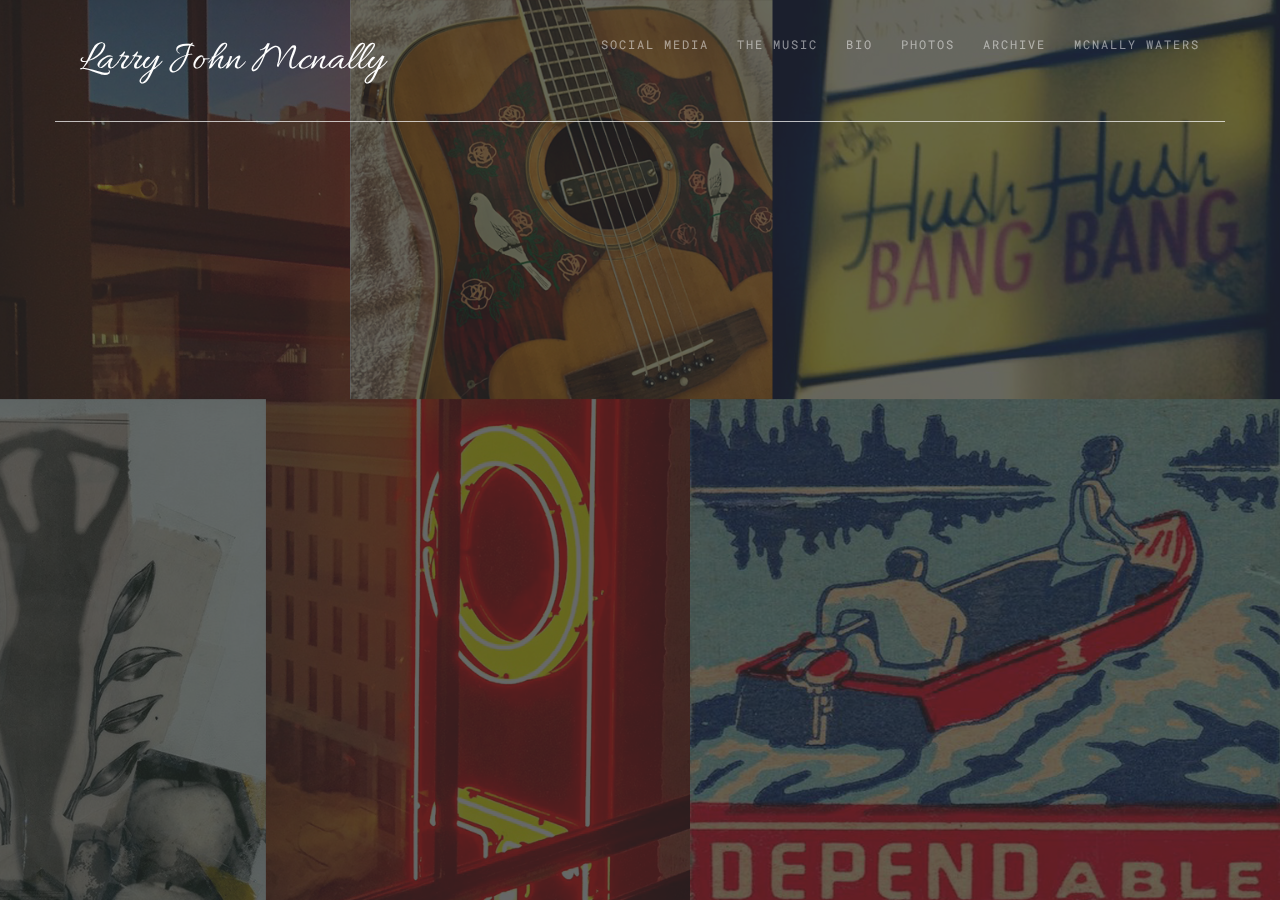
<file: verb/index.html>
<!DOCTYPE HTML>

<html>
<head>
<meta charset="utf-8">
<meta http-equiv="X-UA-Compatible" content="IE=edge">
<title>Larry John Mcnally - Official Site</title>
<meta name="viewport" content="width=device-width, initial-scale=1">
<meta name="description" content="Free HTML5 Website Template by GetTemplates.co" />
<meta name="keywords" content="free website templates, free html5, free template, free bootstrap, free website template, html5, css3, mobile first, responsive" />
<meta name="author" content="GetTemplates.co" />

<!-- Facebook and Twitter integration -->
<meta property="og:title" content=""/>
<meta property="og:image" content=""/>
<meta property="og:url" content=""/>
<meta property="og:site_name" content=""/>
<meta property="og:description" content=""/>
<meta name="twitter:title" content="" />
<meta name="twitter:image" content="" />
<meta name="twitter:url" content="" />
<meta name="twitter:card" content="" />
<link href="https://fonts.googleapis.com/css?family=Crimson+Text:400,400i|Roboto+Mono" rel="stylesheet">
<link href="https://fonts.googleapis.com/css?family=Allura" rel="stylesheet">
<link href="https://fonts.googleapis.com/css?family=Roboto" rel="stylesheet">
<link href="https://fonts.googleapis.com/css?family=Libre+Baskerville" rel="stylesheet">
<!-- Animate.css -->
<link rel="stylesheet" href="css/animate.css">
<!-- Icomoon Icon Fonts-->
<link rel="stylesheet" href="css/icomoon.css">
<!-- Bootstrap  -->
<link rel="stylesheet" href="css/bootstrap.css">

<!-- Magnific Popup -->
<link rel="stylesheet" href="css/magnific-popup.css">

<!-- Theme style  -->
<link rel="stylesheet" href="css/style.css">

<!-- Modernizr JS -->
<script src="js/modernizr-2.6.2.min.js"></script>
<!-- FOR IE9 below -->
<!--[if lt IE 9]>
	<script src="js/respond.min.js"></script>
	<![endif]-->

</head>
<body>
<div class="gtco-loader"></div>
<div id="page">
  <nav class="gtco-nav" role="navigation">
    <div class="container">
      <div class="row">
        <div class="col-xs-4 text-left"> <a href="index.html"><span class="logo-type">Larry John Mcnally</span></a> 
          <!--<div><a href="index.html"><img src="images/logo.png"></div> --> 
        </div>
        <div class="col-xs-8 text-right menu-1">
          <ul>
            <li class="has-dropdown"> <a>Social Media</a>
              <ul class="dropdown">
                <li><a href="https://www.facebook.com/larryjohnmcnally/">Facebook</a></li>
                <li><a href="https://www.instagram.com/larryjohnmcnally/">Instagram</a></li>
              </ul>
            </li>
            <li class="has-dropdown"> <a>The Music</a>
              <ul class="dropdown">
                <li><a href="http://itunes.apple.com/WebObjects/MZStore.woa/wa/viewArtist?id=6135246&uo=6">iTunes</a></li>
                <li><a href="http://www.cdbaby.com/Artist/LarryJohnMcNally">cdbaby</a></li>
                <li><a href="https://www.google.com/url?sa=t&rct=j&q=&esrc=s&source=web&cd=2&cad=rja&uact=8&ved=0ahUKEwi5nZjsrInTAhVR82MKHbqvBIwQFggcMAE&url=https%3A%2F%2Fopen.spotify.com%2Fartist%2F7fQwarCxGRYQBCS2nJ8CmB&usg=AFQjCNF2VVGByy5NEj1HtJLnw1dLpT4ckw&sig2=o9zH7G7EvBmen07sQeN5LQ">Spotify</a></li>
                <li><a href="https://soundcloud.com/larry-john-mcnally">Sound Cloud</a></li>
              </ul>
            </li>
            <li><a data-toggle="modal" data-target="#bioModal" style="cursor: pointer;">Bio</a></li>
            <li><a href="#">Photos</a></li>
            <li><a href="http://www.larryjohnmcnally.com/archive.html">Archive</a></li>
            <li><a href="http://McNallyWaters.com">Mcnally Waters</a></li>
          </ul>
        </div>
      </div>
    </div>
  </nav>
  <div id="gtco-header" class="gtco-cover full-bg-vh" role="banner" style="background-image:url(images/main-bg.png);" data-stellar-background-ratio="0.5">
    <div class="overlay"></div>
    <div class="container">
      <div class="row">
        <div class="col-md-10">
          <div class="display-t">
            <div class="display-tc animate-box" data-animate-effect="fadeInUp"> 
              
              <!--Media Player -->
              <iframe width="100%" height="500" scrolling="no" frameborder="no" src="https://w.soundcloud.com/player/?url=https%3A//api.soundcloud.com/users/10926145&amp;auto_play=false&amp;hide_related=false&amp;show_comments=true&amp;show_user=true&amp;show_reposts=false&amp;visual=true"></iframe>
              <!-- <h1 class="mb30"><a href="#">How Web Hosting Can Impact Page Load Speed</a></h1> --> 
              <!--/media player--> 
              
            </div>
          </div>
        </div>
      </div>
    </div>
  </div>
  
  
  <!-- Bio Modal -->
  <div id="bioModal" class="modal fade" role="dialog">
    <div class="modal-dialog"> 
      
      <!-- bio content-->
      <div class="modal-content">
        <div class="modal-header">
          <button type="button" class="close" data-dismiss="modal">&times;</button>
          <h1>Bio</h1>
        </div>
        <div class="modal-body">
         <img src="images/larry-bw.jpg" class="pull-left bio-image">
          <h2>"Larry John McNally's songs have the plainspoken eloquence of a Raymond Carver story with fluid 
			  guitar work that recalls Hendrix."</h2>
            <p class="modal-copy">
            Larry John McNally's career began in 1981 with the release of his debut album on Columbia Records. Perhaps best categorized as a "Singer-Songwriter-Guitarist", he calls his blend of literary lyrics and blues/folk/jazz guitar style, "Folk-Hendrix". He continues to record and perform both as a solo artist and with his trio in clubs and concert venues from Tokyo to Kokomo. He is well-known in many circles as a songwriter's songwriter. His lyrical guitar-driven songs have been covered by artists from The Eagles, Don Henley to Bonnie Raitt, Rod Stewart, Joe Cocker, the Staple Singers and Aaron Neville. LJM's own recordings are coveted treasures among his devotees and delightful finds for those who happen upon them for the first time. They are filled with songs of passion, angst, city lights, and more, all with the unique ability to create both an aural as well as visual cinematic-like impression.</p>
        </div>
        <div class="modal-footer">
          <button type="button" class="btn btn-default" data-dismiss="modal">Close</button>
        </div>
      </div>
    </div>
  </div>
  <!--/--> 
  
</div>
<div class="gototop js-top"> <a href="#" class="js-gotop"><i class="icon-arrow-up"></i></a> </div>

<!-- jQuery --> 
<script src="js/jquery.min.js"></script> 
<!-- jQuery Easing --> 
<script src="js/jquery.easing.1.3.js"></script> 
<!-- Bootstrap --> 
<script src="js/bootstrap.min.js"></script> 
<!-- Waypoints --> 
<script src="js/jquery.waypoints.min.js"></script> 
<!-- Stellar --> 
<script src="js/jquery.stellar.min.js"></script> 
<!-- Main --> 
<script src="js/main.js"></script>
</body>
</html>
</file>
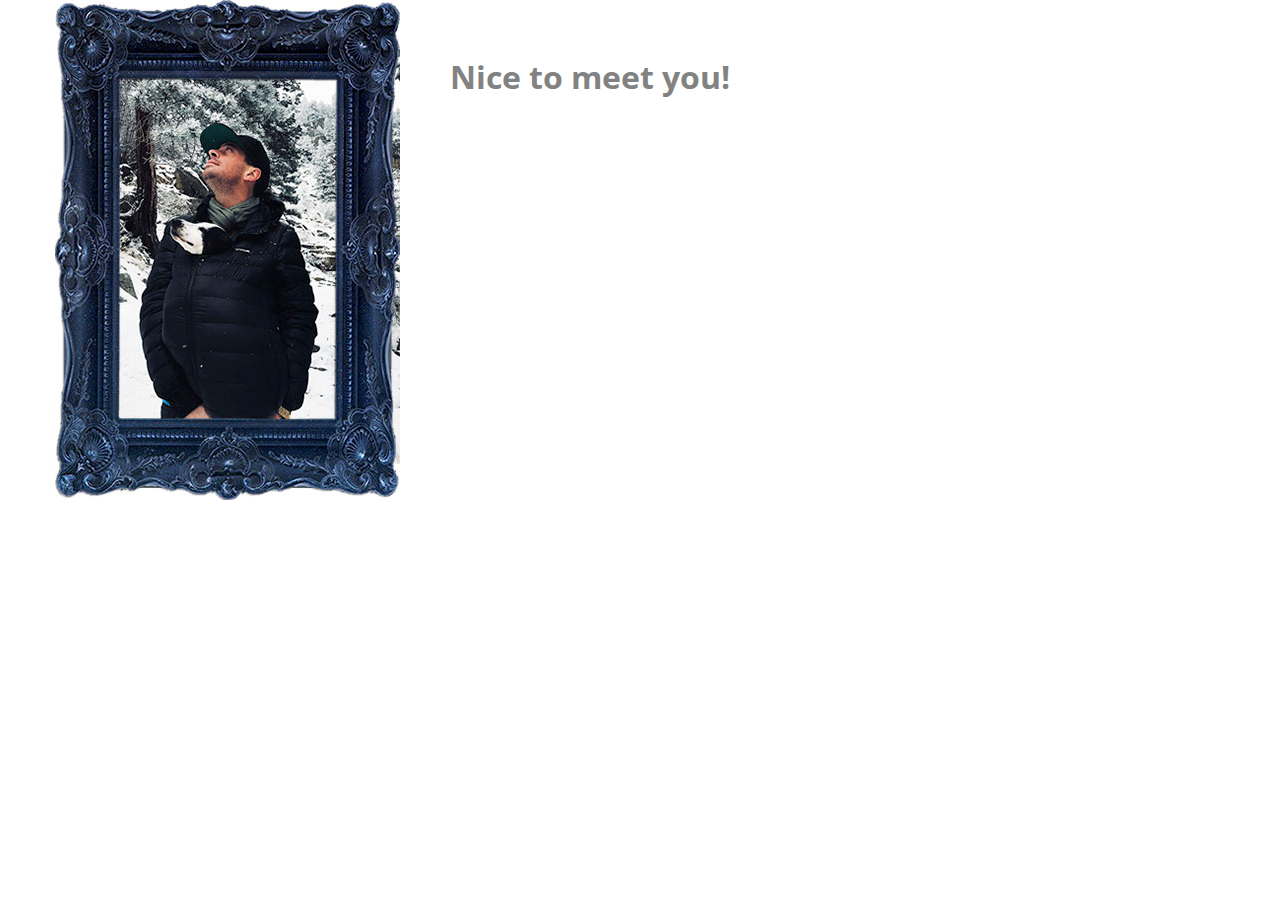
<file: about-me.html>
<!DOCTYPE HTML>
<html>

<head>
	<meta charset="utf-8">
	<meta http-equiv="X-UA-Compatible"
	      content="IE=edge">
	<meta name="viewport"
	      content="width=device-width, initial-scale=1">
	<link href="https://fonts.googleapis.com/css?family=Open+Sans:300,400,700"
	      rel="stylesheet">
	<!-- Animate.css -->
	<link rel="stylesheet"
	      href="css/animate.css">
	<!-- Icomoon Icon Fonts-->
	<link rel="stylesheet"
	      href="css/icomoon.css">
	<!-- Bootstrap  -->
	<link rel="stylesheet"
	      href="css/bootstrap.css">
	<!-- Magnific Popup -->
	<link rel="stylesheet"
	      href="css/magnific-popup.css">
	<!-- Theme style  -->
	<link rel="stylesheet"
	      href="css/style.css">
	<!-- Modernizr JS -->
	<script src="js/modernizr-2.6.2.min.js"></script>
	<!-- FOR IE9 below -->
	<!--[if lt IE 9]>
	<script src="js/respond.min.js"></script>
	<![endif]-->

</head>

<body>

	<div class="fh5co-loader"></div>
	<div class="container">
		<div class="row row-pb-md">
			<div class="pull-left">
				<img src="images/me-tuna.jpg">
			</div>
			<div class="pull-left">
				<p class="portfolio" style="padding:50px; width: 395px;"><strong style="font-size:2em">Nice to meet you!</strong></p>
			</div>
			</div>
		</div>
	</div>
	<div class="gototop js-top">
		<a href="#"
		   class="js-gotop"><i class="icon-arrow-up"></i></a>
	</div>

	<!-- jQuery -->
	<script src="js/jquery.min.js"></script>
	<!-- jQuery Easing -->
	<script src="js/jquery.easing.1.3.js"></script>
	<!-- Bootstrap -->
	<script src="js/bootstrap.min.js"></script>
	<!-- Waypoints -->
	<script src="js/jquery.waypoints.min.js"></script>
	<!-- countTo -->
	<script src="js/jquery.countTo.js"></script>
	<!-- Magnific Popup -->
	<script src="js/jquery.magnific-popup.min.js"></script>
	<script src="js/magnific-popup-options.js"></script>
	<!-- Stellar -->
	<script src="js/jquery.stellar.min.js"></script>
	<!-- Main -->
	<script src="js/main.js"></script>

</body>

</html>
</file>
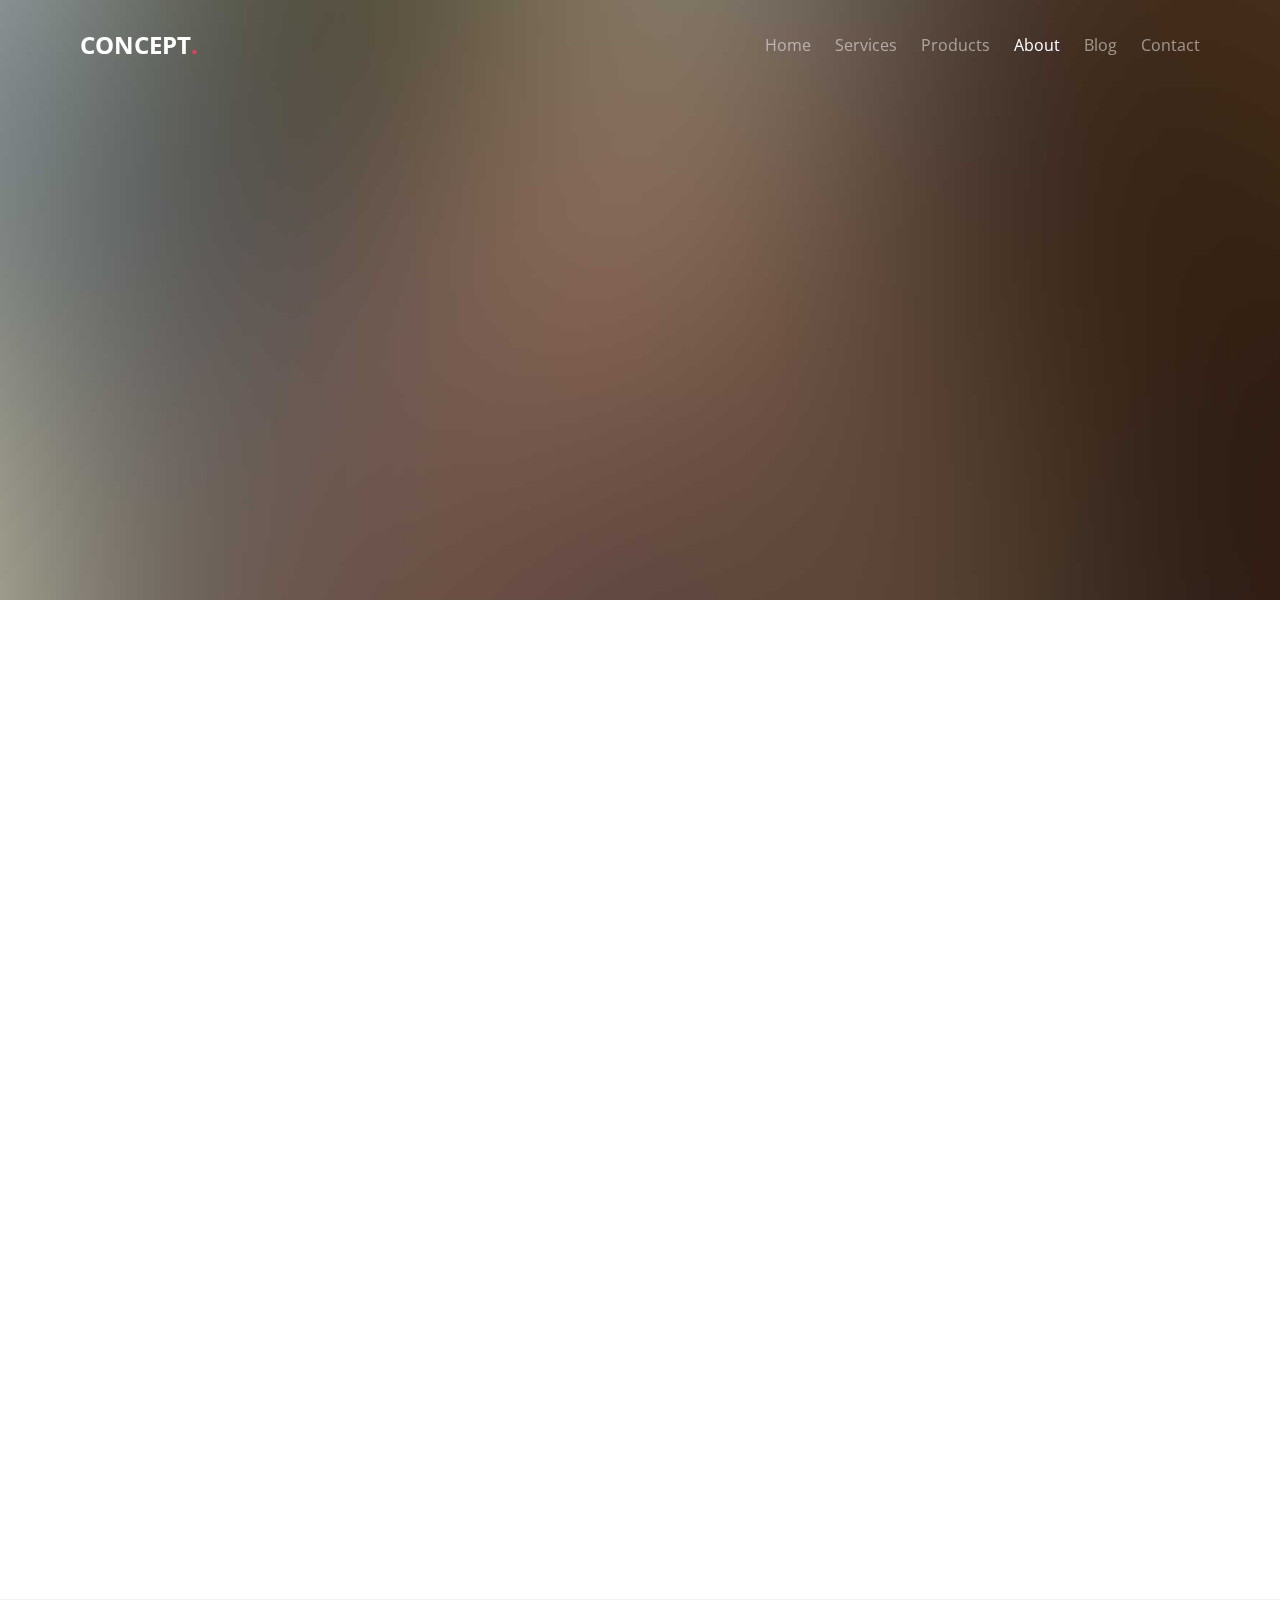
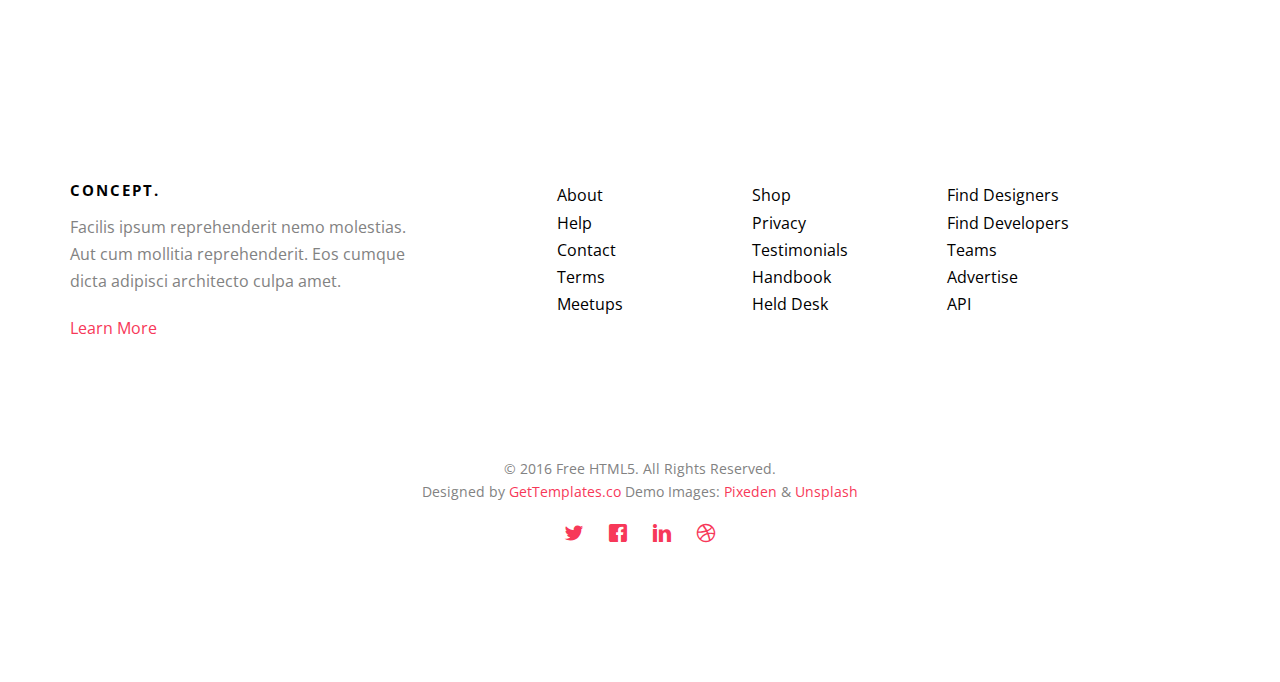
<file: about.html>
<!DOCTYPE HTML>

	<head>
	<meta charset="utf-8">
	<meta http-equiv="X-UA-Compatible" content="IE=edge">
	<title>Concept &mdash; Free Website Template, Free HTML5 Template by gettemplates.co</title>
	<meta name="viewport" content="width=device-width, initial-scale=1">
	<meta name="description" content="Free HTML5 Website Template by gettemplates.co" />
	<meta name="keywords" content="free website templates, free html5, free template, free bootstrap, free website template, html5, css3, mobile first, responsive" />
	<meta name="author" content="gettemplates.co" />

  	<!-- Facebook and Twitter integration -->
	<meta property="og:title" content=""/>
	<meta property="og:image" content=""/>
	<meta property="og:url" content=""/>
	<meta property="og:site_name" content=""/>
	<meta property="og:description" content=""/>
	<meta name="twitter:title" content="" />
	<meta name="twitter:image" content="" />
	<meta name="twitter:url" content="" />
	<meta name="twitter:card" content="" />

	<link href="https://fonts.googleapis.com/css?family=Open+Sans:300,400,700" rel="stylesheet">

	<!-- Animate.css -->
	<link rel="stylesheet" href="css/animate.css">
	<!-- Icomoon Icon Fonts-->
	<link rel="stylesheet" href="css/icomoon.css">
	<!-- Bootstrap  -->
	<link rel="stylesheet" href="css/bootstrap.css">

	<!-- Magnific Popup -->
	<link rel="stylesheet" href="css/magnific-popup.css">

	<!-- Theme style  -->
	<link rel="stylesheet" href="css/style.css">

	<!-- Modernizr JS -->
	<script src="js/modernizr-2.6.2.min.js"></script>
	<!-- FOR IE9 below -->
	<!--[if lt IE 9]>
	<script src="js/respond.min.js"></script>
	<![endif]-->

	</head>
	<body>

	<div class="fh5co-loader"></div>

	<div id="page">
	<nav class="fh5co-nav" role="navigation">
		<div class="container">
			<div class="row">
				<div class="col-xs-2 text-left">
					<div id="fh5co-logo"><a href="index.html">Concept<span>.</span></a></div>
				</div>
				<div class="col-xs-10 text-right menu-1">
					<ul>
						<li><a href="index.html">Home</a></li>
						<li class="has-dropdown">
							<a href="services.html">Services</a>
							<ul class="dropdown">
								<li><a href="#">Web Design</a></li>
								<li><a href="#">eCommerce</a></li>
								<li><a href="#">Branding</a></li>
								<li><a href="#">API</a></li>
							</ul>
						</li>

						<li><a href="products.html">Products</a></li>
						<li class="active"><a href="about.html">About</a></li>
						<li><a href="blog.html">Blog</a></li>
						<li><a href="contact.html">Contact</a></li>
					</ul>
				</div>
			</div>

		</div>
	</nav>

	<header id="fh5co-header" class="fh5co-cover fh5co-cover-sm" role="banner" style="background-image:url(images/img_bg_1.jpg);" data-stellar-background-ratio="0.5">
		<div class="overlay"></div>
		<div class="container">
			<div class="row">
				<div class="col-md-7 text-left">
					<div class="display-t">
						<div class="display-tc animate-box" data-animate-effect="fadeInUp">
							<h1 class="mb30">About Us</h1>
						</div>
					</div>
				</div>
			</div>
		</div>
	</header>



	<div id="fh5co-team">
		<div class="container">
			<div class="row animate-box row-pb-md">
				<div class="col-md-8 col-md-offset-2 text-left fh5co-heading">
					<span>Productive Staff</span>
					<h2>Meet Our Staff</h2>
					<p>Dignissimos asperiores vitae velit veniam totam fuga molestias accusamus alias autem provident. Odit ab aliquam dolor eius.</p>
				</div>
			</div>
			<div class="row">
				<div class="col-md-4 col-sm-4 animate-box" data-animate-effect="fadeIn">
					<div class="fh5co-staff">
						<img src="images/person1.jpg" alt="Free HTML5 Templates by gettemplates.co">
						<h3>Jean Smith</h3>
						<strong class="role">Web Designer</strong>
						<p>Quos quia provident consequuntur culpa facere ratione maxime commodi voluptates id repellat velit eaque aspernatur expedita. Possimus itaque adipisci.</p>
						<ul class="fh5co-social-icons">
							<li><a href="#"><i class="icon-facebook"></i></a></li>
							<li><a href="#"><i class="icon-twitter"></i></a></li>
							<li><a href="#"><i class="icon-dribbble"></i></a></li>
							<li><a href="#"><i class="icon-github"></i></a></li>
						</ul>
					</div>
				</div>
				<div class="col-md-4 col-sm-4 animate-box" data-animate-effect="fadeIn">
					<div class="fh5co-staff">
						<img src="images/person2.jpg" alt="Free HTML5 Templates by gettemplates.co">
						<h3>Hush Raven</h3>
						<strong class="role">Front-end Developer</strong>
						<p>Quos quia provident consequuntur culpa facere ratione maxime commodi voluptates id repellat velit eaque aspernatur expedita. Possimus itaque adipisci.</p>
						<ul class="fh5co-social-icons">
							<li><a href="#"><i class="icon-facebook"></i></a></li>
							<li><a href="#"><i class="icon-twitter"></i></a></li>
							<li><a href="#"><i class="icon-dribbble"></i></a></li>
							<li><a href="#"><i class="icon-github"></i></a></li>
						</ul>
					</div>
				</div>
				<div class="col-md-4 col-sm-4 animate-box" data-animate-effect="fadeIn">
					<div class="fh5co-staff">
						<img src="images/person3.jpg" alt="Free HTML5 Templates by gettemplates.co">
						<h3>Alex King</h3>
						<strong class="role">Back-end Developer</strong>
						<p>Quos quia provident consequuntur culpa facere ratione maxime commodi voluptates id repellat velit eaque aspernatur expedita. Possimus itaque adipisci.</p>
						<ul class="fh5co-social-icons">
							<li><a href="#"><i class="icon-facebook"></i></a></li>
							<li><a href="#"><i class="icon-twitter"></i></a></li>
							<li><a href="#"><i class="icon-dribbble"></i></a></li>
							<li><a href="#"><i class="icon-github"></i></a></li>
						</ul>
					</div>
				</div>
			</div>
		</div>
	</div>

	<div id="fh5co-testimonial" class="fh5co-bg-section">
		<div class="container">
			<div class="row animate-box row-pb-md">
				<div class="col-md-8 col-md-offset-2 text-left fh5co-heading">
					<span>You deserved happiness</span>
					<h2>Happy Clients</h2>
					<p>Dignissimos asperiores vitae velit veniam totam fuga molestias accusamus alias autem provident. Odit ab aliquam dolor eius.</p>
				</div>
			</div>
			<div class="row">
				<div class="col-md-6 animate-box">
					<div class="testimonial">
						<blockquote>
							<p>&ldquo;Facilis ipsum reprehenderit nemo molestias. Aut cum mollitia reprehenderit. Eos cumque dicta adipisci architecto culpa amet.&rdquo;</p>
							<p class="author"> <img src="images/person1.jpg" alt="Free HTML5 Bootstrap Template by gettemplates.co"> <cite>&mdash; Mike Adam</cite></p>
						</blockquote>
					</div>

					<div class="testimonial fh5co-selected">
						<blockquote>
							<p>&ldquo;Dignissimos asperiores vitae velit veniam totam fuga molestias accusamus alias autem provident. Odit ab aliquam dolor eius. Facilis ipsum reprehenderit nemo molestias. Aut cum mollitia reprehenderit. Eos cumque dicta adipisci architecto culpa amet.&rdquo;</p>
							<p class="author"><img src="images/person2.jpg" alt="Free HTML5 Bootstrap Template by gettemplates.co"> <cite>&mdash; Eric Miller</cite></p>
						</blockquote>
					</div>
				</div>

				<div class="col-md-6 animate-box">
					<div class="testimonial fh5co-selected">
						<blockquote>
							<p>&ldquo;Dignissimos asperiores vitae velit veniam totam fuga molestias accusamus alias autem provident. Odit ab aliquam dolor eius. Facilis ipsum reprehenderit nemo molestias. Aut cum mollitia reprehenderit. Eos cumque dicta adipisci architecto culpa amet.&rdquo;</p>
							<p class="author"><img src="images/person3.jpg" alt="Free HTML5 Bootstrap Template by gettemplates.co"> <cite>&mdash; Eric Miller</cite></p>
						</blockquote>
					</div>

					<div class="testimonial">
						<blockquote>
							<p>&ldquo;Facilis ipsum reprehenderit nemo molestias. Aut cum mollitia reprehenderit. Eos cumque dicta adipisci architecto culpa amet.&rdquo;</p>
							<p class="author"><img src="images/person1.jpg" alt="Free HTML5 Bootstrap Template by gettemplates.co"> <cite>&mdash; Mike Adam</cite></p>
						</blockquote>
					</div>

				</div>



			</div>
		</div>
	</div>




	<div id="fh5co-started">
		<div class="container">
			<div class="row animate-box">
				<div class="col-md-8 col-md-offset-2 text-center fh5co-heading">
					<span>Let's work together</span>
					<h2>Try this template for free</h2>
					<p>Dignissimos asperiores vitae velit veniam totam fuga molestias accusamus alias autem provident. Odit ab aliquam dolor eius.</p>
					<p><button type="submit" class="btn btn-default">Get In Touch</button></p>
				</div>
			</div>
		</div>
	</div>

	<footer id="fh5co-footer" role="contentinfo">
		<div class="container">
			<div class="row row-pb-md">
				<div class="col-md-4 fh5co-widget ">
					<h3>Concept.</h3>
					<p>Facilis ipsum reprehenderit nemo molestias. Aut cum mollitia reprehenderit. Eos cumque dicta adipisci architecto culpa amet.</p>
					<p><a href="#">Learn More</a></p>
				</div>
				<div class="col-md-2 col-sm-4 col-xs-6 col-md-push-1 ">
					<ul class="fh5co-footer-links">
						<li><a href="#">About</a></li>
						<li><a href="#">Help</a></li>
						<li><a href="#">Contact</a></li>
						<li><a href="#">Terms</a></li>
						<li><a href="#">Meetups</a></li>
					</ul>
				</div>

				<div class="col-md-2 col-sm-4 col-xs-6 col-md-push-1 ">
					<ul class="fh5co-footer-links">
						<li><a href="#">Shop</a></li>
						<li><a href="#">Privacy</a></li>
						<li><a href="#">Testimonials</a></li>
						<li><a href="#">Handbook</a></li>
						<li><a href="#">Held Desk</a></li>
					</ul>
				</div>

				<div class="col-md-2 col-sm-4 col-xs-6 col-md-push-1 ">
					<ul class="fh5co-footer-links">
						<li><a href="#">Find Designers</a></li>
						<li><a href="#">Find Developers</a></li>
						<li><a href="#">Teams</a></li>
						<li><a href="#">Advertise</a></li>
						<li><a href="#">API</a></li>
					</ul>
				</div>
			</div>

			<div class="row copyright">
				<div class="col-md-12 text-center">
					<p>
						<small class="block">&copy; 2016 Free HTML5. All Rights Reserved.</small>
						<small class="block">Designed by <a href="http://gettemplates.co/" target="_blank">GetTemplates.co</a> Demo Images: <a href="http://pixeden.com/" target="_blank">Pixeden</a> &amp; <a href="http://unsplash.com/" target="_blank">Unsplash</a></small>
					</p>
					<p>
						<ul class="fh5co-social-icons">
							<li><a href="#"><i class="icon-twitter"></i></a></li>
							<li><a href="#"><i class="icon-facebook"></i></a></li>
							<li><a href="#"><i class="icon-linkedin"></i></a></li>
							<li><a href="#"><i class="icon-dribbble"></i></a></li>
						</ul>
					</p>
				</div>
			</div>

		</div>
	</footer>
	</div>

	<div class="gototop js-top">
		<a href="#" class="js-gotop"><i class="icon-arrow-up"></i></a>
	</div>

	<!-- jQuery -->
	<script src="js/jquery.min.js"></script>
	<!-- jQuery Easing -->
	<script src="js/jquery.easing.1.3.js"></script>
	<!-- Bootstrap -->
	<script src="js/bootstrap.min.js"></script>
	<!-- Waypoints -->
	<script src="js/jquery.waypoints.min.js"></script>
	<!-- countTo -->
	<script src="js/jquery.countTo.js"></script>
	<!-- Magnific Popup -->
	<script src="js/jquery.magnific-popup.min.js"></script>
	<script src="js/magnific-popup-options.js"></script>
	<!-- Stellar -->
	<script src="js/jquery.stellar.min.js"></script>
	<!-- Main -->
	<script src="js/main.js"></script>

	</body>
</html>
</file>
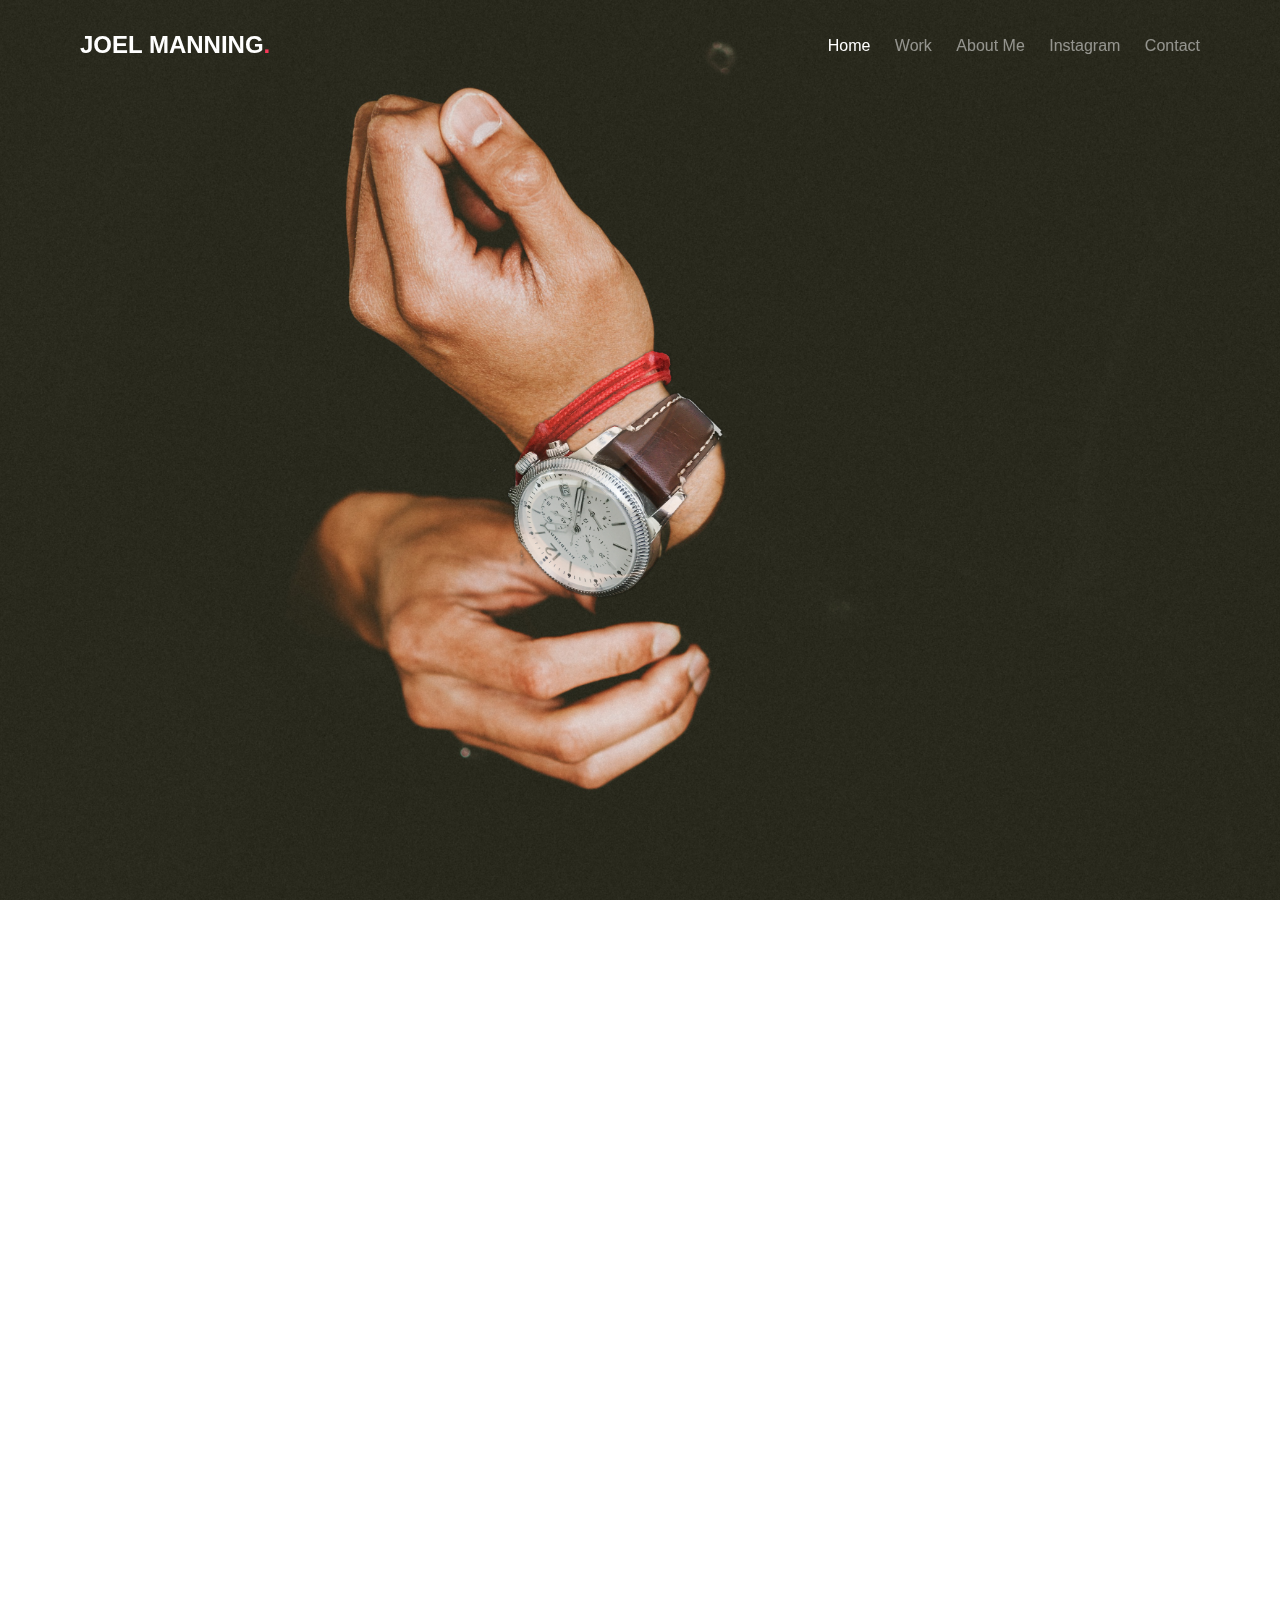
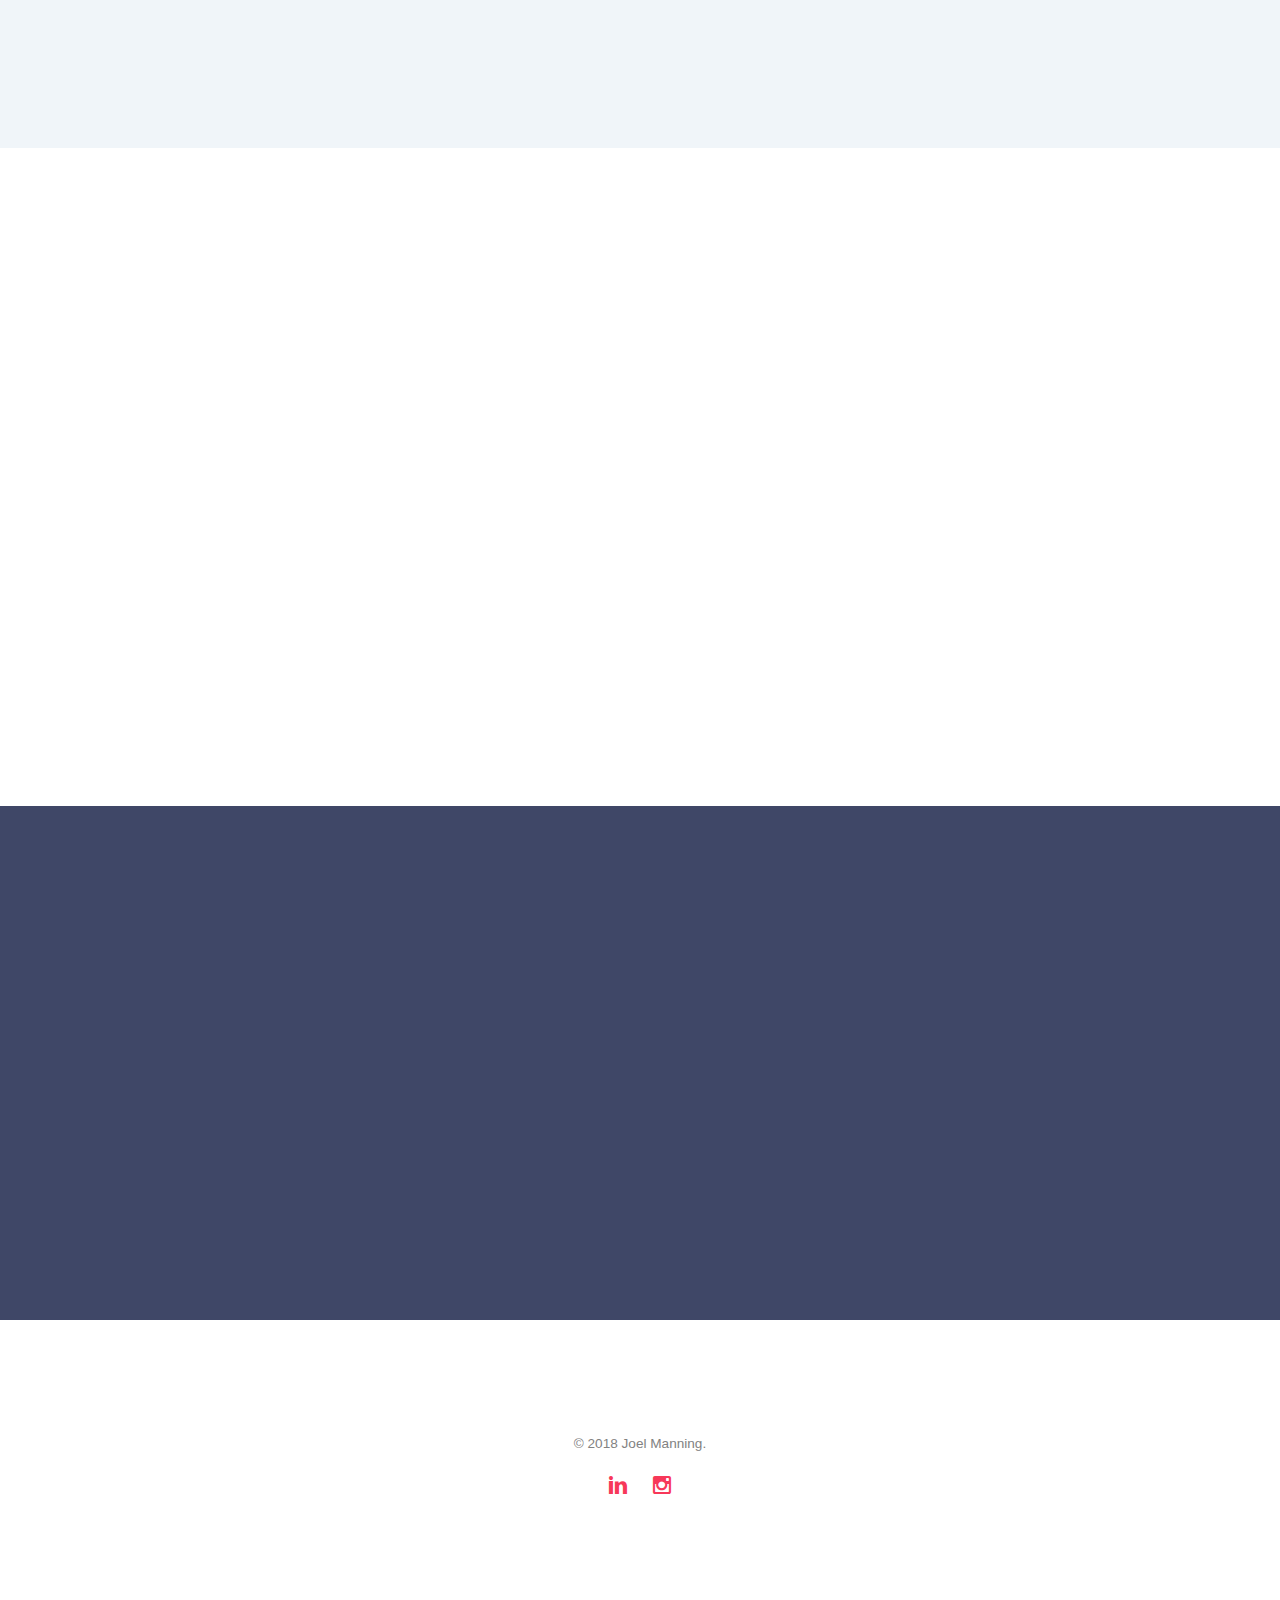
<file: prev-index.html>
<!DOCTYPE HTML>
<html>

<head>
  <title>Joel Manning -Professional Full Stack Web Ui/UX Developer</title>
  <meta charset="utf-8">
  <meta http-equiv="X-UA-Compatible"
        content="IE=edge">
  <meta name="viewport"
        contentjo="width=device-width, initial-scale=1">
  <!-- Animate.css -->
  <link rel="stylesheet"
        href="css/animate.css">
  <!-- Icomoon Icon Fonts-->
  <link rel="stylesheet"
        href="css/icomoon.css">
  <!-- Bootstrap  -->
  <link rel="stylesheet"
        href="css/bootstrap.css">

  <!-- Magnific Popup -->
  <link rel="stylesheet"
        href="css/magnific-popup.css">

  <!-- Theme style  -->
  <link rel="stylesheet"
        href="css/style.css">
  <link rel="stylesheet"
        href="sass/style.css">

  <!-- Modernizr JS -->
  <script src="js/modernizr-2.6.2.min.js"></script>
  <!-- FOR IE9 below -->
  <!--[if lt IE 9]>
	<script src="js/respond.min.js"></script>
	<![endif]-->
  <!--favicon-->
  <link rel="shortcut icon"
        type="image/png"
        href="/favicon.png" />
  <link rel="shortcut icon"
        type="image/png"
        href="images/favicon.png" />
</head>

<body>
  <div class="fh5co-loader"></div>
  <div id="page">
    <nav class="fh5co-nav"
         role="navigation">
      <div class="container">
        <div class="row">
          <div class="col-xs-3
				 text-left">
            <div id="fh5co-logo"><a href="index.html">joel manning<span>.</span></a></div>
          </div>
          <div class="col-xs-9 text-right menu-1">
            <ul>
              <li class="active"><a href="index.html">Home</a></li>
              <li class="has-dropdown"> <a href="#">Work</a>
                <ul class="dropdown">
                  <li><a href="#portfolio">Portfolio</a></li>
                  <li><a href="#what-i-do">What I Do</a></li>
                  <li><a href="#testimonials">Testimonials</a></li>
                </ul>
              </li>
              <li><a href="about-me.html"
                   class="link-watch popup-vimeo">About Me</a></li>
              <li><a href="https://www.instagram.com/joelmanning/">Instagram</a></li>
              <li><a href="contact.html"
                   class="link-watch popup-vimeo">Contact</a></li>
              <!--
						<li><a href="contact.html" class="link-watch popup-vimeo">Contact</a></li>
						-->
            </ul>
          </div>
        </div>
      </div>
    </nav>
    <header id="fh5co-header"
            class="fh5co-cover"
            role="banner"
            style="background-image:url(images/watchBG.jpg);"
            data-stellar-background-ratio="0.5">
      <!--class="fh5co-cover"-->
      <div class="overlay"></div>
      <div class="container">
        <div class="row">
          <div class="col-md-7 text-left">
            <div class="display-t">
              <div class="display-tc animate-box"
                   data-animate-effect="fadeInUp">
                <h1 class="mb30">Ui/UX Designer & Developer</h1>
                <!--<p> <a href="#what-i-do" target="_self" class="btn btn-primary">What I do</a> <em class="or">or</em> <a href="docs/JoelManning-CV.doc" class="link-watch">Download My Resume</a> </p> -->
                <p>Scroll down for more...</p>
              </div>
            </div>
          </div>
        </div>
      </div>
    </header>
    <div id="fh5co-project">
      <div class="container">
        <div class="row row-pb-md">
          <div class="col-md-8 text-left fh5co-heading  animate-box"> <span>Most Recently:</span>
            <div><img src="images/aetna.png"></div>
            <h2>Recent Projects</h2>
            <p id="portfolio">Here are some recent projects in which I was a senior level full stack developer, UX, and/or UI developer. Scroll down for more...</p>
          </div>
        </div>
        <!--First Row -->
        <div class="row">
          <div class="col-md-4 col-sm-6 fh5co-project animate-box no-pointer"
               data-animate-effect="fadeIn"> <a href="apple-slide.html"
               class="link-watch popup-vimeo"><img src="images/ios11tare.png" alt="portfolio image" class="img-responsive">
          <div class="fh5co-copy">
            <h3>Apple iOS</h3>
            <p>Sketch, Swift, Adobe CC</p>
          </div>
          </a> </div>
          <div class="col-md-4 col-sm-6 fh5co-project animate-box no-pointer"
               data-animate-effect="fadeIn"> <a href="aetnaboost.html"
               class="link-watch popup-vimeo"><img src="images/aetnaboost.png" alt="portfolio image" class="img-responsive">
          <div class="fh5co-copy">
            <h3>Aetna Boost</h3>
            <p>Sketch, Adobe CC, Angular 2, SCSS, HTML5</p>
          </div>
          </a> </div>
          <div class="col-md-4 col-sm-6 fh5co-project animate-box no-pointer"
               data-animate-effect="fadeIn"> <a href="sentinel.html"
               class="link-watch popup-vimeo"><img src="images/sentinel.png" alt="style guide gui" class="img-responsive">
          <div class="fh5co-copy">
            <h3>Sentinel Aviation</h3>
            <p>Sketch, Creative Suite, CSS3, HTML5, Angular, jQuery, Swift, C#</p>
          </div>
          </a> </div>
        </div>
        <!--2nd Row-->

        <div class="row">
          <div class="col-md-4 col-sm-6 fh5co-project animate-box no-pointer"
               data-animate-effect="fadeIn"> <a href="https://audiencex.com/"><img src="images/portbranding.png" alt="portfolio image" class="img-responsive">
          <div class="fh5co-copy">
            <h3>OneX Agency</h3>
            <p>Adobe CC, responsive web, print, outdoor, digital media</p>
          </div>
          </a> </div>

          <div class="col-md-4 col-sm-6 fh5co-project animate-box no-pointer"
               data-animate-effect="fadeIn"> <a href="arrow.html"
               class="link-watch popup-vimeo"><img src="images/arrow.png" alt="portfolio image" class="img-responsive">
          <div class="fh5co-copy">
            <h3>Arrow Digital</h3>
            <p>HTML5, CSS3, Angular 4, Adobe CC</p>
          </div>
          </a> </div>

          <div class="col-md-4 col-sm-6 fh5co-project animate-box no-pointer"
               data-animate-effect="fadeIn"> <a href="charter.html"
               class="link-watch popup-vimeo"><img src="images/charter.png" alt="style guide gui" class="img-responsive">
          <div class="fh5co-copy">
            <h3>Charter Spectrum</h3>
            <p>HTML5, CSS3, Angular 4, Adobe CC, Nodejs</p>
          </div>
          </a> </div>
        </div>
        <div class="row">
          <div class="col-md-4 col-sm-6 fh5co-project animate-box no-pointer"
               data-animate-effect="fadeIn"> <a href="#portfolio"><img src="images/lockhead.png" alt="portfolio image" class="img-responsive">
          <div class="fh5co-copy">
            <h3>Lockhead Martin</h3>
            <p>UI/UX Web and Ad Campaign - Sketch, Adobe CC, CSS3, HTML5</p>
          </div>
          </a> </div>
          <div class="col-md-4 col-sm-6 fh5co-project animate-box no-pointer"
               data-animate-effect="fadeIn"> <a href="#portfolio"><img src="images/proto.png" alt="portfolio image" class="img-responsive">
          <div class="fh5co-copy">
            <h3>Responsive web, Outdoor, print, television branding/design.</h3>
            <p>Adobe CC, CSS3, HTML5, jQuery</p>
          </div>
          </a> </div>
          <div class="col-md-4 col-sm-6 fh5co-project animate-box no-pointer"
               data-animate-effect="fadeIn"> <a href="#portfolio"><img src="images/mail.png" alt="portfolio image" class="img-responsive">
          <div class="fh5co-copy">
            <h3>iOS Messaging HIG Suite</h3>
            <p>Sketch, Adobe CC, Angular, HTML5, CSS3</p>
          </div>
          </a> </div>
        </div>
        <div class="row">

          <div class="col-md-4 col-sm-6 fh5co-project animate-box no-pointer"
               data-animate-effect="fadeIn"> <a href="#portfolio"><img src="images/bizrun.png" alt="portfolio image" class="img-responsive">
          <div class="fh5co-copy">
            <h3>Human Resources Suite</h3>
            <p>UI/UX Full Stack - Sketch, Adobe Illustrator, CSS, Angular, HTML5</p>
          </div>
          </a> </div>
          <div class="col-md-4 col-sm-6 fh5co-project animate-box no-pointer"
               data-animate-effect="fadeIn"> <a href="#portfolio"><img src="images/binaca.png" alt="portfolio image" class="img-responsive">
          <div class="fh5co-copy">
            <h3>Binaca Media</h3>
            <p>UI/UX Web and Ad Campaign - Adobe CC</p>
          </div>
          </a> </div>
          <div class="col-md-4 col-sm-6 fh5co-project animate-box no-pointer"
               data-animate-effect="fadeIn"> <a href="#portfolio"><img src="images/vizeo.png" alt="portfolio image" class="img-responsive">
            <div class="fh5co-copy">
              <h3>Visio Advert Campaign</h3>
              <p>Illustration</p>
            </div>
            </a> </div>
        </div>
        <div class="row">

          <div class="col-md-4 col-sm-6 fh5co-project animate-box no-pointer"
               data-animate-effect="fadeIn"> <a href="#portfolio"><img src="images/charter-icons.png" alt="portfolio image" class="img-responsive">
          <div class="fh5co-copy">
            <h3>Charter Spectrum</h3>
            <p>HTM5, CSS3, Material/Angular 4, Sketch, Adobe CC</p>
          </div>
          </a> </div>
          <div class="col-md-4 col-sm-6 fh5co-project animate-box no-pointer"
               data-animate-effect="fadeIn"> <a href="#portfolio"><img src="images/dyl.png" alt="portfolio image" class="img-responsive">
          <div class="fh5co-copy">
            <h3>Web, Mobile, Phone Design</h3>
            <p>Adobe CC, CSS3, HTML5</p>
          </div>
          </a> </div>
        </div>
      </div>
    </div>
    <div id="fh5co-services"
         class="fh5co-bg-section border-bottom">
      <div class="container">
        <div class="row row-pb-md">

          <div class="col-md-4 text-left animate-box"
               data-animate-effect="fadeInUp">
            <div class="fh5co-heading"> <span>My den smells of mahogany</span>
              <div> <img src="images/image-modals/tuna.png"> </div>
            </div>
          </div>

          <div class="col-md-7 text-left animate-box photo-half"
               data-animate-effect="fadeInUp">
            <div class="fh5co-heading">
              <h2 id="what-i-do">What I Do</h2>
              <p>While I have played many roles, and sported numerous hats, I am a UI/UX Developer at heart. I take projects and features from their infancy, and build them out to becoming deliverable. This means I draw on paper, create high fidelity mockups,
                and can code the front end for web, iOS, and Android.</p>
              <p> I am a certified in Agile. </p>
            </div>
          </div>
        </div>
        <div class="row">
          <div class="col-md-4 col-sm-6 ">
            <div class="feature-center animate-box"
                 data-animate-effect="fadeInUp"> <span class="icon"> <i class="icon-eye"></i> </span>
              <h3>Graphite to Retina</h3>
              <p>From the golden thread, story boards - to high definition/retina ready results.</p>
            </div>
          </div>
          <div class="col-md-4 col-sm-6 ">
            <div class="feature-center animate-box"
                 data-animate-effect="fadeInUp"> <span class="icon"> <i class="icon-command"></i> </span>
              <h3>Fully Responsive / Native First</h3>
              <p>Fluid grids, flex boxes and proper break points. Android, iOS, stack. </p>
            </div>
          </div>
          <div class="clearfix visible-sm-block"></div>
          <div class="col-md-4 col-sm-6 ">
            <div class="feature-center animate-box"
                 data-animate-effect="fadeInUp"> <span class="icon"> <i class="icon-power"></i> </span>
              <h3>Brand Development</h3>
              <p>I love to work with established brands, and starter ups alike. I can help catalyse the process of solidfying and developing a brand that rings true to it's cause.</p>
            </div>
          </div>
        </div>
      </div>
    </div>
    <div id="fh5co-testimonial"
         class="fh5co-bg-section">
      <div class="container">
        <div class="row animate-box row-pb-md">
          <div class="col-md-8 col-md-offset-2 text-left fh5co-heading"> <span id-="testimonials">Spread some happiness</span>
            <h2>Positive Feedback</h2>
            <p>Here is what some people have said about me and/or my work:</p>
          </div>
        </div>
        <div class="row">
          <div class="col-md-6 animate-box">
            <div class="testimonial">
              <blockquote>
                <p>&ldquo;Joel is an outstanding artist as well as front end programmer. He is extremely articulate, and his communication skills add clarity and efficiency to building both beautiful and functional software alike.&rdquo;</p>
                <p class="author"> <img src="images/testimonial2.jpg"
                       alt="profile image"> <cite>&mdash; Claus Bergman, CTO</cite></p>
              </blockquote>
            </div>
          </div>
          <div class="col-md-6 animate-box">
            <div class="testimonial fh5co-selected">
              <blockquote>
                <p>&ldquo;Having Joel as a part of our team has proven to be invaluable. His talent is exceeded only by his hard work and commitment to excellence.&rdquo;</p>
                <p class="author"><img src="images/testimonial1.jpg"
                       alt="profile image"> <cite>&mdash; James Sims, Project Manager</cite></p>
              </blockquote>
            </div>
          </div>
        </div>
      </div>
    </div>
    <div id="fh5co-counter">
      <div class="container">
        <div class="row animate-box"
             data-animate-effect="fadeInUp">
          <div class="col-md-8 col-md-offset-2 text-left fh5co-heading"> <span>Enjoy it</span>
            <h2>Fun Facts</h2>
            <p>Some interesting figures to run.</p>
          </div>
        </div>
        <div class="row">
          <div class="col-md-3 col-sm-6 animate-box"
               data-animate-effect="fadeInLeft">
            <div class="feature-center"> <span class="icon"> <i class="ti-download"></i> </span> <span class="counter"><span class="js-counter" data-from="0" data-to="18" data-speed="1500" data-refresh-interval="50">1 </span>&nbsp;yrs</span> <span class="counter-label">Experience</span>              </div>
          </div>
          <div class="col-md-3 col-sm-6 animate-box"
               data-animate-effect="fadeInLeft">
            <div class="feature-center"> <span class="icon"> <i class="ti-face-smile"></i> </span> <span class="counter"><span class="js-counter" data-from="0" data-to="120" data-speed="1500" data-refresh-interval="50">1</span>+</span> <span class="counter-label">Happy Clients</span>              </div>
          </div>
          <div class="col-md-3 col-sm-6 animate-box"
               data-animate-effect="fadeInLeft">
            <div class="feature-center"> <span class="icon"> <i class="ti-briefcase"></i> </span> <span class="counter"><span class=" js-counter" data-from="0" data-to="90" data-speed="1500" data-refresh-interval="50">1</span>+</span> <span class="counter-label">Projects Done</span>              </div>
          </div>
          <div class="col-md-3 col-sm-6 animate-box"
               data-animate-effect="fadeInLeft">
            <div class="feature-center"> <span class="icon"> <i class="ti-time"></i> </span> <span class="counter"><span class="js-counter" data-from="0" data-to="12" data-speed="1500" data-refresh-interval="50">1</span>K+</span> <span class="counter-label">Hours Spent</span> </div>
          </div>
        </div>
      </div>
    </div>
    <div id="fh5co-started">
      <div class="container">
        <div class="row animate-box">
          <div class="col-md-8 col-md-offset-2 text-center fh5co-heading"> <span>Let's work together</span>
            <h2>More Questions?</h2>
            <p>Let's talk about it </p>
            <p><a href="contact.html" class="link-watch popup-vimeo">
            <button type="submit" class="btn btn-primary">Get In Touch</button>
            </a></p>
          </div>
        </div>
      </div>
    </div>
    <footer id="fh5co-footer"
            role="contentinfo">
      <div class="container">
        <div class="row copyright">
          <div class="col-md-12 text-center">
            <p> <small class="block">&copy; 2018 Joel Manning.</small> </p>
            <p>
              <ul class="fh5co-social-icons">
                <li><a href="https://www.linkedin.com/in/joel-manning-42b308b2/"><i class="icon-linkedin"></i></a></li>
                <li><a href="https://www.instagram.com/joelmanning/"><i class="icon-instagram"></i></a></li>
              </ul>
            </p>
          </div>
        </div>
      </div>
    </footer>
  </div>
  <div class="gototop js-top"> <a href="#"
       class="js-gotop"><i class="icon-arrow-up"></i></a> </div>
  <!-- jQuery -->
  <script src="js/jquery.min.js"></script>
  <!-- jQuery Easing -->
  <script src="js/jquery.easing.1.3.js"></script>
  <!-- Bootstrap -->
  <script src="js/bootstrap.min.js"></script>
  <!-- Waypoints -->
  <script src="js/jquery.waypoints.min.js"></script>
  <!-- countTo -->
  <script src="js/jquery.countTo.js"></script>
  <!-- Magnific Popup -->
  <script src="js/jquery.magnific-popup.min.js"></script>
  <script src="js/magnific-popup-options.js"></script>
  <!-- Stellar -->
  <script src="js/jquery.stellar.min.js"></script>
  <!-- Main -->
  <script src="js/main.js"></script>
</body>

</html>
</file>
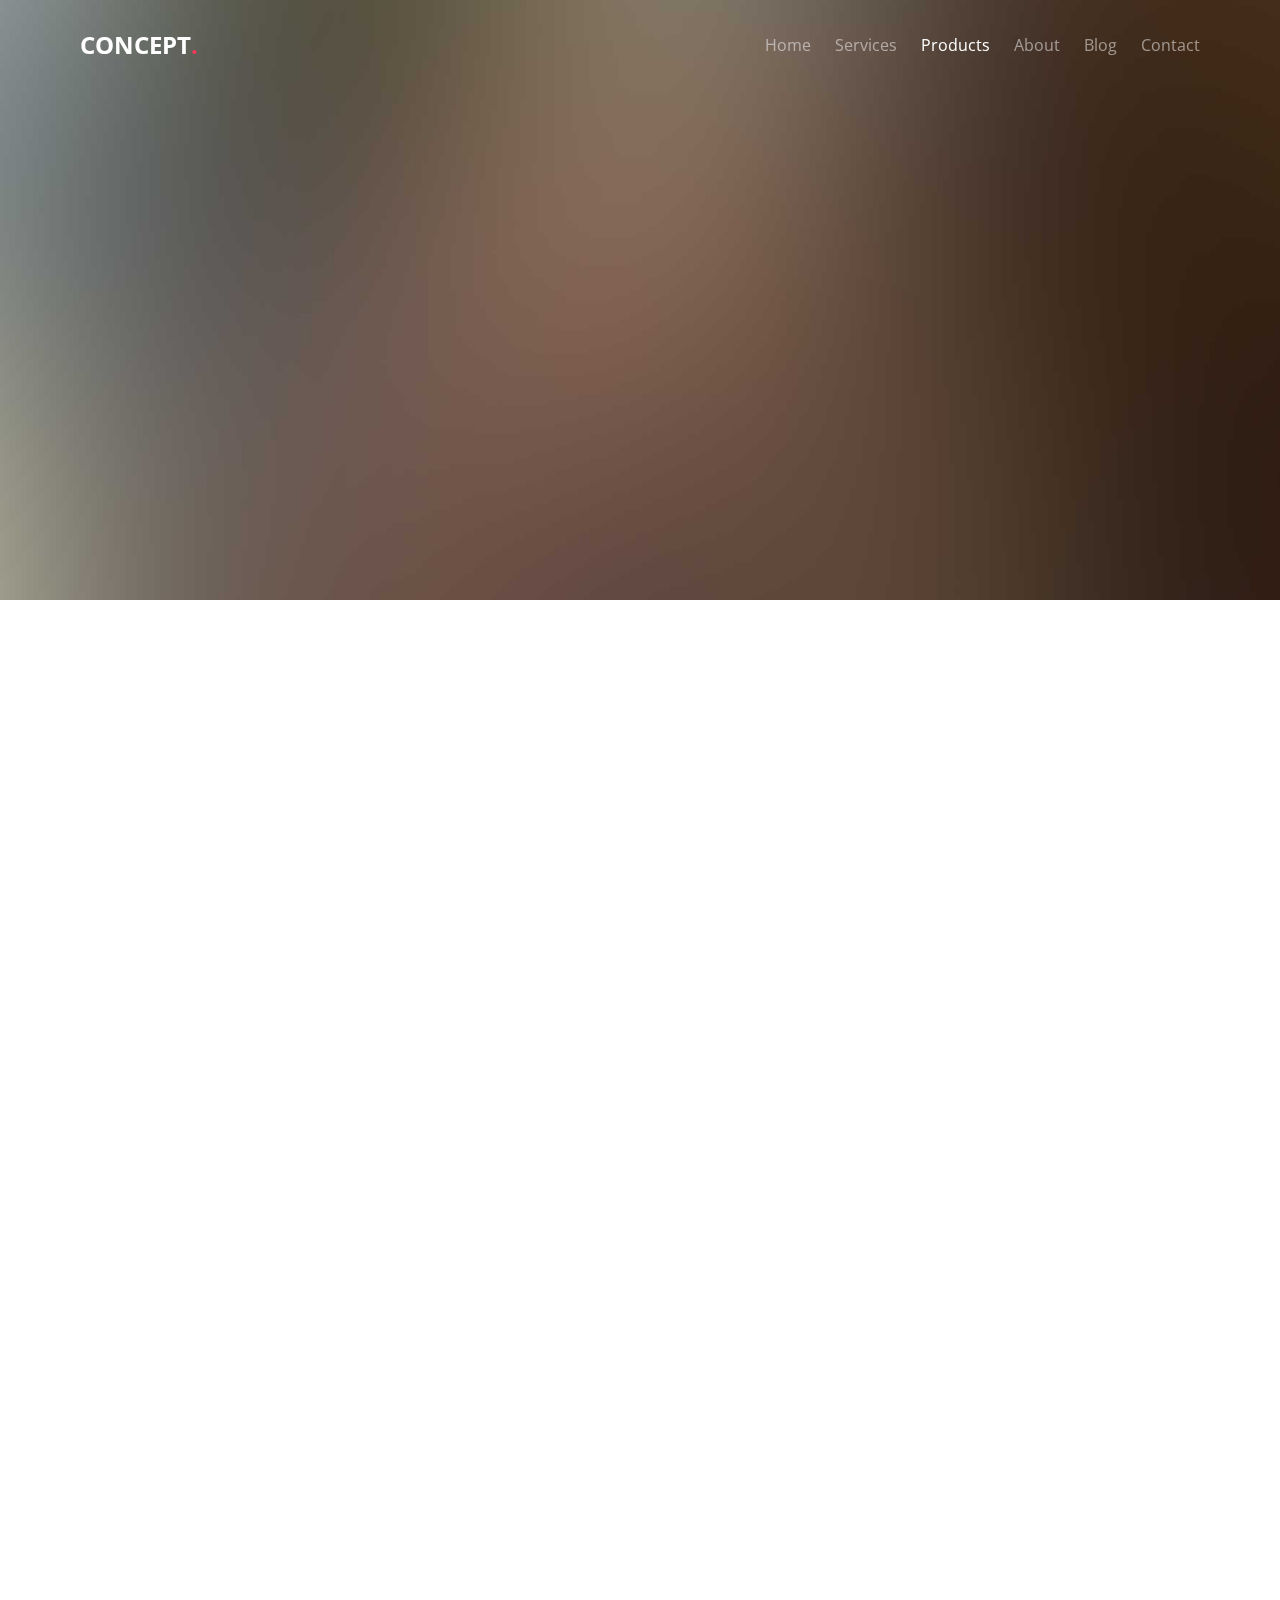
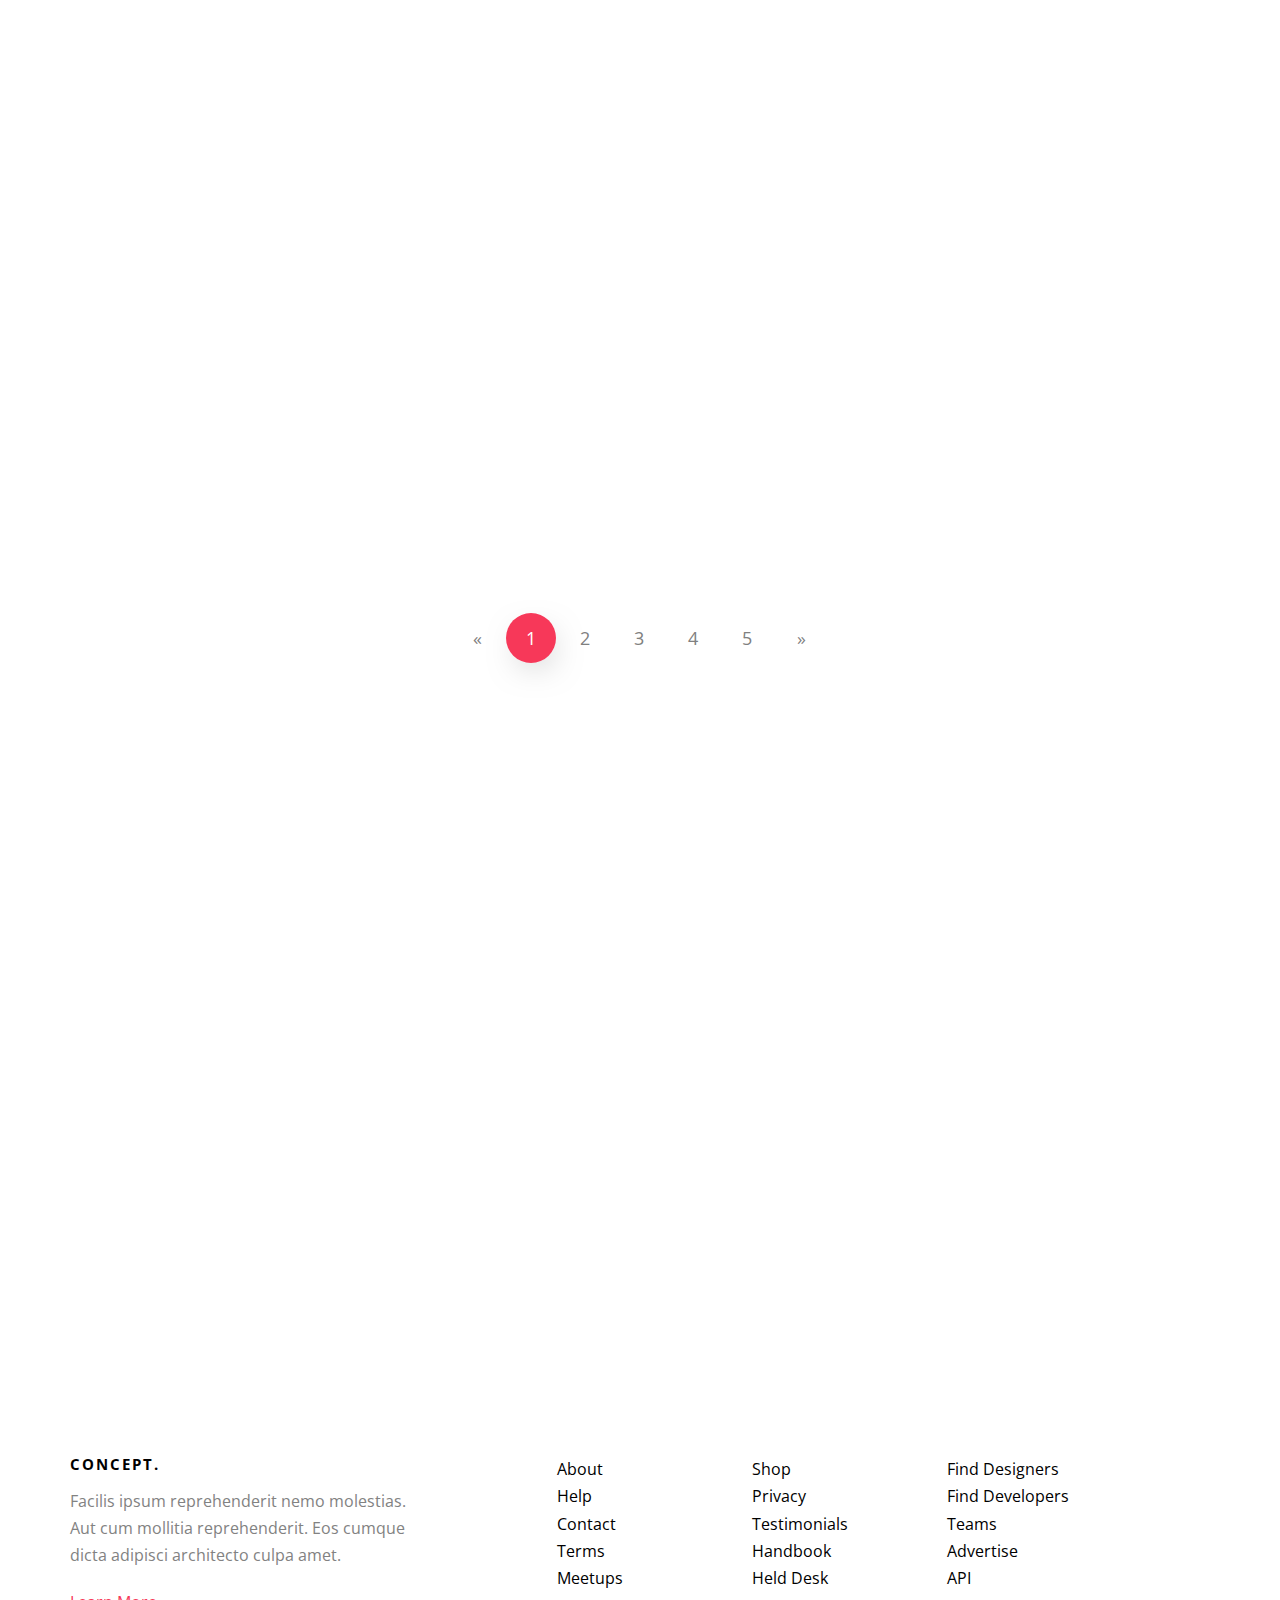
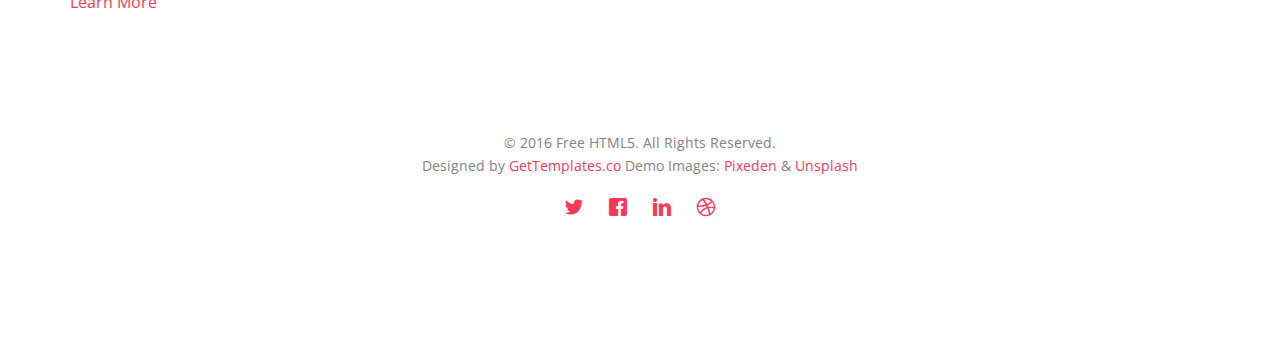
<file: products.html>
<!DOCTYPE HTML>
<!--
	Concept by gettemplates.co
	Twitter: http://twitter.com/gettemplateco
	URL: http://gettemplates.co
-->
<html>
	<head>
	<meta charset="utf-8">
	<meta http-equiv="X-UA-Compatible" content="IE=edge">
	<title>Concept &mdash; Free Website Template, Free HTML5 Template by gettemplates.co</title>
	<meta name="viewport" content="width=device-width, initial-scale=1">
	<meta name="description" content="Free HTML5 Website Template by gettemplates.co" />
	<meta name="keywords" content="free website templates, free html5, free template, free bootstrap, free website template, html5, css3, mobile first, responsive" />
	<meta name="author" content="gettemplates.co" />

  	<!-- Facebook and Twitter integration -->
	<meta property="og:title" content=""/>
	<meta property="og:image" content=""/>
	<meta property="og:url" content=""/>
	<meta property="og:site_name" content=""/>
	<meta property="og:description" content=""/>
	<meta name="twitter:title" content="" />
	<meta name="twitter:image" content="" />
	<meta name="twitter:url" content="" />
	<meta name="twitter:card" content="" />

	<link href="https://fonts.googleapis.com/css?family=Open+Sans:300,400,700" rel="stylesheet">
	
	<!-- Animate.css -->
	<link rel="stylesheet" href="css/animate.css">
	<!-- Icomoon Icon Fonts-->
	<link rel="stylesheet" href="css/icomoon.css">
	<!-- Bootstrap  -->
	<link rel="stylesheet" href="css/bootstrap.css">

	<!-- Magnific Popup -->
	<link rel="stylesheet" href="css/magnific-popup.css">

	<!-- Theme style  -->
	<link rel="stylesheet" href="css/style.css">

	<!-- Modernizr JS -->
	<script src="js/modernizr-2.6.2.min.js"></script>
	<!-- FOR IE9 below -->
	<!--[if lt IE 9]>
	<script src="js/respond.min.js"></script>
	<![endif]-->

	</head>
	<body>
		
	<div class="fh5co-loader"></div>
	
	<div id="page">
	<nav class="fh5co-nav" role="navigation">
		<div class="container">
			<div class="row">
				<div class="col-xs-2 text-left">
					<div id="fh5co-logo"><a href="index.html">Concept<span>.</span></a></div>
				</div>
				<div class="col-xs-10 text-right menu-1">
					<ul>
						<li><a href="index.html">Home</a></li>
						<li class="has-dropdown">
							<a href="services.html">Services</a>
							<ul class="dropdown">
								<li><a href="#">Web Design</a></li>
								<li><a href="#">eCommerce</a></li>
								<li><a href="#">Branding</a></li>
								<li><a href="#">API</a></li>
							</ul>
						</li>

						<li class="active"><a href="products.html">Products</a></li>
						<li><a href="about.html">About</a></li>
						<li><a href="blog.html">Blog</a></li>
						<li><a href="contact.html">Contact</a></li>
					</ul>
				</div>
			</div>
			
		</div>
	</nav>

	<header id="fh5co-header" class="fh5co-cover fh5co-cover-sm" role="banner" style="background-image:url(images/img_bg_1.jpg);" data-stellar-background-ratio="0.5">
		<div class="overlay"></div>
		<div class="container">
			<div class="row">
				<div class="col-md-7 text-left">
					<div class="display-t">
						<div class="display-tc animate-box" data-animate-effect="fadeInUp">
							<h1 class="mb30">Our Creative Products</h1>
						</div>
					</div>
				</div>
			</div>
		</div>
	</header>

	

	<div id="fh5co-project">
		<div class="container">
			<div class="row row-pb-md">
				<div class="col-md-8 col-md-offset-2 text-left fh5co-heading  animate-box">
					<span>Want Some Cool Stuff</span>
					<h2>Recent Products</h2>
					<p>Dignissimos asperiores vitae velit veniam totam fuga molestias accusamus alias autem provident. Odit ab aliquam dolor eius.</p>
				</div>
			</div>

			<div class="row">
				<div class="col-md-4 col-sm-6 fh5co-project animate-box" data-animate-effect="fadeIn">
					<a href="#"><img src="images/work-1.jpg" alt="Free HTML5 Website Template by gettemplates.co" class="img-responsive">
						<div class="fh5co-copy">
							<h3>Clipboard Office</h3>
							<p>Web Design</p>
						</div>
					</a>
				</div>
				<div class="col-md-4 col-sm-6 fh5co-project animate-box" data-animate-effect="fadeIn">
					<a href="#"><img src="images/work-2.jpg" alt="Free HTML5 Website Template by gettemplates.co" class="img-responsive">
						<div class="fh5co-copy">
							<h3>Smart Layers</h3>
							<p>Brand &amp; Identity</p>
						</div>
					</a>
				</div>
				<div class="col-md-4 col-sm-6 fh5co-project animate-box" data-animate-effect="fadeIn">
					<a href="#"><img src="images/work-3.jpg" alt="Free HTML5 Website Template by gettemplates.co" class="img-responsive">
						<div class="fh5co-copy">
							<h3>Notepad Mockup</h3>
							<p>Illustration</p>
						</div>
					</a>
				</div>

				<div class="col-md-4 col-sm-6 fh5co-project animate-box" data-animate-effect="fadeIn">
					<a href="#"><img src="images/work-4.jpg" alt="Free HTML5 Website Template by gettemplates.co" class="img-responsive">
						<div class="fh5co-copy">
							<h3>Outline Ribbon</h3>
							<p>Web Design</p>
						</div>
					</a>
				</div>
				<div class="col-md-4 col-sm-6 fh5co-project animate-box" data-animate-effect="fadeIn">
					<a href="#"><img src="images/work-5.jpg" alt="Free HTML5 Website Template by gettemplates.co" class="img-responsive">
						<div class="fh5co-copy">
							<h3>Food Icons Set</h3>
							<p>Brand &amp; Identity</p>
						</div>
					</a>
				</div>
				<div class="col-md-4 col-sm-6 fh5co-project animate-box" data-animate-effect="fadeIn">
					<a href="#"><img src="images/work-6.jpg" alt="Free HTML5 Website Template by gettemplates.co" class="img-responsive">
						<div class="fh5co-copy">
							<h3>Business Card</h3>
							<p>Illustration</p>
						</div>
					</a>
				</div>

				<div class="col-md-4 col-sm-6 fh5co-project animate-box" data-animate-effect="fadeIn">
					<a href="#"><img src="images/work-1.jpg" alt="Free HTML5 Website Template by gettemplates.co" class="img-responsive">
						<div class="fh5co-copy">
							<h3>Clipboard Office</h3>
							<p>Web Design</p>
						</div>
					</a>
				</div>
				<div class="col-md-4 col-sm-6 fh5co-project animate-box" data-animate-effect="fadeIn">
					<a href="#"><img src="images/work-2.jpg" alt="Free HTML5 Website Template by gettemplates.co" class="img-responsive">
						<div class="fh5co-copy">
							<h3>Smart Layers</h3>
							<p>Brand &amp; Identity</p>
						</div>
					</a>
				</div>
				<div class="col-md-4 col-sm-6 fh5co-project animate-box" data-animate-effect="fadeIn">
					<a href="#"><img src="images/work-3.jpg" alt="Free HTML5 Website Template by gettemplates.co" class="img-responsive">
						<div class="fh5co-copy">
							<h3>Notepad Mockup</h3>
							<p>Illustration</p>
						</div>
					</a>
				</div>

				<div class="col-md-4 col-sm-6 fh5co-project animate-box" data-animate-effect="fadeIn">
					<a href="#"><img src="images/work-4.jpg" alt="Free HTML5 Website Template by gettemplates.co" class="img-responsive">
						<div class="fh5co-copy">
							<h3>Outline Ribbon</h3>
							<p>Web Design</p>
						</div>
					</a>
				</div>
				<div class="col-md-4 col-sm-6 fh5co-project animate-box" data-animate-effect="fadeIn">
					<a href="#"><img src="images/work-5.jpg" alt="Free HTML5 Website Template by gettemplates.co" class="img-responsive">
						<div class="fh5co-copy">
							<h3>Food Icons Set</h3>
							<p>Brand &amp; Identity</p>
						</div>
					</a>
				</div>
				<div class="col-md-4 col-sm-6 fh5co-project animate-box" data-animate-effect="fadeIn">
					<a href="#"><img src="images/work-6.jpg" alt="Free HTML5 Website Template by gettemplates.co" class="img-responsive">
						<div class="fh5co-copy">
							<h3>Business Card</h3>
							<p>Illustration</p>
						</div>
					</a>
				</div>


				<div class="col-md-12 text-center">
					<nav aria-label="Page navigation">
					  <ul class="pagination">
					    <li>
					      <a href="#" aria-label="Previous">
					        <span aria-hidden="true">&laquo;</span>
					      </a>
					    </li>
					    <li class="active"><a href="#">1</a></li>
					    <li><a href="#">2</a></li>
					    <li><a href="#">3</a></li>
					    <li><a href="#">4</a></li>
					    <li><a href="#">5</a></li>
					    <li>
					      <a href="#" aria-label="Next">
					        <span aria-hidden="true">&raquo;</span>
					      </a>
					    </li>
					  </ul>
					</nav>
				</div>

			</div>
		</div>
		
	</div>


	
	<div id="fh5co-started">
		<div class="container">
			<div class="row animate-box">
				<div class="col-md-8 col-md-offset-2 text-center fh5co-heading">
					<span>Let's work together</span>
					<h2>Try this template for free</h2>
					<p>Dignissimos asperiores vitae velit veniam totam fuga molestias accusamus alias autem provident. Odit ab aliquam dolor eius.</p>
					<p><button type="submit" class="btn btn-default">Get In Touch</button></p>
				</div>
			</div>
		</div>
	</div>

	<footer id="fh5co-footer" role="contentinfo">
		<div class="container">
			<div class="row row-pb-md">
				<div class="col-md-4 fh5co-widget ">
					<h3>Concept.</h3>
					<p>Facilis ipsum reprehenderit nemo molestias. Aut cum mollitia reprehenderit. Eos cumque dicta adipisci architecto culpa amet.</p>
					<p><a href="#">Learn More</a></p>
				</div>
				<div class="col-md-2 col-sm-4 col-xs-6 col-md-push-1 ">
					<ul class="fh5co-footer-links">
						<li><a href="#">About</a></li>
						<li><a href="#">Help</a></li>
						<li><a href="#">Contact</a></li>
						<li><a href="#">Terms</a></li>
						<li><a href="#">Meetups</a></li>
					</ul>
				</div>

				<div class="col-md-2 col-sm-4 col-xs-6 col-md-push-1 ">
					<ul class="fh5co-footer-links">
						<li><a href="#">Shop</a></li>
						<li><a href="#">Privacy</a></li>
						<li><a href="#">Testimonials</a></li>
						<li><a href="#">Handbook</a></li>
						<li><a href="#">Held Desk</a></li>
					</ul>
				</div>

				<div class="col-md-2 col-sm-4 col-xs-6 col-md-push-1 ">
					<ul class="fh5co-footer-links">
						<li><a href="#">Find Designers</a></li>
						<li><a href="#">Find Developers</a></li>
						<li><a href="#">Teams</a></li>
						<li><a href="#">Advertise</a></li>
						<li><a href="#">API</a></li>
					</ul>
				</div>
			</div>

			<div class="row copyright">
				<div class="col-md-12 text-center">
					<p>
						<small class="block">&copy; 2016 Free HTML5. All Rights Reserved.</small> 
						<small class="block">Designed by <a href="http://gettemplates.co/" target="_blank">GetTemplates.co</a> Demo Images: <a href="http://pixeden.com/" target="_blank">Pixeden</a> &amp; <a href="http://unsplash.com/" target="_blank">Unsplash</a></small>
					</p>
					<p>
						<ul class="fh5co-social-icons">
							<li><a href="#"><i class="icon-twitter"></i></a></li>
							<li><a href="#"><i class="icon-facebook"></i></a></li>
							<li><a href="#"><i class="icon-linkedin"></i></a></li>
							<li><a href="#"><i class="icon-dribbble"></i></a></li>
						</ul>
					</p>
				</div>
			</div>

		</div>
	</footer>
	</div>

	<div class="gototop js-top">
		<a href="#" class="js-gotop"><i class="icon-arrow-up"></i></a>
	</div>
	
	<!-- jQuery -->
	<script src="js/jquery.min.js"></script>
	<!-- jQuery Easing -->
	<script src="js/jquery.easing.1.3.js"></script>
	<!-- Bootstrap -->
	<script src="js/bootstrap.min.js"></script>
	<!-- Waypoints -->
	<script src="js/jquery.waypoints.min.js"></script>
	<!-- countTo -->
	<script src="js/jquery.countTo.js"></script>
	<!-- Magnific Popup -->
	<script src="js/jquery.magnific-popup.min.js"></script>
	<script src="js/magnific-popup-options.js"></script>
	<!-- Stellar -->
	<script src="js/jquery.stellar.min.js"></script>
	<!-- Main -->
	<script src="js/main.js"></script>

	</body>
</html>
</file>
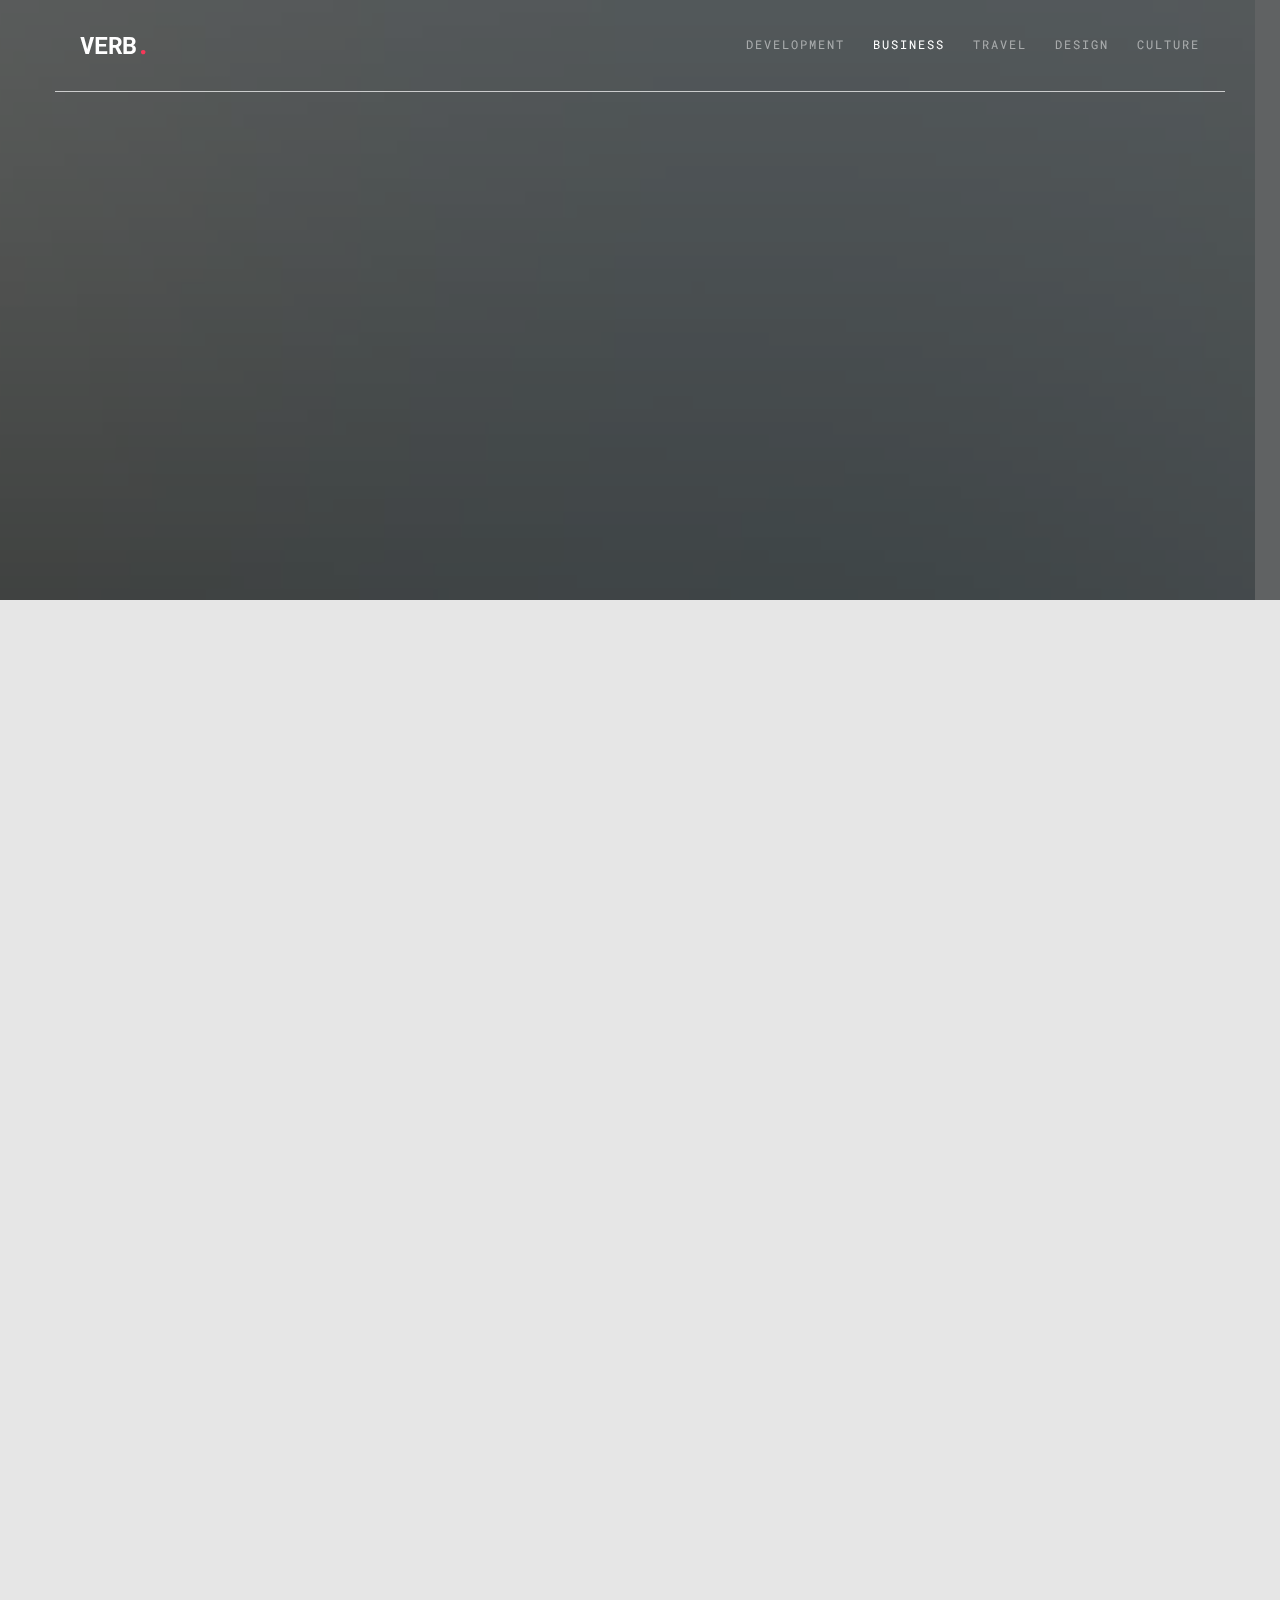
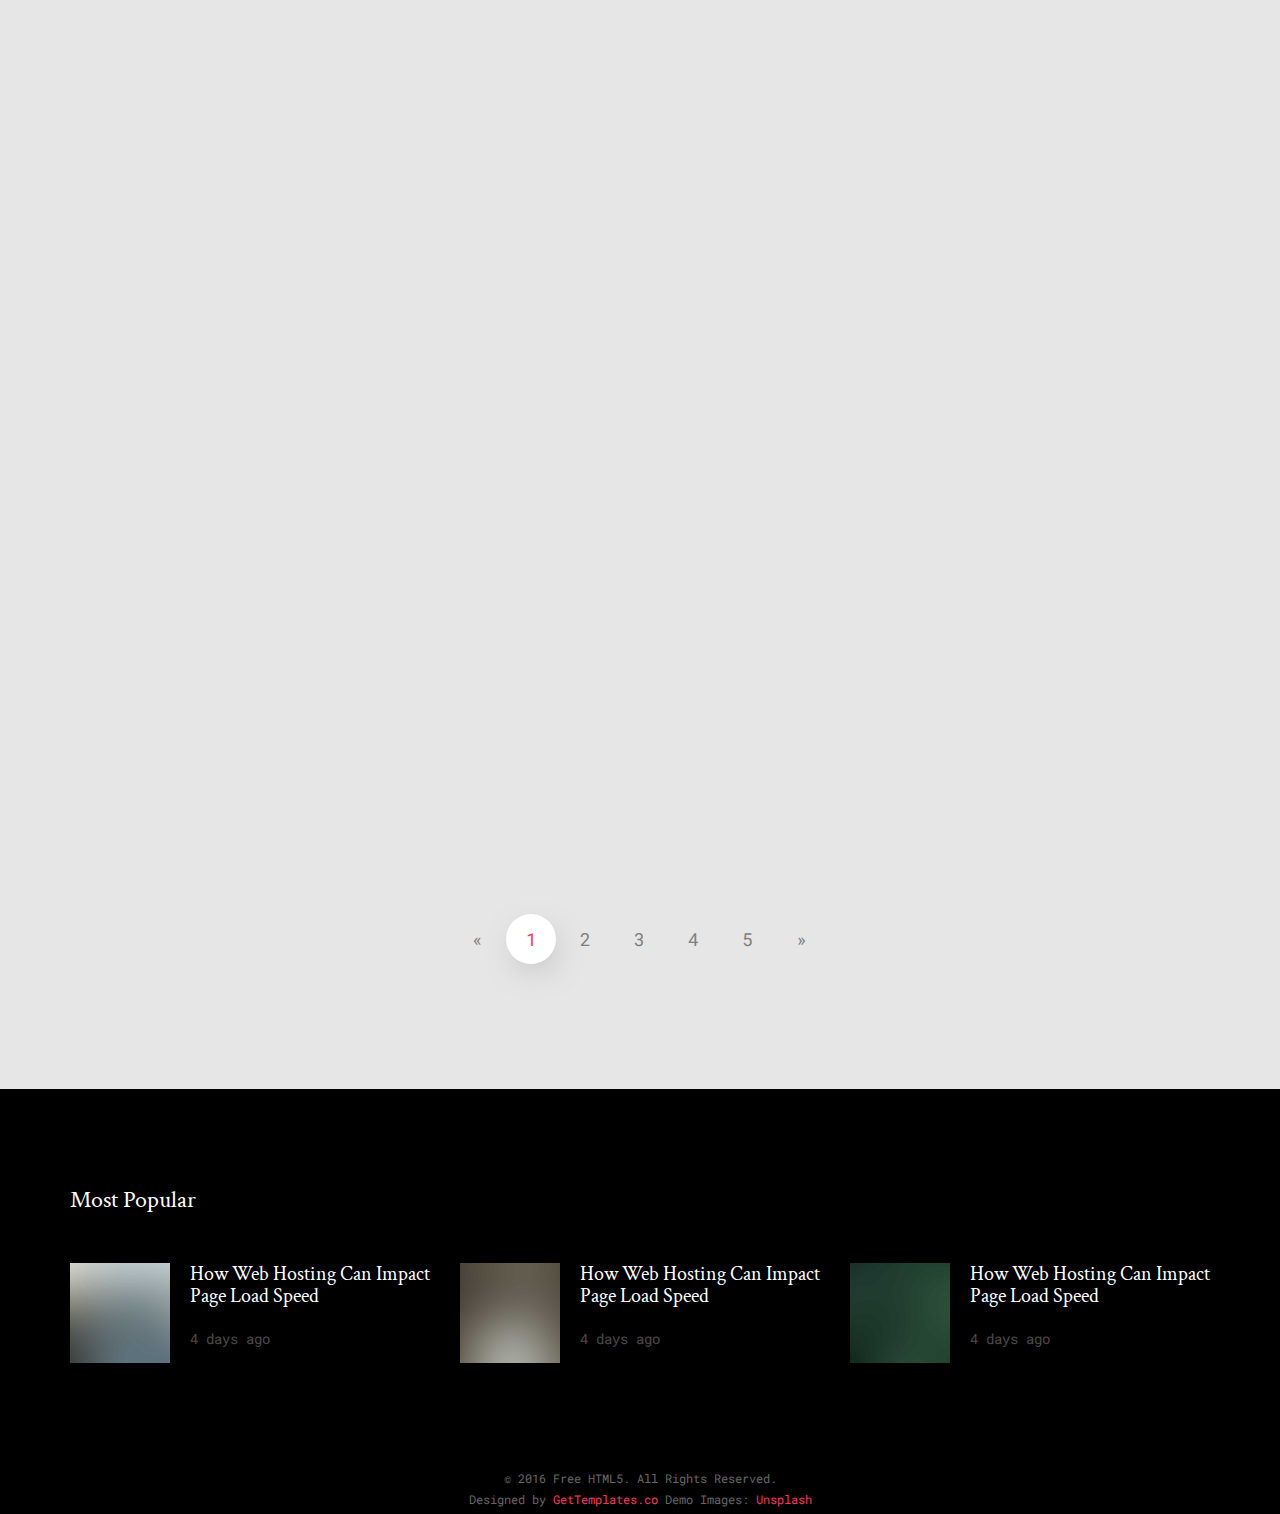
<file: verb/category.html>
<!DOCTYPE HTML>
<!--
	Justice by gettemplates.co
	Twitter: http://twitter.com/gettemplateco
	URL: http://gettemplates.co
-->
<html>
	<head>
	<meta charset="utf-8">
	<meta http-equiv="X-UA-Compatible" content="IE=edge">
	<title>Verb &mdash; Free Website Template, Free HTML5 Template by GetTemplates.co</title>
	<meta name="viewport" content="width=device-width, initial-scale=1">
	<meta name="description" content="Free HTML5 Website Template by GetTemplates.co" />
	<meta name="keywords" content="free website templates, free html5, free template, free bootstrap, free website template, html5, css3, mobile first, responsive" />
	<meta name="author" content="GetTemplates.co" />

  	<!-- Facebook and Twitter integration -->
	<meta property="og:title" content=""/>
	<meta property="og:image" content=""/>
	<meta property="og:url" content=""/>
	<meta property="og:site_name" content=""/>
	<meta property="og:description" content=""/>
	<meta name="twitter:title" content="" />
	<meta name="twitter:image" content="" />
	<meta name="twitter:url" content="" />
	<meta name="twitter:card" content="" />

	<link href="https://fonts.googleapis.com/css?family=Crimson+Text:400,400i|Roboto+Mono" rel="stylesheet">
	
	<!-- Animate.css -->
	<link rel="stylesheet" href="css/animate.css">
	<!-- Icomoon Icon Fonts-->
	<link rel="stylesheet" href="css/icomoon.css">
	<!-- Bootstrap  -->
	<link rel="stylesheet" href="css/bootstrap.css">

	<!-- Magnific Popup -->
	<link rel="stylesheet" href="css/magnific-popup.css">

	<!-- Theme style  -->
	<link rel="stylesheet" href="css/style.css">

	<!-- Modernizr JS -->
	<script src="js/modernizr-2.6.2.min.js"></script>
	<!-- FOR IE9 below -->
	<!--[if lt IE 9]>
	<script src="js/respond.min.js"></script>
	<![endif]-->

	</head>
	<body>
		
	<div class="gtco-loader"></div>
	
	<div id="page">
	<nav class="gtco-nav" role="navigation">
		<div class="container">
			<div class="row">
				<div class="col-xs-2 text-left">
					<div id="gtco-logo"><a href="index.html">Verb<span>.</span></a></div>
				</div>
				<div class="col-xs-10 text-right menu-1">
					<ul>
						<li class="has-dropdown">
							<a href="category.html">Development</a>
							<ul class="dropdown">
								<li><a href="#">Python</a></li>
								<li><a href="#">Javascript</a></li>
								<li><a href="#">HTML5/CSS3</a></li>
								<li><a href="#">Django</a></li>
							</ul>
						</li>

						<li class="active"><a href="category.html">Business</a></li>
						<li><a href="category.html">Travel</a></li>
						<li><a href="category.html">Design</a></li>
						<li><a href="category.html">Culture</a></li>
					</ul>
				</div>
			</div>
			
		</div>
	</nav>

	<header id="gtco-header" class="gtco-cover gtco-cover-sm" role="banner" style="background-image:url(images/img_1.jpg);" data-stellar-background-ratio="0.5">
		<div class="overlay"></div>
		<div class="container">
			<div class="row">
				<div class="col-md-7 text-left">
					<div class="display-t">
						<div class="display-tc animate-box" data-animate-effect="fadeInUp">
							<span class="date-post">Category</span>
							<h1 class="mb30"><a href="#">Business</a></h1>
						</div>
					</div>
				</div>
			</div>
		</div>
	</header>
	
	<div id="gtco-main">
		<div class="container">
			<div class="row row-pb-md">
				<div class="col-md-12">
					<ul id="gtco-post-list">
						<li class="full entry animate-box" data-animate-effect="fadeIn"> 
							<a href="single.html">
								<div class="entry-img" style="background-image: url(images/img_1.jpg"></div>
								<div class="entry-desc">
									<h3>How Web Hosting Can Impact Page Load Speed</h3>
									<p>She packed her seven versalia, put her initial into the belt and made herself on the way. When she reached the first hills of the Italic Mountains, she had a last view back on the skyline of her hometown Bookmarksgrove, the headline of Alphabet Village and the subline of her own road, the Line Lane. Pityful a rethoric question ran over her cheek, tsingle.htmlen she continued her way.</p>
								</div>
							</a>
							<a href="#" class="post-meta">Business  <span class="date-posted">4 days ago</span></a>
						</li>

						<li class="two-third entry animate-box" data-animate-effect="fadeIn"> 
							<a href="single.html">
								<div class="entry-img" style="background-image: url(images/img_2.jpg"></div>
								<div class="entry-desc">
									<h3>How Web Hosting Can Impact Page Load Speed</h3>
									<p>She packed her seven versalia, put her initial into the belt and made herself on the way. When she reached the first hills of the Italic Mountains.</p>
								</div>
							</a>
							<a href="single.html" class="post-meta">Business  <span class="date-posted">4 days ago</span></a>
						</li>
						<li class="one-third entry animate-box" data-animate-effect="fadeIn">
							<a href="single.html">
								<div class="entry-img" style="background-image: url(images/img_3.jpg"></div>
								<div class="entry-desc">
									<h3>How Web Hosting Can Impact Page Load Speed</h3>
									<p>She packed her seven versalia, put her initial into the belt and made herself on the way.</p>
								</div>
							</a>
							<a href="single.html" class="post-meta">Business  <span class="date-posted">4 days ago</span></a>
						</li>

						<li class="one-third entry animate-box" data-animate-effect="fadeIn">
							<a href="single.html">
								<div class="entry-img" style="background-image: url(images/img_4.jpg"></div>
								<div class="entry-desc">
									<h3>How Web Hosting Can Impact Page Load Speed</h3>
									<p>She packed her seven versalia, put her initial into the belt and made herself on the way.</p>
								</div>
							</a>
							<a href="single.html" class="post-meta">Business  <span class="date-posted">4 days ago</span></a>
						</li>
						<li class="one-third entry animate-box" data-animate-effect="fadeIn">
							<a href="single.html">
								<div class="entry-img" style="background-image: url(images/img_5.jpg"></div>
								<div class="entry-desc">
									<h3>How Web Hosting Can Impact Page Load Speed</h3>
									<p>She packed her seven versalia, put her initial into the belt and made herself on the way.</p>
								</div>
							</a>
							<a href="single.html" class="post-meta">Business  <span class="date-posted">4 days ago</span></a>
						</li>
						<li class="one-third entry animate-box" data-animate-effect="fadeIn">
							<a href="single.html">
								<div class="entry-img" style="background-image: url(images/img_6.jpg"></div>
								<div class="entry-desc">
									<h3>How Web Hosting Can Impact Page Load Speed</h3>
									<p>She packed her seven versalia, put her initial into the belt and made herself on the way.</p>
								</div>
							</a>
							<a href="single.html" class="post-meta">Business  <span class="date-posted">4 days ago</span></a>
						</li>


						<li class="one-half entry animate-box" data-animate-effect="fadeIn">
							<a href="single.html">
								<div class="entry-img" style="background-image: url(images/img_7.jpg"></div>
								<div class="entry-desc">
									<h3>How Web Hosting Can Impact Page Load Speed</h3>
									<p>She packed her seven versalia, put her initial into the belt and made herself on the way. When she reached the first hills of the Italic Mountains.</p>
								</div>
							</a>
							<a href="single.html" class="post-meta">Business  <span class="date-posted">4 days ago</span></a>
						</li>
						<li class="one-half entry animate-box" data-animate-effect="fadeIn">
							<a href="single.html">
								<div class="entry-img" style="background-image: url(images/img_8.jpg"></div>
								<div class="entry-desc">
									<h3>How Web Hosting Can Impact Page Load Speed</h3>
									<p>She packed her seven versalia, put her initial into the belt and made herself on the way. When she reached the first hills of the Italic Mountains.</p>
								</div>
							</a>
							<a href="single.html" class="post-meta">Business  <span class="date-posted">4 days ago</span></a>
						</li>

						<li class="one-third entry animate-box" data-animate-effect="fadeIn"> 
							<a href="single.html">
								<div class="entry-img" style="background-image: url(images/img_9.jpg"></div>
								<div class="entry-desc">
									<h3>How Web Hosting Can Impact Page Load Speed</h3>
									<p>She packed her seven versalia, put her initial into the belt and made herself on the way. When she reached the first hills of the Italic Mountains.</p>
								</div>
							</a>
							<a href="single.html" class="post-meta">Business  <span class="date-posted">4 days ago</span></a>
						</li>
						<li class="two-third entry animate-box" data-animate-effect="fadeIn">
							<a href="single.html">
								<div class="entry-img" style="background-image: url(images/img_10.jpg"></div>
								<div class="entry-desc">
									<h3>How Web Hosting Can Impact Page Load Speed</h3>
									<p>She packed her seven versalia, put her initial into the belt and made herself on the way. When she reached the first hills of the Italic Mountains.</p>
								</div>
							</a>
							<a href="single.html" class="post-meta">Business  <span class="date-posted">4 days ago</span></a>
						</li>
					</ul>	
				</div>
			</div>
			<div class="row">
				<div class="col-md-12 text-center">
					<nav aria-label="Page navigation">
					  <ul class="pagination">
					    <li>
					      <a href="#" aria-label="Previous">
					        <span aria-hidden="true">&laquo;</span>
					      </a>
					    </li>
					    <li class="active"><a href="#">1</a></li>
					    <li><a href="#">2</a></li>
					    <li><a href="#">3</a></li>
					    <li><a href="#">4</a></li>
					    <li><a href="#">5</a></li>
					    <li>
					      <a href="#" aria-label="Next">
					        <span aria-hidden="true">&raquo;</span>
					      </a>
					    </li>
					  </ul>
					</nav>
				</div>
			</div>
		</div>
	</div>




	
	<footer id="gtco-footer" role="contentinfo">
		<div class="container">
			<div class="row row-pb-md">
				<div class="col-md-12">
					<h3 class="footer-heading">Most Popular</h3>
				</div>
				<div class="col-md-4">
					<div class="post-entry">
						<div class="post-img">
							<a href="#"><img src="images/img_1.jpg" class="img-responsive" alt="Free HTML5 Bootstrap Template by GetTemplates.co"></a>
						</div>
						<div class="post-copy">
							<h4><a href="#">How Web Hosting Can Impact Page Load Speed</a></h4>
							<a href="#" class="post-meta"><span class="date-posted">4 days ago</span></a>
						</div>
					</div>
				</div>
				<div class="col-md-4">
					<div class="post-entry">
						<div class="post-img">
							<a href="#"><img src="images/img_2.jpg" class="img-responsive" alt="Free HTML5 Bootstrap Template by GetTemplates.co"></a>
						</div>
						<div class="post-copy">
							<h4><a href="#">How Web Hosting Can Impact Page Load Speed</a></h4>
							<a href="#" class="post-meta"><span class="date-posted">4 days ago</span></a>
						</div>
					</div>
				</div>
				<div class="col-md-4">
					<div class="post-entry">
						<div class="post-img">
							<a href="#"><img src="images/img_3.jpg" class="img-responsive" alt="Free HTML5 Bootstrap Template by GetTemplates.co"></a>
						</div>
						<div class="post-copy">
							<h4><a href="#">How Web Hosting Can Impact Page Load Speed</a></h4>
							<a href="#" class="post-meta"><span class="date-posted">4 days ago</span></a>
						</div>
					</div>
				</div>
			</div>

			<div class="row copyright">
				<div class="col-md-12 text-center">
					<p>
						<small class="block">&copy; 2016 Free HTML5. All Rights Reserved.</small> 
						<small class="block">Designed by <a href="http://gettemplates.co/" target="_blank">GetTemplates.co</a> Demo Images: <a href="http://unsplash.com/" target="_blank">Unsplash</a></small>
					</p>
					<p>
						<ul class="gtco-social-icons">
							<li><a href="#"><i class="icon-twitter"></i></a></li>
							<li><a href="#"><i class="icon-facebook"></i></a></li>
							<li><a href="#"><i class="icon-linkedin"></i></a></li>
							<li><a href="#"><i class="icon-dribbble"></i></a></li>
						</ul>
					</p>
				</div>
			</div>

		</div>
	</footer>
	</div>

	<div class="gototop js-top">
		<a href="#" class="js-gotop"><i class="icon-arrow-up"></i></a>
	</div>
	
	<!-- jQuery -->
	<script src="js/jquery.min.js"></script>
	<!-- jQuery Easing -->
	<script src="js/jquery.easing.1.3.js"></script>
	<!-- Bootstrap -->
	<script src="js/bootstrap.min.js"></script>
	<!-- Waypoints -->
	<script src="js/jquery.waypoints.min.js"></script>
	<!-- Stellar -->
	<script src="js/jquery.stellar.min.js"></script>
	<!-- Main -->
	<script src="js/main.js"></script>

	</body>
</html>
</file>
<file: verb/css/icomoon.css>
@font-face {
  font-family: 'icomoon';
  src:  url('../fonts/icomoon/icomoon.eot?6iuir');
  src:  url('../fonts/icomoon/icomoon.eot?6iuir#iefix') format('embedded-opentype'),
    url('../fonts/icomoon/icomoon.ttf?6iuir') format('truetype'),
    url('../fonts/icomoon/icomoon.woff?6iuir') format('woff'),
    url('../fonts/icomoon/icomoon.svg?6iuir#icomoon') format('svg');
  font-weight: normal;
  font-style: normal;
}

[class^="icon-"], [class*=" icon-"] {
  /* use !important to prevent issues with browser extensions that change fonts */
  font-family: 'icomoon' !important;
  speak: none;
  font-style: normal;
  font-weight: normal;
  font-variant: normal;
  text-transform: none;
  line-height: 1;

  /* Better Font Rendering =========== */
  -webkit-font-smoothing: antialiased;
  -moz-osx-font-smoothing: grayscale;
}

.icon-eye:before {
  content: "\e000";
}
.icon-paper-clip:before {
  content: "\e001";
}
.icon-mail:before {
  content: "\e002";
}
.icon-toggle:before {
  content: "\e003";
}
.icon-layout:before {
  content: "\e004";
}
.icon-link:before {
  content: "\e005";
}
.icon-bell:before {
  content: "\e006";
}
.icon-lock:before {
  content: "\e007";
}
.icon-unlock:before {
  content: "\e008";
}
.icon-ribbon:before {
  content: "\e009";
}
.icon-image:before {
  content: "\e010";
}
.icon-signal:before {
  content: "\e011";
}
.icon-target:before {
  content: "\e012";
}
.icon-clipboard:before {
  content: "\e013";
}
.icon-clock:before {
  content: "\e014";
}
.icon-watch:before {
  content: "\e015";
}
.icon-air-play:before {
  content: "\e016";
}
.icon-camera:before {
  content: "\e017";
}
.icon-video:before {
  content: "\e018";
}
.icon-disc:before {
  content: "\e019";
}
.icon-printer:before {
  content: "\e020";
}
.icon-monitor:before {
  content: "\e021";
}
.icon-server:before {
  content: "\e022";
}
.icon-cog:before {
  content: "\e023";
}
.icon-heart:before {
  content: "\e024";
}
.icon-paragraph:before {
  content: "\e025";
}
.icon-align-justify:before {
  content: "\e026";
}
.icon-align-left:before {
  content: "\e027";
}
.icon-align-center:before {
  content: "\e028";
}
.icon-align-right:before {
  content: "\e029";
}
.icon-book:before {
  content: "\e030";
}
.icon-layers:before {
  content: "\e031";
}
.icon-stack:before {
  content: "\e032";
}
.icon-stack-2:before {
  content: "\e033";
}
.icon-paper:before {
  content: "\e034";
}
.icon-paper-stack:before {
  content: "\e035";
}
.icon-search:before {
  content: "\e036";
}
.icon-zoom-in:before {
  content: "\e037";
}
.icon-zoom-out:before {
  content: "\e038";
}
.icon-reply:before {
  content: "\e039";
}
.icon-circle-plus:before {
  content: "\e040";
}
.icon-circle-minus:before {
  content: "\e041";
}
.icon-circle-check:before {
  content: "\e042";
}
.icon-circle-cross:before {
  content: "\e043";
}
.icon-square-plus:before {
  content: "\e044";
}
.icon-square-minus:before {
  content: "\e045";
}
.icon-square-check:before {
  content: "\e046";
}
.icon-square-cross:before {
  content: "\e047";
}
.icon-microphone:before {
  content: "\e048";
}
.icon-record:before {
  content: "\e049";
}
.icon-skip-back:before {
  content: "\e050";
}
.icon-rewind:before {
  content: "\e051";
}
.icon-play:before {
  content: "\e052";
}
.icon-pause:before {
  content: "\e053";
}
.icon-stop:before {
  content: "\e054";
}
.icon-fast-forward:before {
  content: "\e055";
}
.icon-skip-forward:before {
  content: "\e056";
}
.icon-shuffle:before {
  content: "\e057";
}
.icon-repeat:before {
  content: "\e058";
}
.icon-folder:before {
  content: "\e059";
}
.icon-umbrella:before {
  content: "\e060";
}
.icon-moon:before {
  content: "\e061";
}
.icon-thermometer:before {
  content: "\e062";
}
.icon-drop:before {
  content: "\e063";
}
.icon-sun:before {
  content: "\e064";
}
.icon-cloud:before {
  content: "\e065";
}
.icon-cloud-upload:before {
  content: "\e066";
}
.icon-cloud-download:before {
  content: "\e067";
}
.icon-upload:before {
  content: "\e068";
}
.icon-download:before {
  content: "\e069";
}
.icon-location:before {
  content: "\e070";
}
.icon-location-2:before {
  content: "\e071";
}
.icon-map:before {
  content: "\e072";
}
.icon-battery:before {
  content: "\e073";
}
.icon-head:before {
  content: "\e074";
}
.icon-briefcase:before {
  content: "\e075";
}
.icon-speech-bubble:before {
  content: "\e076";
}
.icon-anchor:before {
  content: "\e077";
}
.icon-globe:before {
  content: "\e078";
}
.icon-box:before {
  content: "\e079";
}
.icon-reload:before {
  content: "\e080";
}
.icon-share:before {
  content: "\e081";
}
.icon-marquee:before {
  content: "\e082";
}
.icon-marquee-plus:before {
  content: "\e083";
}
.icon-marquee-minus:before {
  content: "\e084";
}
.icon-tag:before {
  content: "\e085";
}
.icon-power:before {
  content: "\e086";
}
.icon-command:before {
  content: "\e087";
}
.icon-alt:before {
  content: "\e088";
}
.icon-esc:before {
  content: "\e089";
}
.icon-bar-graph:before {
  content: "\e090";
}
.icon-bar-graph-2:before {
  content: "\e091";
}
.icon-pie-graph:before {
  content: "\e092";
}
.icon-star:before {
  content: "\e093";
}
.icon-arrow-left:before {
  content: "\e094";
}
.icon-arrow-right:before {
  content: "\e095";
}
.icon-arrow-up:before {
  content: "\e096";
}
.icon-arrow-down:before {
  content: "\e097";
}
.icon-volume:before {
  content: "\e098";
}
.icon-mute:before {
  content: "\e099";
}
.icon-content-right:before {
  content: "\e100";
}
.icon-content-left:before {
  content: "\e101";
}
.icon-grid:before {
  content: "\e102";
}
.icon-grid-2:before {
  content: "\e103";
}
.icon-columns:before {
  content: "\e104";
}
.icon-loader:before {
  content: "\e105";
}
.icon-bag:before {
  content: "\e106";
}
.icon-ban:before {
  content: "\e107";
}
.icon-flag:before {
  content: "\e108";
}
.icon-trash:before {
  content: "\e109";
}
.icon-expand:before {
  content: "\e110";
}
.icon-contract:before {
  content: "\e111";
}
.icon-maximize:before {
  content: "\e112";
}
.icon-minimize:before {
  content: "\e113";
}
.icon-plus:before {
  content: "\e114";
}
.icon-minus:before {
  content: "\e115";
}
.icon-check:before {
  content: "\e116";
}
.icon-cross:before {
  content: "\e117";
}
.icon-move:before {
  content: "\e118";
}
.icon-delete:before {
  content: "\e119";
}
.icon-menu:before {
  content: "\e120";
}
.icon-archive:before {
  content: "\e121";
}
.icon-inbox:before {
  content: "\e122";
}
.icon-outbox:before {
  content: "\e123";
}
.icon-file:before {
  content: "\e124";
}
.icon-file-add:before {
  content: "\e125";
}
.icon-file-subtract:before {
  content: "\e126";
}
.icon-help:before {
  content: "\e127";
}
.icon-open:before {
  content: "\e128";
}
.icon-ellipsis:before {
  content: "\e129";
}
.icon-add-to-list:before {
  content: "\e900";
}
.icon-classic-computer:before {
  content: "\e901";
}
.icon-controller-fast-backward:before {
  content: "\e902";
}
.icon-creative-commons-attribution:before {
  content: "\e903";
}
.icon-creative-commons-noderivs:before {
  content: "\e904";
}
.icon-creative-commons-noncommercial-eu:before {
  content: "\e905";
}
.icon-creative-commons-noncommercial-us:before {
  content: "\e906";
}
.icon-creative-commons-public-domain:before {
  content: "\e907";
}
.icon-creative-commons-remix:before {
  content: "\e908";
}
.icon-creative-commons-share:before {
  content: "\e909";
}
.icon-creative-commons-sharealike:before {
  content: "\e90a";
}
.icon-creative-commons:before {
  content: "\e90b";
}
.icon-document-landscape:before {
  content: "\e90c";
}
.icon-remove-user:before {
  content: "\e90d";
}
.icon-warning:before {
  content: "\e90e";
}
.icon-arrow-bold-down:before {
  content: "\e90f";
}
.icon-arrow-bold-left:before {
  content: "\e910";
}
.icon-arrow-bold-right:before {
  content: "\e911";
}
.icon-arrow-bold-up:before {
  content: "\e912";
}
.icon-arrow-down2:before {
  content: "\e913";
}
.icon-arrow-left2:before {
  content: "\e914";
}
.icon-arrow-long-down:before {
  content: "\e915";
}
.icon-arrow-long-left:before {
  content: "\e916";
}
.icon-arrow-long-right:before {
  content: "\e917";
}
.icon-arrow-long-up:before {
  content: "\e918";
}
.icon-arrow-right2:before {
  content: "\e919";
}
.icon-arrow-up2:before {
  content: "\e91a";
}
.icon-arrow-with-circle-down:before {
  content: "\e91b";
}
.icon-arrow-with-circle-left:before {
  content: "\e91c";
}
.icon-arrow-with-circle-right:before {
  content: "\e91d";
}
.icon-arrow-with-circle-up:before {
  content: "\e91e";
}
.icon-bookmark:before {
  content: "\e91f";
}
.icon-bookmarks:before {
  content: "\e920";
}
.icon-chevron-down:before {
  content: "\e921";
}
.icon-chevron-left:before {
  content: "\e922";
}
.icon-chevron-right:before {
  content: "\e923";
}
.icon-chevron-small-down:before {
  content: "\e924";
}
.icon-chevron-small-left:before {
  content: "\e925";
}
.icon-chevron-small-right:before {
  content: "\e926";
}
.icon-chevron-small-up:before {
  content: "\e927";
}
.icon-chevron-thin-down:before {
  content: "\e928";
}
.icon-chevron-thin-left:before {
  content: "\e929";
}
.icon-chevron-thin-right:before {
  content: "\e92a";
}
.icon-chevron-thin-up:before {
  content: "\e92b";
}
.icon-chevron-up:before {
  content: "\e92c";
}
.icon-chevron-with-circle-down:before {
  content: "\e92d";
}
.icon-chevron-with-circle-left:before {
  content: "\e92e";
}
.icon-chevron-with-circle-right:before {
  content: "\e92f";
}
.icon-chevron-with-circle-up:before {
  content: "\e930";
}
.icon-cloud2:before {
  content: "\e931";
}
.icon-controller-fast-forward:before {
  content: "\e932";
}
.icon-controller-jump-to-start:before {
  content: "\e933";
}
.icon-controller-next:before {
  content: "\e934";
}
.icon-controller-paus:before {
  content: "\e935";
}
.icon-controller-play:before {
  content: "\e936";
}
.icon-controller-record:before {
  content: "\e937";
}
.icon-controller-stop:before {
  content: "\e938";
}
.icon-controller-volume:before {
  content: "\e939";
}
.icon-dot-single:before {
  content: "\e93a";
}
.icon-dots-three-horizontal:before {
  content: "\e93b";
}
.icon-dots-three-vertical:before {
  content: "\e93c";
}
.icon-dots-two-horizontal:before {
  content: "\e93d";
}
.icon-dots-two-vertical:before {
  content: "\e93e";
}
.icon-download2:before {
  content: "\e93f";
}
.icon-emoji-flirt:before {
  content: "\e940";
}
.icon-flow-branch:before {
  content: "\e941";
}
.icon-flow-cascade:before {
  content: "\e942";
}
.icon-flow-line:before {
  content: "\e943";
}
.icon-flow-parallel:before {
  content: "\e944";
}
.icon-flow-tree:before {
  content: "\e945";
}
.icon-install:before {
  content: "\e946";
}
.icon-layers2:before {
  content: "\e947";
}
.icon-open-book:before {
  content: "\e948";
}
.icon-resize-100:before {
  content: "\e949";
}
.icon-resize-full-screen:before {
  content: "\e94a";
}
.icon-save:before {
  content: "\e94b";
}
.icon-select-arrows:before {
  content: "\e94c";
}
.icon-sound-mute:before {
  content: "\e94d";
}
.icon-sound:before {
  content: "\e94e";
}
.icon-trash2:before {
  content: "\e94f";
}
.icon-triangle-down:before {
  content: "\e950";
}
.icon-triangle-left:before {
  content: "\e951";
}
.icon-triangle-right:before {
  content: "\e952";
}
.icon-triangle-up:before {
  content: "\e953";
}
.icon-uninstall:before {
  content: "\e954";
}
.icon-upload-to-cloud:before {
  content: "\e955";
}
.icon-upload2:before {
  content: "\e956";
}
.icon-add-user:before {
  content: "\e957";
}
.icon-address:before {
  content: "\e958";
}
.icon-adjust:before {
  content: "\e959";
}
.icon-air:before {
  content: "\e95a";
}
.icon-aircraft-landing:before {
  content: "\e95b";
}
.icon-aircraft-take-off:before {
  content: "\e95c";
}
.icon-aircraft:before {
  content: "\e95d";
}
.icon-align-bottom:before {
  content: "\e95e";
}
.icon-align-horizontal-middle:before {
  content: "\e95f";
}
.icon-align-left2:before {
  content: "\e960";
}
.icon-align-right2:before {
  content: "\e961";
}
.icon-align-top:before {
  content: "\e962";
}
.icon-align-vertical-middle:before {
  content: "\e963";
}
.icon-archive2:before {
  content: "\e964";
}
.icon-area-graph:before {
  content: "\e965";
}
.icon-attachment:before {
  content: "\e966";
}
.icon-awareness-ribbon:before {
  content: "\e967";
}
.icon-back-in-time:before {
  content: "\e968";
}
.icon-back:before {
  content: "\e969";
}
.icon-bar-graph2:before {
  content: "\e96a";
}
.icon-battery2:before {
  content: "\e96b";
}
.icon-beamed-note:before {
  content: "\e96c";
}
.icon-bell2:before {
  content: "\e96d";
}
.icon-blackboard:before {
  content: "\e96e";
}
.icon-block:before {
  content: "\e96f";
}
.icon-book2:before {
  content: "\e970";
}
.icon-bowl:before {
  content: "\e971";
}
.icon-box2:before {
  content: "\e972";
}
.icon-briefcase2:before {
  content: "\e973";
}
.icon-browser:before {
  content: "\e974";
}
.icon-brush:before {
  content: "\e975";
}
.icon-bucket:before {
  content: "\e976";
}
.icon-cake:before {
  content: "\e977";
}
.icon-calculator:before {
  content: "\e978";
}
.icon-calendar:before {
  content: "\e979";
}
.icon-camera2:before {
  content: "\e97a";
}
.icon-ccw:before {
  content: "\e97b";
}
.icon-chat:before {
  content: "\e97c";
}
.icon-check2:before {
  content: "\e97d";
}
.icon-circle-with-cross:before {
  content: "\e97e";
}
.icon-circle-with-minus:before {
  content: "\e97f";
}
.icon-circle-with-plus:before {
  content: "\e980";
}
.icon-circle:before {
  content: "\e981";
}
.icon-circular-graph:before {
  content: "\e982";
}
.icon-clapperboard:before {
  content: "\e983";
}
.icon-clipboard2:before {
  content: "\e984";
}
.icon-clock2:before {
  content: "\e985";
}
.icon-code:before {
  content: "\e986";
}
.icon-cog2:before {
  content: "\e987";
}
.icon-colours:before {
  content: "\e988";
}
.icon-compass:before {
  content: "\e989";
}
.icon-copy:before {
  content: "\e98a";
}
.icon-credit-card:before {
  content: "\e98b";
}
.icon-credit:before {
  content: "\e98c";
}
.icon-cross2:before {
  content: "\e98d";
}
.icon-cup:before {
  content: "\e98e";
}
.icon-cw:before {
  content: "\e98f";
}
.icon-cycle:before {
  content: "\e990";
}
.icon-database:before {
  content: "\e991";
}
.icon-dial-pad:before {
  content: "\e992";
}
.icon-direction:before {
  content: "\e993";
}
.icon-document:before {
  content: "\e994";
}
.icon-documents:before {
  content: "\e995";
}
.icon-drink:before {
  content: "\e996";
}
.icon-drive:before {
  content: "\e997";
}
.icon-drop2:before {
  content: "\e998";
}
.icon-edit:before {
  content: "\e999";
}
.icon-email:before {
  content: "\e99a";
}
.icon-emoji-happy:before {
  content: "\e99b";
}
.icon-emoji-neutral:before {
  content: "\e99c";
}
.icon-emoji-sad:before {
  content: "\e99d";
}
.icon-erase:before {
  content: "\e99e";
}
.icon-eraser:before {
  content: "\e99f";
}
.icon-export:before {
  content: "\e9a0";
}
.icon-eye2:before {
  content: "\e9a1";
}
.icon-feather:before {
  content: "\e9a2";
}
.icon-flag2:before {
  content: "\e9a3";
}
.icon-flash:before {
  content: "\e9a4";
}
.icon-flashlight:before {
  content: "\e9a5";
}
.icon-flat-brush:before {
  content: "\e9a6";
}
.icon-folder-images:before {
  content: "\e9a7";
}
.icon-folder-music:before {
  content: "\e9a8";
}
.icon-folder-video:before {
  content: "\e9a9";
}
.icon-folder2:before {
  content: "\e9aa";
}
.icon-forward:before {
  content: "\e9ab";
}
.icon-funnel:before {
  content: "\e9ac";
}
.icon-game-controller:before {
  content: "\e9ad";
}
.icon-gauge:before {
  content: "\e9ae";
}
.icon-globe2:before {
  content: "\e9af";
}
.icon-graduation-cap:before {
  content: "\e9b0";
}
.icon-grid2:before {
  content: "\e9b1";
}
.icon-hair-cross:before {
  content: "\e9b2";
}
.icon-hand:before {
  content: "\e9b3";
}
.icon-heart-outlined:before {
  content: "\e9b4";
}
.icon-heart2:before {
  content: "\e9b5";
}
.icon-help-with-circle:before {
  content: "\e9b6";
}
.icon-help2:before {
  content: "\e9b7";
}
.icon-home:before {
  content: "\e9b8";
}
.icon-hour-glass:before {
  content: "\e9b9";
}
.icon-image-inverted:before {
  content: "\e9ba";
}
.icon-image2:before {
  content: "\e9bb";
}
.icon-images:before {
  content: "\e9bc";
}
.icon-inbox2:before {
  content: "\e9bd";
}
.icon-infinity:before {
  content: "\e9be";
}
.icon-info-with-circle:before {
  content: "\e9bf";
}
.icon-info:before {
  content: "\e9c0";
}
.icon-key:before {
  content: "\e9c1";
}
.icon-keyboard:before {
  content: "\e9c2";
}
.icon-lab-flask:before {
  content: "\e9c3";
}
.icon-landline:before {
  content: "\e9c4";
}
.icon-language:before {
  content: "\e9c5";
}
.icon-laptop:before {
  content: "\e9c6";
}
.icon-leaf:before {
  content: "\e9c7";
}
.icon-level-down:before {
  content: "\e9c8";
}
.icon-level-up:before {
  content: "\e9c9";
}
.icon-lifebuoy:before {
  content: "\e9ca";
}
.icon-light-bulb:before {
  content: "\e9cb";
}
.icon-light-down:before {
  content: "\e9cc";
}
.icon-light-up:before {
  content: "\e9cd";
}
.icon-line-graph:before {
  content: "\e9ce";
}
.icon-link2:before {
  content: "\e9cf";
}
.icon-list:before {
  content: "\e9d0";
}
.icon-location-pin:before {
  content: "\e9d1";
}
.icon-location2:before {
  content: "\e9d2";
}
.icon-lock-open:before {
  content: "\e9d3";
}
.icon-lock2:before {
  content: "\e9d4";
}
.icon-log-out:before {
  content: "\e9d5";
}
.icon-login:before {
  content: "\e9d6";
}
.icon-loop:before {
  content: "\e9d7";
}
.icon-magnet:before {
  content: "\e9d8";
}
.icon-magnifying-glass:before {
  content: "\e9d9";
}
.icon-mail2:before {
  content: "\e9da";
}
.icon-man:before {
  content: "\e9db";
}
.icon-map2:before {
  content: "\e9dc";
}
.icon-mask:before {
  content: "\e9dd";
}
.icon-medal:before {
  content: "\e9de";
}
.icon-megaphone:before {
  content: "\e9df";
}
.icon-menu2:before {
  content: "\e9e0";
}
.icon-message:before {
  content: "\e9e1";
}
.icon-mic:before {
  content: "\e9e2";
}
.icon-minus2:before {
  content: "\e9e3";
}
.icon-mobile:before {
  content: "\e9e4";
}
.icon-modern-mic:before {
  content: "\e9e5";
}
.icon-moon2:before {
  content: "\e9e6";
}
.icon-mouse:before {
  content: "\e9e7";
}
.icon-music:before {
  content: "\e9e8";
}
.icon-network:before {
  content: "\e9e9";
}
.icon-new-message:before {
  content: "\e9ea";
}
.icon-new:before {
  content: "\e9eb";
}
.icon-news:before {
  content: "\e9ec";
}
.icon-note:before {
  content: "\e9ed";
}
.icon-notification:before {
  content: "\e9ee";
}
.icon-old-mobile:before {
  content: "\e9ef";
}
.icon-old-phone:before {
  content: "\e9f0";
}
.icon-palette:before {
  content: "\e9f1";
}
.icon-paper-plane:before {
  content: "\e9f2";
}
.icon-pencil:before {
  content: "\e9f3";
}
.icon-phone:before {
  content: "\e9f4";
}
.icon-pie-chart:before {
  content: "\e9f5";
}
.icon-pin:before {
  content: "\e9f6";
}
.icon-plus2:before {
  content: "\e9f7";
}
.icon-popup:before {
  content: "\e9f8";
}
.icon-power-plug:before {
  content: "\e9f9";
}
.icon-price-ribbon:before {
  content: "\e9fa";
}
.icon-price-tag:before {
  content: "\e9fb";
}
.icon-print:before {
  content: "\e9fc";
}
.icon-progress-empty:before {
  content: "\e9fd";
}
.icon-progress-full:before {
  content: "\e9fe";
}
.icon-progress-one:before {
  content: "\e9ff";
}
.icon-progress-two:before {
  content: "\ea00";
}
.icon-publish:before {
  content: "\ea01";
}
.icon-quote:before {
  content: "\ea02";
}
.icon-radio:before {
  content: "\ea03";
}
.icon-reply-all:before {
  content: "\ea04";
}
.icon-reply2:before {
  content: "\ea05";
}
.icon-retweet:before {
  content: "\ea06";
}
.icon-rocket:before {
  content: "\ea07";
}
.icon-round-brush:before {
  content: "\ea08";
}
.icon-rss:before {
  content: "\ea09";
}
.icon-ruler:before {
  content: "\ea0a";
}
.icon-scissors:before {
  content: "\ea0b";
}
.icon-share-alternitive:before {
  content: "\ea0c";
}
.icon-share2:before {
  content: "\ea0d";
}
.icon-shareable:before {
  content: "\ea0e";
}
.icon-shield:before {
  content: "\ea0f";
}
.icon-shop:before {
  content: "\ea10";
}
.icon-shopping-bag:before {
  content: "\ea11";
}
.icon-shopping-basket:before {
  content: "\ea12";
}
.icon-shopping-cart:before {
  content: "\ea13";
}
.icon-shuffle2:before {
  content: "\ea14";
}
.icon-signal2:before {
  content: "\ea15";
}
.icon-sound-mix:before {
  content: "\ea16";
}
.icon-sports-club:before {
  content: "\ea17";
}
.icon-spreadsheet:before {
  content: "\ea18";
}
.icon-squared-cross:before {
  content: "\ea19";
}
.icon-squared-minus:before {
  content: "\ea1a";
}
.icon-squared-plus:before {
  content: "\ea1b";
}
.icon-star-outlined:before {
  content: "\ea1c";
}
.icon-star2:before {
  content: "\ea1d";
}
.icon-stopwatch:before {
  content: "\ea1e";
}
.icon-suitcase:before {
  content: "\ea1f";
}
.icon-swap:before {
  content: "\ea20";
}
.icon-sweden:before {
  content: "\ea21";
}
.icon-switch:before {
  content: "\ea22";
}
.icon-tablet:before {
  content: "\ea23";
}
.icon-tag2:before {
  content: "\ea24";
}
.icon-text-document-inverted:before {
  content: "\ea25";
}
.icon-text-document:before {
  content: "\ea26";
}
.icon-text:before {
  content: "\ea27";
}
.icon-thermometer2:before {
  content: "\ea28";
}
.icon-thumbs-down:before {
  content: "\ea29";
}
.icon-thumbs-up:before {
  content: "\ea2a";
}
.icon-thunder-cloud:before {
  content: "\ea2b";
}
.icon-ticket:before {
  content: "\ea2c";
}
.icon-time-slot:before {
  content: "\ea2d";
}
.icon-tools:before {
  content: "\ea2e";
}
.icon-traffic-cone:before {
  content: "\ea2f";
}
.icon-tree:before {
  content: "\ea30";
}
.icon-trophy:before {
  content: "\ea31";
}
.icon-tv:before {
  content: "\ea32";
}
.icon-typing:before {
  content: "\ea33";
}
.icon-unread:before {
  content: "\ea34";
}
.icon-untag:before {
  content: "\ea35";
}
.icon-user:before {
  content: "\ea36";
}
.icon-users:before {
  content: "\ea37";
}
.icon-v-card:before {
  content: "\ea38";
}
.icon-video2:before {
  content: "\ea39";
}
.icon-vinyl:before {
  content: "\ea3a";
}
.icon-voicemail:before {
  content: "\ea3b";
}
.icon-wallet:before {
  content: "\ea3c";
}
.icon-water:before {
  content: "\ea3d";
}
.icon-px-with-circle:before {
  content: "\ea3e";
}
.icon-px:before {
  content: "\ea3f";
}
.icon-basecamp:before {
  content: "\ea40";
}
.icon-behance:before {
  content: "\ea41";
}
.icon-creative-cloud:before {
  content: "\ea42";
}
.icon-dropbox:before {
  content: "\ea43";
}
.icon-evernote:before {
  content: "\ea44";
}
.icon-flattr:before {
  content: "\ea45";
}
.icon-foursquare:before {
  content: "\ea46";
}
.icon-google-drive:before {
  content: "\ea47";
}
.icon-google-hangouts:before {
  content: "\ea48";
}
.icon-grooveshark:before {
  content: "\ea49";
}
.icon-icloud:before {
  content: "\ea4a";
}
.icon-mixi:before {
  content: "\ea4b";
}
.icon-onedrive:before {
  content: "\ea4c";
}
.icon-paypal:before {
  content: "\ea4d";
}
.icon-picasa:before {
  content: "\ea4e";
}
.icon-qq:before {
  content: "\ea4f";
}
.icon-rdio-with-circle:before {
  content: "\ea50";
}
.icon-renren:before {
  content: "\ea51";
}
.icon-scribd:before {
  content: "\ea52";
}
.icon-sina-weibo:before {
  content: "\ea53";
}
.icon-skype-with-circle:before {
  content: "\ea54";
}
.icon-skype:before {
  content: "\ea55";
}
.icon-slideshare:before {
  content: "\ea56";
}
.icon-smashing:before {
  content: "\ea57";
}
.icon-soundcloud:before {
  content: "\ea58";
}
.icon-spotify-with-circle:before {
  content: "\ea59";
}
.icon-spotify:before {
  content: "\ea5a";
}
.icon-swarm:before {
  content: "\ea5b";
}
.icon-vine-with-circle:before {
  content: "\ea5c";
}
.icon-vine:before {
  content: "\ea5d";
}
.icon-vk-alternitive:before {
  content: "\ea5e";
}
.icon-vk-with-circle:before {
  content: "\ea5f";
}
.icon-vk:before {
  content: "\ea60";
}
.icon-xing-with-circle:before {
  content: "\ea61";
}
.icon-xing:before {
  content: "\ea62";
}
.icon-yelp:before {
  content: "\ea63";
}
.icon-dribbble-with-circle:before {
  content: "\ea64";
}
.icon-dribbble:before {
  content: "\ea65";
}
.icon-facebook-with-circle:before {
  content: "\ea66";
}
.icon-facebook:before {
  content: "\ea67";
}
.icon-flickr-with-circle:before {
  content: "\ea68";
}
.icon-flickr:before {
  content: "\ea69";
}
.icon-github-with-circle:before {
  content: "\ea6a";
}
.icon-github:before {
  content: "\ea6b";
}
.icon-google-with-circle:before {
  content: "\ea6c";
}
.icon-google:before {
  content: "\ea6d";
}
.icon-instagram-with-circle:before {
  content: "\ea6e";
}
.icon-instagram:before {
  content: "\ea6f";
}
.icon-lastfm-with-circle:before {
  content: "\ea70";
}
.icon-lastfm:before {
  content: "\ea71";
}
.icon-linkedin-with-circle:before {
  content: "\ea72";
}
.icon-linkedin:before {
  content: "\ea73";
}
.icon-pinterest-with-circle:before {
  content: "\ea74";
}
.icon-pinterest:before {
  content: "\ea75";
}
.icon-rdio:before {
  content: "\ea76";
}
.icon-stumbleupon-with-circle:before {
  content: "\ea77";
}
.icon-stumbleupon:before {
  content: "\ea78";
}
.icon-tumblr-with-circle:before {
  content: "\ea79";
}
.icon-tumblr:before {
  content: "\ea7a";
}
.icon-twitter-with-circle:before {
  content: "\ea7b";
}
.icon-twitter:before {
  content: "\ea7c";
}
.icon-vimeo-with-circle:before {
  content: "\ea7d";
}
.icon-vimeo:before {
  content: "\ea7e";
}
.icon-youtube-with-circle:before {
  content: "\ea7f";
}
.icon-youtube:before {
  content: "\ea80";
}
</file>
<file: verb/css/style.css>
@font-face {
  font-family: 'icomoon';
  src: url("../fonts/icomoon/icomoon.eot?srf3rx");
  src: url("../fonts/icomoon/icomoon.eot?srf3rx#iefix") format("embedded-opentype"), url("../fonts/icomoon/icomoon.ttf?srf3rx") format("truetype"), url("../fonts/icomoon/icomoon.woff?srf3rx") format("woff"), url("../fonts/icomoon/icomoon.svg?srf3rx#icomoon") format("svg");
  font-weight: normal;
  font-style: normal;
}
/* =======================================================
*
* Style 
*
* ======================================================= */

.full-bg-vh {

    background-repeat: no-repeat;
    background-position: 0 0;
    background-size: cover;
}

.logo-type {
	font-family: 'Allura', cursive;
	font-size: 3em;
}

.modal-copy {
	font-family: 'Libre Baskerville', serif;
	font-size: 1em;
}

.bio-image {
	margin: 15px;
}
/* End Custom*/
body {
  font-family: "Roboto Mono", serif;
  font-weight: 400;
  font-size: 14px;
  line-height: 1.7;
  color: #666666;
  background: #e6e6e6;
}

#page {
  position: relative;
  overflow-x: hidden;
  -webkit-transition: 0.5s;
  -o-transition: 0.5s;
  transition: 0.5s;
}
.offcanvas #page {
  overflow: hidden;
  position: absolute;
}
.offcanvas #page:after {
  -webkit-transition: 2s;
  -o-transition: 2s;
  transition: 2s;
  position: absolute;
  top: 0;
  right: 0;
  bottom: 0;
  left: 0;
  z-index: 101;
  background: rgba(0, 0, 0, 0.7);
  content: "";
}

a {
  color: #F73859;
  -webkit-transition: 0.5s;
  -o-transition: 0.5s;
  transition: 0.5s;
}
a:hover, a:active, a:focus {
  color: #F73859;
  outline: none;
  text-decoration: none;
}

p {
  margin-bottom: 20px;
}

h1, h2, h3, h4, h5, h6, figure {
  color: #000;
  font-family: "Crimson Text", Arial, sans-serif;
  font-weight: 400;
  margin: 0 0 20px 0;
}

::-webkit-selection {
  color: #fff;
  background: #F73859;
}

::-moz-selection {
  color: #fff;
  background: #F73859;
}

::selection {
  color: #fff;
  background: #F73859;
}

.gtco-nav {
  position: fixed;
  top: 0;
  margin: 0;
  padding: 0;
  width: 100%;
  padding: 25px 0;
  z-index: 1001;
  background: transparent;
  -webkit-transition: 0.5s;
  -o-transition: 0.5s;
  transition: 0.5s;
}
.gtco-nav > .container {
  padding-bottom: 25px;
  border-bottom: 1px solid rgba(255, 255, 255, 0.7);
}
@media screen and (max-width: 768px) {
  .gtco-nav {
    padding: 25px 0;
  }
}
.gtco-nav #gtco-logo {
  font-size: 24px;
  padding: 0;
  margin: 0;
  text-transform: uppercase;
  font-weight: bold;
}
@media screen and (max-width: 768px) {
  .gtco-nav #gtco-logo {
    margin-bottom: 0;
  }
}
.gtco-nav #gtco-logo a > span {
  color: #F73859;
}
.gtco-nav a {
  padding: 5px 10px;
  color: #fff;
}
@media screen and (max-width: 768px) {
  .gtco-nav .menu-1 {
    display: none;
  }
}
.gtco-nav ul {
  padding: 0;
  margin: 7px 0 0 0;
}
.gtco-nav ul li {
  padding: 0;
  margin: 0;
  list-style: none;
  display: inline;
  font-family: "Roboto Mono", serif;
}
.gtco-nav ul li > a {
  font-size: 12px;
  text-transform: uppercase;
  letter-spacing: 2px;
  padding: 30px 10px;
  color: rgba(255, 255, 255, 0.5);
  -webkit-transition: 0.5s;
  -o-transition: 0.5s;
  transition: 0.5s;
}
.gtco-nav ul li > a:hover, .gtco-nav ul li > a:focus, .gtco-nav ul li > a:active {
  color: white;
}
.gtco-nav ul li.has-dropdown {
  position: relative;
}
.gtco-nav ul li.has-dropdown .dropdown {
  width: 130px;
  -webkit-box-shadow: 0px 8px 13px -9px rgba(0, 0, 0, 0.75);
  -moz-box-shadow: 0px 8px 13px -9px rgba(0, 0, 0, 0.75);
  box-shadow: 0px 8px 13px -9px rgba(0, 0, 0, 0.75);
  z-index: 1002;
  visibility: hidden;
  opacity: 0;
  position: absolute;
  top: 40px;
  left: 0;
  text-align: left;
  background: #fff;
  padding: 20px;
  -webkit-border-radius: 4px;
  -moz-border-radius: 4px;
  -ms-border-radius: 4px;
  border-radius: 4px;
  -webkit-transition: 0s;
  -o-transition: 0s;
  transition: 0s;
}
.gtco-nav ul li.has-dropdown .dropdown:before {
  bottom: 100%;
  left: 40px;
  border: solid transparent;
  content: " ";
  height: 0;
  width: 0;
  position: absolute;
  pointer-events: none;
  border-bottom-color: #fff;
  border-width: 8px;
  margin-left: -8px;
}
.gtco-nav ul li.has-dropdown .dropdown li {
  display: block;
  margin-bottom: 7px;
}
.gtco-nav ul li.has-dropdown .dropdown li:last-child {
  margin-bottom: 0;
}
.gtco-nav ul li.has-dropdown .dropdown li > a {
  text-transform: none;
  letter-spacing: inherit;
  padding: 2px 0;
  display: block;
  color: #999999;
  line-height: 1.2;
  text-transform: none;
  font-size: 15px;
}
.gtco-nav ul li.has-dropdown .dropdown li > a:hover {
  color: #000;
}
.gtco-nav ul li.has-dropdown:hover a, .gtco-nav ul li.has-dropdown:focus a {
  color: #fff;
}
.gtco-nav ul li.btn-cta a {
  color: #F73859;
}
.gtco-nav ul li.btn-cta a span {
  background: #f35f55;
  color: #fff;
  padding: 4px 20px;
  display: -moz-inline-stack;
  display: inline-block;
  zoom: 1;
  *display: inline;
  -webkit-transition: 0.3s;
  -o-transition: 0.3s;
  transition: 0.3s;
  -webkit-border-radius: 4px;
  -moz-border-radius: 4px;
  -ms-border-radius: 4px;
  border-radius: 4px;
}
.gtco-nav ul li.btn-cta a:hover span {
  background: #f14034 !important;
  -webkit-box-shadow: 0px 14px 20px -9px rgba(0, 0, 0, 0.75);
  -moz-box-shadow: 0px 14px 20px -9px rgba(0, 0, 0, 0.75);
  box-shadow: 0px 14px 20px -9px rgba(0, 0, 0, 0.75);
}
.gtco-nav ul li.active > a {
  color: #fff;
  position: relative;
}
.scrolled .gtco-nav {
  background: #fff;
  padding: 10px 0;
  -webkit-box-shadow: 0px 5px 7px -7px rgba(0, 0, 0, 0.15);
  -moz-box-shadow: 0px 5px 7px -7px rgba(0, 0, 0, 0.15);
  box-shadow: 0px 5px 7px -7px rgba(0, 0, 0, 0.15);
}
.scrolled .gtco-nav > .container {
  padding-bottom: 0px;
  border-bottom: 1px solid transparent;
}
.scrolled .gtco-nav a {
  color: #000;
}
.scrolled .gtco-nav ul li a:hover, .scrolled .gtco-nav ul li a:focus, .scrolled .gtco-nav ul li a:active {
  color: #F73859 !important;
}
.scrolled .gtco-nav ul li.active a {
  color: #F73859;
}
.scrolled .gtco-nav ul li.has-dropdown:hover > a, .scrolled .gtco-nav ul li.has-dropdown:focus > a {
  color: #F73859;
}

#gtco-header,
#gtco-counter,
.gtco-bg {
  background-size: cover;
  background-position: top center;
  background-repeat: no-repeat;
  position: relative;
}

.gtco-bg {
  background-size: cover;
  background-position: center center;
  position: relative;
  width: 100%;
  float: left;
  position: relative;
}

#gtco-header .date-post {
  display: block;
  color: rgba(255, 255, 255, 0.5);
  font-size: 15px;
  text-transform: uppercase;
}
#gtco-header a {
  color: white;
}
#gtco-header a:hover {
  color: white;
}

.gtco-cover {
  height: 100vh;
  background-size: cover;
  background-repeat: no-repeat;
  position: relative;
  float: left;
  width: 100%;
}
.gtco-cover .overlay {
  z-index: 0;
  position: absolute;
  bottom: 0;
  top: 0;
  left: 0;
  right: 0;
  background: rgba(39, 41, 43, 0.7);
}
.gtco-cover > .gtco-container {
  position: relative;
  z-index: 10;
}
@media screen and (max-width: 768px) {
  .gtco-cover {
    height: 600px;
  }
}
.gtco-cover .display-t,
.gtco-cover .display-tc {
  z-index: 9;
  height: 900px;
  display: table;
  width: 100%;
}
@media screen and (max-width: 768px) {
  .gtco-cover .display-t,
  .gtco-cover .display-tc {
    height: 600px;
  }
}
.gtco-cover.gtco-cover-sm {
  height: 600px;
}
@media screen and (max-width: 768px) {
  .gtco-cover.gtco-cover-sm {
    height: 400px;
  }
}
.gtco-cover.gtco-cover-sm .display-t,
.gtco-cover.gtco-cover-sm .display-tc {
  height: 600px;
  display: table;
  width: 100%;
}
@media screen and (max-width: 768px) {
  .gtco-cover.gtco-cover-sm .display-t,
  .gtco-cover.gtco-cover-sm .display-tc {
    height: 400px;
  }
}

.gtco-staff {
  text-align: center;
  margin-bottom: 30px;
  background: #fff;
  padding: 30px;
  float: left;
  width: 100%;
}
.gtco-staff img {
  width: 100px;
  margin-bottom: 20px;
  -webkit-border-radius: 50%;
  -moz-border-radius: 50%;
  -ms-border-radius: 50%;
  border-radius: 50%;
}
.gtco-staff h3 {
  font-size: 24px;
  margin-bottom: 5px;
}
.gtco-staff p {
  margin-bottom: 30px;
}
.gtco-staff .role {
  color: #bfbfbf;
  margin-bottom: 30px;
  font-weight: normal;
  display: block;
}

#gtco-main {
  width: 100%;
  float: left;
}
#gtco-main .related-title {
  font-size: 18px;
  text-transform: uppercase;
  font-family: "Roboto Mono", serif;
  color: #000;
  margin-bottom: 50px;
}

.mt-negative {
  top: -7em;
  position: relative;
  z-index: 200;
}

article {
  text-align: center;
  float: left;
  margin-bottom: 0px;
  padding: 3em;
  background: #fff;
  position: relative;
}
article p {
  margin-bottom: 30px;
}
@media screen and (max-width: 1200px) {
  article {
    margin-bottom: 80px;
    padding-left: 15px;
    padding-right: 15px;
  }
}
@media screen and (max-width: 992px) {
  article {
    margin-bottom: 80px;
    padding-left: 15px;
    padding-right: 15px;
  }
}
@media screen and (max-width: 768px) {
  article {
    margin-bottom: 40px;
    padding-left: 15px;
    padding-right: 15px;
  }
}
article a img {
  opacity: 1;
  -webkit-transition: 0.5s;
  -o-transition: 0.5s;
  transition: 0.5s;
}
article a:hover img {
  opacity: .4;
}
article figure {
  margin-bottom: 30px;
}
article h2 {
  font-family: "Crimson Text", Arial, sans-serif;
  font-size: 34px;
  color: #000;
  margin-bottom: 30px;
}
article h2 a {
  color: #000;
}
@media screen and (max-width: 992px) {
  article h2 {
    font-size: 26px;
  }
}
@media screen and (max-width: 768px) {
  article h2 {
    font-size: 24px;
    margin-bottom: 20px;
  }
}
article .gtco-meta {
  font-size: 16px;
  font-family: "Roboto Mono", serif;
  color: #999999;
  margin-bottom: 20px;
  display: block;
}
@media screen and (max-width: 480px) {
  article .gtco-meta {
    margin-bottom: 10px;
  }
}
article .gtco-meta.gtco-date {
  text-transform: uppercase;
  letter-spacing: 2px;
}
article .content-article {
  padding-top: 1em;
}
article .content-article a {
  text-decoration: underline;
}
article .content-article blockquote {
  border-left: none;
  padding-left: 0;
}
article .content-article blockquote p {
  font-family: "Crimson Text", Arial, sans-serif;
  font-size: 27px;
  font-style: italic;
  line-height: 1.5;
  color: #000;
}
article .content-article blockquote p cite {
  padding-top: 20px;
  display: block;
  font-size: 14px;
  font-style: normal;
  font-family: "Roboto Mono", serif;
  color: gray;
}
article .gtco-highlight {
  border: 4px solid #f2f2f2;
  padding: 30px;
  width: 100%;
  margin-bottom: 30px;
}
article .gtco-highlight.right {
  float: right;
  margin-left: 30px;
}
article .gtco-highlight.left {
  float: left;
}
article .gtco-highlight h4 {
  font-size: 14px;
  letter-spacing: 2px;
  color: #b3b3b3;
  text-transform: uppercase;
  font-family: "Roboto Mono", serif;
}
article .gtco-highlight p {
  font-family: "Crimson Text", Arial, sans-serif;
  font-style: italic;
  color: #000;
  font-size: 20px;
}

figure figcaption {
  padding-top: 15px;
  font-size: 12px;
  font-family: "Roboto Mono", serif;
  color: #999999;
}

#gtco-post-list {
  flex-wrap: wrap;
  -webkit-flex-wrap: wrap;
  -moz-flex-wrap: wrap;
  display: -webkit-box;
  display: -moz-box;
  display: -ms-flexbox;
  display: -webkit-flex;
  display: flex;
  position: relative;
  float: left;
  padding: 0;
  margin: 0;
  width: 100%;
  margin-left: -2%;
}
@media screen and (max-width: 768px) {
  #gtco-post-list {
    margin-left: 0% !important;
  }
}
#gtco-post-list li {
  display: block;
  padding: 0;
  margin: 0 0 20px 2%;
  list-style: none;
  min-height: 400px;
  background-position: center center;
  background-size: cover;
  background-repeat: no-repeat;
  float: left;
  clear: left;
  position: relative;
  background: #fff;
}
@media screen and (max-width: 768px) {
  #gtco-post-list li {
    margin-left: 0;
  }
}
#gtco-post-list li .post-meta {
  position: absolute;
  bottom: 30px;
  display: block;
  padding: 0 30px;
}
#gtco-post-list li .post-meta .date-posted {
  margin-left: 10px;
}
#gtco-post-list li.two-third {
  width: 64.6%;
}
@media screen and (max-width: 992px) {
  #gtco-post-list li.two-third {
    width: 48%;
  }
}
@media screen and (max-width: 768px) {
  #gtco-post-list li.two-third {
    width: 100%;
  }
}
#gtco-post-list li.one-third {
  width: 31.3%;
}
@media screen and (max-width: 992px) {
  #gtco-post-list li.one-third {
    width: 48%;
  }
}
@media screen and (max-width: 768px) {
  #gtco-post-list li.one-third {
    width: 100%;
  }
}
#gtco-post-list li.one-half {
  width: 48%;
}
@media screen and (max-width: 768px) {
  #gtco-post-list li.one-half {
    width: 100%;
  }
}

.entry {
  display: block;
  overflow: hidden;
  clear: both;
  position: relative;
  float: left;
  width: 100%;
}
.entry.one-half {
  width: 50%;
  margin-right: 20px;
}
.entry.one-half:last-child {
  margin-right: 0;
}
.entry h3 {
  font-size: 30px !important;
  line-height: 1.2;
}
.entry .entry-img {
  background-size: cover;
  background-repeat: no-repeat;
  background-position: 50% 50%;
  min-height: 340px;
}
.entry .entry-desc {
  padding: 30px;
  margin-bottom: 40px;
}
.entry p {
  color: #1a1a1a;
  line-height: 1.9;
}
.entry.full {
  display: table;
  width: 100%;
}
@media screen and (max-width: 768px) {
  .entry.full {
    display: block;
  }
}
.entry.full .entry-img {
  display: table-cell;
  vertical-align: top;
  background-size: cover;
  background-repeat: no-repeat;
  background-position: 50% 50%;
  width: 50%;
  height: 500px;
}
@media screen and (max-width: 768px) {
  .entry.full .entry-img {
    display: block;
    width: 100%;
  }
}
.entry.full .entry-desc {
  background: #fff;
  padding: 30px;
  display: table-cell;
  width: 50%;
  margin-bottom: 40px;
}
@media screen and (max-width: 768px) {
  .entry.full .entry-desc {
    display: block;
    width: 100% !important;
  }
}
.entry.full .post-meta {
  margin-left: 50%;
}
@media screen and (max-width: 768px) {
  .entry.full .post-meta {
    margin-left: 0px;
  }
}

.post-entry > .post-entry,
.post-entry > .post-img {
  vertical-align: top;
}
.post-entry > .post-img {
  display: table-cell;
  width: 100px;
}
.post-entry > .post-img a {
  -webkit-transition: 0.5s;
  -o-transition: 0.5s;
  transition: 0.5s;
}
.post-entry > .post-img a img {
  -webkit-transition: 0.5s;
  -o-transition: 0.5s;
  transition: 0.5s;
}
.post-entry > .post-img a:hover img {
  opacity: .8;
}
.post-entry > .post-copy {
  padding-left: 20px;
  display: table-cell;
}
.post-entry > .post-copy h4 {
  color: #fff;
  font-size: 20px;
}
.post-entry > .post-copy h4 a {
  color: #fff;
}

.pagination a {
  background: none;
  border: none !important;
  color: gray !important;
}
.pagination a:hover, .pagination a:focus, .pagination a:active {
  background: none !important;
}
.pagination > li > a {
  margin: 0 2px;
  font-size: 18px;
  padding: 0 !important;
  background: none;
  -webkit-border-radius: 50% !important;
  -moz-border-radius: 50% !important;
  -ms-border-radius: 50% !important;
  -o-border-radius: 50% !important;
  border-radius: 50% !important;
  height: 50px;
  width: 50px;
  line-height: 50px;
  display: table-cell;
  vertical-align: middle;
  z-index: 10;
}
.pagination > li > a:hover {
  color: #F73859 !important;
  background: #e6e6e6 !important;
}
.pagination > li.disabled > a {
  background: none;
}
.pagination > li.active > a {
  z-index: 19;
  background: #fff !important;
  -webkit-box-shadow: 4px 11px 35px -14px rgba(0, 0, 0, 0.5);
  -moz-box-shadow: 4px 11px 35px -14px rgba(0, 0, 0, 0.5);
  -ms-box-shadow: 4px 11px 35px -14px rgba(0, 0, 0, 0.5);
  -o-box-shadow: 4px 11px 35px -14px rgba(0, 0, 0, 0.5);
  box-shadow: 4px 11px 35px -14px rgba(0, 0, 0, 0.5);
  color: #F73859 !important;
}
.pagination > li.active > a:hover {
  cursor: pointer;
  background: #f96982 !important;
}

.gtco-social-icons {
  margin: 0;
  padding: 0;
}
.gtco-social-icons li {
  margin: 0;
  padding: 0;
  list-style: none;
  display: -moz-inline-stack;
  display: inline-block;
  zoom: 1;
  *display: inline;
}
.gtco-social-icons li a {
  display: -moz-inline-stack;
  display: inline-block;
  zoom: 1;
  *display: inline;
  color: #F73859;
  padding-left: 10px;
  padding-right: 10px;
}
.gtco-social-icons li a i {
  font-size: 20px;
}

.gtco-contact-info ul {
  padding: 0;
  margin: 0;
}
.gtco-contact-info ul li {
  padding: 0 0 0 70px;
  margin: 0 0 30px 0;
  list-style: none;
  position: relative;
}
.gtco-contact-info ul li:before {
  color: #ccddea;
  position: absolute;
  left: 0;
  top: .05em;
  font-family: 'icomoon';
  speak: none;
  font-style: normal;
  font-weight: normal;
  font-variant: normal;
  text-transform: none;
  line-height: 1;
  /* Better Font Rendering =========== */
  -webkit-font-smoothing: antialiased;
  -moz-osx-font-smoothing: grayscale;
}
.gtco-contact-info ul li.address:before {
  font-size: 30px;
  content: "\e9d1";
}
.gtco-contact-info ul li.phone:before {
  font-size: 23px;
  content: "\e9f4";
}
.gtco-contact-info ul li.email:before {
  font-size: 23px;
  content: "\e9da";
}
.gtco-contact-info ul li.url:before {
  font-size: 23px;
  content: "\e9af";
}

#gtco-header .display-tc,
#gtco-counter .display-tc,
.gtco-cover .display-tc {
  display: table-cell !important;
  vertical-align: middle;
}
#gtco-header .display-tc h1, #gtco-header .display-tc h2,
#gtco-counter .display-tc h1,
#gtco-counter .display-tc h2,
.gtco-cover .display-tc h1,
.gtco-cover .display-tc h2 {
  margin: 0;
  padding: 0;
  color: white;
}
#gtco-header .display-tc h1,
#gtco-counter .display-tc h1,
.gtco-cover .display-tc h1 {
  margin-bottom: 0px;
  margin-top: 0;
  font-size: 60px;
  line-height: 1.1;
  font-family: "Crimson Text", Arial, sans-serif;
  font-weight: 300;
}
@media screen and (max-width: 768px) {
  #gtco-header .display-tc h1,
  #gtco-counter .display-tc h1,
  .gtco-cover .display-tc h1 {
    font-size: 40px;
  }
}
#gtco-header .display-tc h2,
#gtco-counter .display-tc h2,
.gtco-cover .display-tc h2 {
  font-size: 20px;
  line-height: 1.5;
  margin-bottom: 30px;
  text-transform: uppercase;
}
#gtco-header .display-tc .btn,
#gtco-counter .display-tc .btn,
.gtco-cover .display-tc .btn {
  padding: 15px 30px;
  background: #F73859;
  color: #fff;
  border: none !important;
  font-size: 18px;
  text-transform: uppercase;
  -webkit-border-radius: 4px;
  -moz-border-radius: 4px;
  -ms-border-radius: 4px;
  border-radius: 4px;
}
#gtco-header .display-tc .btn:hover,
#gtco-counter .display-tc .btn:hover,
.gtco-cover .display-tc .btn:hover {
  background: #f6163c !important;
  -webkit-box-shadow: 0px 14px 30px -15px rgba(0, 0, 0, 0.75) !important;
  -moz-box-shadow: 0px 14px 30px -15px rgba(0, 0, 0, 0.75) !important;
  box-shadow: 0px 14px 30px -15px rgba(0, 0, 0, 0.75) !important;
}
#gtco-header .display-tc .or,
#gtco-counter .display-tc .or,
.gtco-cover .display-tc .or {
  color: rgba(255, 255, 255, 0.3);
  display: -moz-inline-stack;
  display: inline-block;
  zoom: 1;
  *display: inline;
  padding: 0 20px;
}
#gtco-header .display-tc .text-link,
#gtco-counter .display-tc .text-link,
.gtco-cover .display-tc .text-link {
  border-bottom: none;
  font-family: "Crimson Text", Arial, sans-serif;
  font-size: 14px;
  color: #F73859;
  font-family: "Roboto Mono", serif;
  text-transform: uppercase;
  letter-spacing: 2px;
}
#gtco-header .display-tc .text-link:hover,
#gtco-counter .display-tc .text-link:hover,
.gtco-cover .display-tc .text-link:hover {
  color: #fff;
}
#gtco-header .display-tc .form-inline .form-group,
#gtco-counter .display-tc .form-inline .form-group,
.gtco-cover .display-tc .form-inline .form-group {
  width: 100% !important;
  margin-bottom: 10px;
}
#gtco-header .display-tc .form-inline .form-group .form-control,
#gtco-counter .display-tc .form-inline .form-group .form-control,
.gtco-cover .display-tc .form-inline .form-group .form-control {
  width: 100%;
  background: #fff;
  border: none;
}

.gtco-bg-section {
  background: #F0F5F9;
}

#gtco-services,
#gtco-main,
#gtco-started,
#gtco-testimonial,
#gtco-blog,
#gtco-project,
#gtco-about,
#gtco-team,
#gtco-contact,
#gtco-footer {
  padding: 7em 0;
  clear: both;
}
@media screen and (max-width: 768px) {
  #gtco-services,
  #gtco-main,
  #gtco-started,
  #gtco-testimonial,
  #gtco-blog,
  #gtco-project,
  #gtco-about,
  #gtco-team,
  #gtco-contact,
  #gtco-footer {
    padding: 3em 0;
  }
}

#gtco-testimonial {
  background: #F0F5F9;
}
#gtco-testimonial .testimonial {
  background: #fff;
  padding: 30px;
  position: relative;
  margin-bottom: 4em;
  bottom: 0;
}
#gtco-testimonial .testimonial blockquote {
  border-left: none;
  padding: 0;
  margin: 0;
}
#gtco-testimonial .testimonial p {
  color: #666666;
  font-size: 18px;
  font-style: italic;
  line-height: 1.5;
}
#gtco-testimonial .testimonial p.author {
  color: #b3b3b3;
}
#gtco-testimonial .testimonial p.author img {
  width: 60px;
  margin-right: 20px;
  -webkit-border-radius: 50%;
  -moz-border-radius: 50%;
  -ms-border-radius: 50%;
  border-radius: 50%;
}
#gtco-testimonial .testimonial p.author cite {
  font-style: normal;
  font-size: 13px;
  font-family: "Crimson Text", Arial, sans-serif;
}
#gtco-testimonial .testimonial p:last-child {
  margin-bottom: 0;
}
#gtco-testimonial .testimonial:after {
  position: absolute;
  left: 11%;
  bottom: -30px;
  display: block;
  width: 0;
  content: "";
  border-width: 30px 30px 0 0;
  border-style: solid;
  border-color: #fff transparent;
}
#gtco-testimonial .testimonial.gtco-selected {
  background: #F73859;
  bottom: 10px;
  -webkit-box-shadow: 0px 18px 71px -10px rgba(0, 0, 0, 0.75);
  -moz-box-shadow: 0px 18px 71px -10px rgba(0, 0, 0, 0.75);
  box-shadow: 0px 18px 71px -10px rgba(0, 0, 0, 0.75);
}
#gtco-testimonial .testimonial.gtco-selected p {
  color: #fff;
}
#gtco-testimonial .testimonial.gtco-selected p.author cite {
  color: rgba(255, 255, 255, 0.7);
}
#gtco-testimonial .testimonial.gtco-selected:after {
  border-color: #F73859 transparent;
}
@media screen and (max-width: 768px) {
  #gtco-testimonial .testimonial.gtco-selected {
    bottom: 0;
  }
}

#gtco-blog .gtco-post {
  background: #fff;
  float: left;
  width: 100%;
  margin-bottom: 30px;
  padding: 30px;
  -webkit-box-shadow: -2px 11px 24px -10px rgba(0, 0, 0, 0.09);
  -moz-box-shadow: -2px 11px 24px -10px rgba(0, 0, 0, 0.09);
  box-shadow: -2px 11px 24px -10px rgba(0, 0, 0, 0.09);
  position: relative;
  bottom: 0;
  -webkit-transition: 0.3s;
  -o-transition: 0.3s;
  transition: 0.3s;
}
#gtco-blog .gtco-post h3 {
  margin-bottom: 20px;
}
#gtco-blog .gtco-post h3 a {
  color: #F73859;
}
#gtco-blog .gtco-post h3 a:hover {
  color: #f35f55;
}
#gtco-blog .gtco-post .gtco-date {
  display: block;
  margin-bottom: 10px;
  text-transform: uppercase;
  font-size: 12px;
  color: #cccccc;
  letter-spacing: .07em;
}
#gtco-blog .gtco-post p.author {
  color: #b3b3b3;
}
#gtco-blog .gtco-post p.author img {
  width: 50px;
  margin-right: 10px;
  -webkit-border-radius: 50%;
  -moz-border-radius: 50%;
  -ms-border-radius: 50%;
  border-radius: 50%;
}
#gtco-blog .gtco-post p.author cite {
  font-style: normal;
  font-size: 13px;
}
#gtco-blog .gtco-post p:last-child {
  margin-bottom: 0;
}
#gtco-blog .gtco-post:hover, #gtco-blog .gtco-post:focus {
  bottom: 10px;
}
@media screen and (max-width: 768px) {
  #gtco-blog .gtco-post:hover, #gtco-blog .gtco-post:focus {
    bottom: 0;
  }
}

#gtco-counter {
  background: #fff;
  padding: 7em 0;
  text-align: center;
}
@media screen and (max-width: 768px) {
  #gtco-counter {
    padding: 3em 0;
  }
}
#gtco-counter .counter {
  font-size: 50px;
  margin-bottom: 10px;
  color: #F73859;
  font-weight: 100;
  display: block;
}
#gtco-counter .counter-label {
  margin-bottom: 0;
  text-transform: uppercase;
  color: rgba(0, 0, 0, 0.5);
  letter-spacing: .1em;
}
#gtco-counter .feature-center:hover .counter {
  color: #fff;
}
@media screen and (max-width: 768px) {
  #gtco-counter .feature-center {
    margin-bottom: 30px;
  }
}
#gtco-counter .icon {
  width: 70px;
  text-align: center;
  margin-bottom: 20px;
  background: none !important;
  border: none !important;
}
#gtco-counter .icon i {
  height: 70px;
}
#gtco-counter .icon i:before {
  color: #cccccc;
  display: block;
  text-align: center;
  margin-left: 3px;
}

#gtco-project .gtco-project {
  margin-bottom: 30px;
}
#gtco-project .gtco-project > a {
  display: block;
  color: #000;
  position: relative;
  bottom: 0;
  overflow: hidden;
  -webkit-transition: 0.5s;
  -o-transition: 0.5s;
  transition: 0.5s;
}
#gtco-project .gtco-project > a img {
  position: relative;
  -webkit-transition: 0.5s;
  -o-transition: 0.5s;
  transition: 0.5s;
}
#gtco-project .gtco-project > a:after {
  opacity: 0;
  visibility: hidden;
  content: "";
  position: absolute;
  bottom: 0;
  left: 0;
  right: 0;
  top: 0;
  background: rgba(0, 0, 0, 0.7);
  z-index: 8;
  -webkit-transition: 0.5s;
  -o-transition: 0.5s;
  transition: 0.5s;
}
#gtco-project .gtco-project > a .gtco-copy {
  z-index: 12;
  position: absolute;
  right: 20px;
  left: 20px;
  bottom: 0px;
  opacity: 0;
  visibility: hidden;
  -webkit-transition: 0.3s;
  -o-transition: 0.3s;
  transition: 0.3s;
}
#gtco-project .gtco-project > a .gtco-copy h3 {
  margin: 0 0 5px 0;
  padding: 0;
  color: #fff;
  font-size: 20px;
  font-weight: 400;
}
#gtco-project .gtco-project > a .gtco-copy p {
  color: rgba(255, 255, 255, 0.5);
  font-size: 14px;
}
#gtco-project .gtco-project > a .gtco-copy p:last-child {
  margin-bottom: 0;
}
@media screen and (max-width: 768px) {
  #gtco-project .gtco-project > a .gtco-copy {
    position: relative;
    visibility: visible;
    opacity: 1;
    bottom: 0;
    color: #000;
    padding: 20px;
    background: #fff;
  }
}
#gtco-project .gtco-project > a:hover {
  -webkit-box-shadow: 0px 18px 71px -10px rgba(0, 0, 0, 0.75);
  -moz-box-shadow: 0px 18px 71px -10px rgba(0, 0, 0, 0.75);
  box-shadow: 0px 18px 71px -10px rgba(0, 0, 0, 0.75);
}
@media screen and (max-width: 768px) {
  #gtco-project .gtco-project > a:hover {
    bottom: 0;
  }
}
#gtco-project .gtco-project > a:hover:after {
  opacity: 1;
  visibility: visible;
}
@media screen and (max-width: 768px) {
  #gtco-project .gtco-project > a:hover:after {
    opacity: 0;
    visibility: hidden;
  }
}
#gtco-project .gtco-project > a:hover .gtco-copy {
  opacity: 1;
  visibility: visible;
  bottom: 20px;
}
@media screen and (max-width: 768px) {
  #gtco-project .gtco-project > a:hover .gtco-copy {
    bottom: 0;
    padding: 20px;
    background: #fff;
  }
}
#gtco-project .gtco-project > a:hover img {
  -webkit-transform: scale(1.1);
  -moz-transform: scale(1.1);
  -o-transform: scale(1.1);
  transform: scale(1.1);
}
@media screen and (max-width: 768px) {
  #gtco-project .gtco-project > a:hover img {
    -webkit-transform: scale(1);
    -moz-transform: scale(1);
    -o-transform: scale(1);
    transform: scale(1);
  }
}

#gtco-services.border-bottom {
  border-bottom: 1px solid #dae6ef;
  -webkit-box-shadow: 0px 5px 7px -7px rgba(0, 0, 0, 0.15);
  -moz-box-shadow: 0px 5px 7px -7px rgba(0, 0, 0, 0.15);
  box-shadow: 0px 5px 7px -7px rgba(0, 0, 0, 0.15);
  position: relative;
  z-index: 10;
}

.feature-center {
  padding: 30px;
  float: left;
  width: 100%;
  position: relative;
  bottom: 0;
  margin-bottom: 40px;
  -webkit-transition: 0.3s;
  -o-transition: 0.3s;
  transition: 0.3s;
}
@media screen and (max-width: 768px) {
  .feature-center {
    margin-bottom: 50px;
  }
}
.feature-center .desc {
  padding-left: 180px;
}
.feature-center .icon {
  margin-bottom: 20px;
  display: block;
}
.feature-center .icon i {
  font-size: 40px;
  color: rgba(42, 54, 59, 0.2);
}
.feature-center .icon2 {
  float: left;
}
.feature-center .icon2 i {
  font-size: 100px;
}
.feature-center p:last-child {
  margin-bottom: 0;
}
.feature-center p, .feature-center h3 {
  margin-bottom: 30px;
}
.feature-center h3 {
  font-size: 22px;
  color: #5d5d5d;
}
.feature-center:hover, .feature-center:focus {
  background: #F73859;
  bottom: 10px;
  -webkit-box-shadow: 0px 18px 71px -10px rgba(0, 0, 0, 0.75);
  -moz-box-shadow: 0px 18px 71px -10px rgba(0, 0, 0, 0.75);
  box-shadow: 0px 18px 71px -10px rgba(0, 0, 0, 0.75);
}
.feature-center:hover p:last-child, .feature-center:focus p:last-child {
  margin-bottom: 0;
}
.feature-center:hover .icon i, .feature-center:focus .icon i {
  color: rgba(255, 255, 255, 0.7);
}
.feature-center:hover p, .feature-center:hover h3, .feature-center:focus p, .feature-center:focus h3 {
  color: #fff !important;
}
.feature-center:hover a, .feature-center:focus a {
  color: rgba(255, 255, 255, 0.7);
}
.feature-center:hover a:hover, .feature-center:focus a:hover {
  color: #fff;
}
@media screen and (max-width: 768px) {
  .feature-center:hover, .feature-center:focus {
    bottom: 0;
  }
}

.project-grid {
  background-size: cover;
  background-position: top center;
  background-repeat: no-repeat;
  position: relative;
  overflow: hidden;
  height: 350px;
  margin-bottom: 40px;
}
.project-grid:before {
  position: absolute;
  top: 0;
  bottom: 0;
  left: 0;
  right: 0;
  content: '';
  background: rgba(0, 0, 0, 0.3);
  opacity: 0;
  -webkit-transition: 0.1s;
  -o-transition: 0.1s;
  transition: 0.1s;
}
.project-grid .desc {
  background: rgba(247, 56, 89, 0.9);
  padding: 10px 20px;
  position: absolute;
  bottom: -93px;
  left: 0;
  right: 0;
  -webkit-transition: 0.1s;
  -o-transition: 0.1s;
  transition: 0.1s;
}
.project-grid .desc h3 a {
  color: white;
}
.project-grid .desc span {
  color: rgba(255, 255, 255, 0.4);
  text-transform: uppercase;
  letter-spacing: 1px;
  font-size: 12px;
}
@media screen and (max-width: 768px) {
  .project-grid .desc {
    bottom: 0;
  }
}
.project-grid:hover:before, .project-grid:focus:before {
  opacity: 1;
}
.project-grid:hover .desc, .project-grid:focus .desc {
  bottom: 0;
}

.project-content {
  width: 100%;
  padding-left: 10px;
  padding-right: 10px;
  float: left;
  padding: 7em 0;
}
@media screen and (max-width: 768px) {
  .project-content {
    padding: 3em 0;
  }
}
.project-content .col-half {
  width: 50%;
  float: left;
  padding-left: 10px;
  padding-right: 10px;
}
@media screen and (max-width: 480px) {
  .project-content .col-half {
    width: 100%;
  }
}
.project-content .col-half .project, .project-content .col-half .project-grid {
  background-size: cover;
  background-position: top center;
  background-repeat: no-repeat;
  position: relative;
  overflow: hidden;
}
.project-content .col-half .project:before, .project-content .col-half .project-grid:before {
  position: absolute;
  top: 0;
  bottom: 0;
  left: 0;
  right: 0;
  content: '';
  background: rgba(0, 0, 0, 0.3);
  opacity: 0;
  -webkit-transition: 0.1s;
  -o-transition: 0.1s;
  transition: 0.1s;
}
.project-content .col-half .project:hover:before, .project-content .col-half .project:focus:before, .project-content .col-half .project-grid:hover:before, .project-content .col-half .project-grid:focus:before {
  opacity: 1;
}
.project-content .col-half .project:hover .desc, .project-content .col-half .project:focus .desc, .project-content .col-half .project-grid:hover .desc, .project-content .col-half .project-grid:focus .desc {
  bottom: 0;
}
@media screen and (max-width: 480px) {
  .project-content .col-half .project, .project-content .col-half .project-grid {
    height: 340px !important;
    margin-bottom: 20px;
  }
}
.project-content .col-half .project {
  height: 800px;
}
.project-content .col-half .project-grid {
  height: 390px;
  margin-bottom: 20px;
}
.project-content .col-half .project-grid:last-child {
  margin-bottom: 0;
}
.project-content .desc {
  background: rgba(247, 56, 89, 0.9);
  padding: 10px 20px;
  position: absolute;
  bottom: -93px;
  left: 0;
  right: 0;
  -webkit-transition: 0.1s;
  -o-transition: 0.1s;
  transition: 0.1s;
}
.project-content .desc h3 {
  color: white;
}
.project-content .desc span {
  color: rgba(255, 255, 255, 0.4);
  text-transform: uppercase;
  letter-spacing: 1px;
  font-size: 12px;
}
@media screen and (max-width: 768px) {
  .project-content .desc {
    bottom: 0;
  }
}

.gtco-heading {
  margin-bottom: 2em;
}
.gtco-heading.gtco-heading-sm {
  margin-bottom: 2em;
}
.gtco-heading h2 {
  font-size: 55px;
  margin-bottom: 0px;
  line-height: 1.5;
  font-weight: 300;
  color: #000;
}
.gtco-heading p {
  font-size: 18px;
  line-height: 1.5;
  color: #828282;
}
.gtco-heading span {
  display: block;
  margin-bottom: 10px;
  text-transform: uppercase;
  font-size: 12px;
  letter-spacing: 2px;
  color: #cccccc;
}

#gtco-started {
  background: rgba(42, 51, 86, 0.9);
}
#gtco-started .gtco-heading h2 {
  color: #fff;
  margin-bottom: 20px !important;
  font-weight: 300;
}
#gtco-started .gtco-heading p {
  color: rgba(255, 255, 255, 0.5);
}
#gtco-started .form-control {
  background: rgba(255, 255, 255, 0.2);
  border: none !important;
  color: #fff;
  font-size: 16px !important;
  width: 100%;
  -webkit-transition: 0.5s;
  -o-transition: 0.5s;
  transition: 0.5s;
}
#gtco-started .form-control::-webkit-input-placeholder {
  color: #fff;
}
#gtco-started .form-control:-moz-placeholder {
  /* Firefox 18- */
  color: #fff;
}
#gtco-started .form-control::-moz-placeholder {
  /* Firefox 19+ */
  color: #fff;
}
#gtco-started .form-control:-ms-input-placeholder {
  color: #fff;
}
#gtco-started .form-control:focus {
  background: rgba(255, 255, 255, 0.3);
}
#gtco-started .btn {
  height: 54px;
  border: none !important;
  background: #F73859;
  color: #fff;
  font-size: 16px;
  text-transform: uppercase;
  font-weight: 400;
  padding-left: 30px;
  padding-right: 30px;
}
#gtco-started .btn:hover {
  background: #f6163c !important;
  -webkit-box-shadow: 0px 14px 20px -9px rgba(0, 0, 0, 0.75) !important;
  -moz-box-shadow: 0px 14px 20px -9px rgba(0, 0, 0, 0.75) !important;
  box-shadow: 0px 14px 20px -9px rgba(0, 0, 0, 0.75) !important;
}
#gtco-started .form-inline .form-group {
  width: 100% !important;
  margin-bottom: 10px;
}
#gtco-started .form-inline .form-group .form-control {
  width: 100%;
}

#gtco-footer {
  background: #000;
}
#gtco-footer h3 {
  color: #fff;
}
#gtco-footer .footer-heading {
  margin-bottom: 50px;
}
#gtco-footer .post-meta {
  position: relative !important;
  display: block;
  padding: 0;
  float: left;
  color: rgba(255, 255, 255, 0.3);
}
#gtco-footer .post-meta .date-posted {
  margin-left: 0px;
}
#gtco-footer .footer-logo {
  font-family: "Roboto Mono", serif;
}
#gtco-footer .footer-logo span {
  color: #F73859;
}
#gtco-footer .gtco-footer-links {
  padding: 0;
  margin: 0;
}
#gtco-footer .gtco-footer-links li {
  padding: 0;
  margin: 0;
  list-style: none;
}
#gtco-footer .gtco-footer-links li a {
  color: #fff;
  text-decoration: none;
}
#gtco-footer .gtco-footer-links li a:hover {
  text-decoration: underline;
}
#gtco-footer .gtco-widget {
  margin-bottom: 30px;
}
@media screen and (max-width: 768px) {
  #gtco-footer .gtco-widget {
    text-align: left;
  }
}
#gtco-footer .gtco-widget h3 {
  margin-bottom: 15px;
  font-weight: bold;
  font-size: 15px;
  letter-spacing: 2px;
  text-transform: uppercase;
  color: #fff;
}
#gtco-footer .copyright {
  margin-top: 50px;
}
#gtco-footer .copyright .block {
  display: block;
}

#gtco-offcanvas {
  position: fixed;
  z-index: 1901;
  width: 270px;
  background: black;
  top: 0;
  right: 0;
  top: 0;
  bottom: 0;
  padding: 45px 40px 40px 40px;
  overflow-y: auto;
  display: none;
  -moz-transform: translateX(270px);
  -webkit-transform: translateX(270px);
  -ms-transform: translateX(270px);
  -o-transform: translateX(270px);
  transform: translateX(270px);
  -webkit-transition: 0.5s;
  -o-transition: 0.5s;
  transition: 0.5s;
}
@media screen and (max-width: 768px) {
  #gtco-offcanvas {
    display: block;
  }
}
.offcanvas #gtco-offcanvas {
  -moz-transform: translateX(0px);
  -webkit-transform: translateX(0px);
  -ms-transform: translateX(0px);
  -o-transform: translateX(0px);
  transform: translateX(0px);
}
#gtco-offcanvas a {
  color: rgba(255, 255, 255, 0.5);
}
#gtco-offcanvas a:hover {
  color: rgba(255, 255, 255, 0.8);
}
#gtco-offcanvas ul {
  padding: 0;
  margin: 0;
}
#gtco-offcanvas ul li {
  padding: 0;
  margin: 0;
  list-style: none;
}
#gtco-offcanvas ul li > ul {
  padding-left: 20px;
  display: none;
}
#gtco-offcanvas ul li.offcanvas-has-dropdown > a {
  display: block;
  position: relative;
}
#gtco-offcanvas ul li.offcanvas-has-dropdown > a:after {
  position: absolute;
  right: 0px;
  font-family: 'icomoon';
  speak: none;
  font-style: normal;
  font-weight: normal;
  font-variant: normal;
  text-transform: none;
  line-height: 1;
  /* Better Font Rendering =========== */
  -webkit-font-smoothing: antialiased;
  -moz-osx-font-smoothing: grayscale;
  content: "\e921";
  font-size: 20px;
  color: rgba(255, 255, 255, 0.2);
  -webkit-transition: 0.5s;
  -o-transition: 0.5s;
  transition: 0.5s;
}
#gtco-offcanvas ul li.offcanvas-has-dropdown.active a:after {
  -webkit-transform: rotate(-180deg);
  -moz-transform: rotate(-180deg);
  -ms-transform: rotate(-180deg);
  -o-transform: rotate(-180deg);
  transform: rotate(-180deg);
}

.uppercase {
  font-size: 14px;
  color: #000;
  margin-bottom: 10px;
  font-weight: 700;
  text-transform: uppercase;
}

.gototop {
  position: fixed;
  bottom: 20px;
  right: 20px;
  z-index: 999;
  opacity: 0;
  visibility: hidden;
  -webkit-transition: 0.5s;
  -o-transition: 0.5s;
  transition: 0.5s;
}
.gototop.active {
  opacity: 1;
  visibility: visible;
}
.gototop a {
  width: 50px;
  height: 50px;
  display: table;
  background: rgba(0, 0, 0, 0.5);
  color: #fff;
  text-align: center;
  -webkit-border-radius: 4px;
  -moz-border-radius: 4px;
  -ms-border-radius: 4px;
  border-radius: 4px;
}
.gototop a i {
  height: 50px;
  display: table-cell;
  vertical-align: middle;
}
.gototop a:hover, .gototop a:active, .gototop a:focus {
  text-decoration: none;
  outline: none;
}

.gtco-nav-toggle {
  width: 25px;
  height: 25px;
  cursor: pointer;
  text-decoration: none;
}
.gtco-nav-toggle.active i::before, .gtco-nav-toggle.active i::after {
  background: #444;
}
.gtco-nav-toggle:hover, .gtco-nav-toggle:focus, .gtco-nav-toggle:active {
  outline: none;
  border-bottom: none !important;
}
.gtco-nav-toggle i {
  position: relative;
  display: inline-block;
  width: 25px;
  height: 2px;
  color: #252525;
  font: bold 14px/.4 Helvetica;
  text-transform: uppercase;
  text-indent: -55px;
  background: #252525;
  transition: all .2s ease-out;
}
.gtco-nav-toggle i::before, .gtco-nav-toggle i::after {
  content: '';
  width: 25px;
  height: 2px;
  background: #252525;
  position: absolute;
  left: 0;
  transition: all .2s ease-out;
}
.gtco-nav-toggle.gtco-nav-white > i {
  color: #fff;
  background: #fff;
}
.gtco-nav-toggle.gtco-nav-white > i::before, .gtco-nav-toggle.gtco-nav-white > i::after {
  background: #fff;
}

.gtco-nav-toggle i::before {
  top: -7px;
}

.gtco-nav-toggle i::after {
  bottom: -7px;
}

.gtco-nav-toggle:hover i::before {
  top: -10px;
}

.gtco-nav-toggle:hover i::after {
  bottom: -10px;
}

.gtco-nav-toggle.active i {
  background: transparent;
}

.gtco-nav-toggle.active i::before {
  top: 0;
  -webkit-transform: rotateZ(45deg);
  -moz-transform: rotateZ(45deg);
  -ms-transform: rotateZ(45deg);
  -o-transform: rotateZ(45deg);
  transform: rotateZ(45deg);
}

.gtco-nav-toggle.active i::after {
  bottom: 0;
  -webkit-transform: rotateZ(-45deg);
  -moz-transform: rotateZ(-45deg);
  -ms-transform: rotateZ(-45deg);
  -o-transform: rotateZ(-45deg);
  transform: rotateZ(-45deg);
}

.gtco-nav-toggle {
  position: fixed;
  right: 0px;
  top: 18px;
  z-index: 21;
  padding: 6px 0 0 0;
  display: block;
  margin: 0 auto;
  display: none;
  height: 44px;
  width: 44px;
  z-index: 2001;
  border-bottom: none !important;
}
.scrolled .gtco-nav-toggle {
  top: 5px;
}
@media screen and (max-width: 768px) {
  .gtco-nav-toggle {
    display: block;
  }
}

.btn {
  margin-right: 4px;
  margin-bottom: 4px;
  font-family: "Crimson Text", Arial, sans-serif;
  font-size: 16px;
  font-weight: 400;
  -webkit-border-radius: 4px;
  -moz-border-radius: 4px;
  -ms-border-radius: 4px;
  border-radius: 4px;
  -webkit-transition: 0.5s;
  -o-transition: 0.5s;
  transition: 0.5s;
  padding: 8px 20px;
}
.btn.btn-md {
  padding: 8px 20px !important;
}
.btn.btn-lg {
  padding: 18px 36px !important;
}
.btn:hover, .btn:active, .btn:focus {
  box-shadow: none !important;
  outline: none !important;
}

.btn-primary {
  background: #F73859;
  color: #fff;
  border: 2px solid #F73859;
}
.btn-primary:hover, .btn-primary:focus, .btn-primary:active {
  background: #f8516d !important;
  border-color: #f8516d !important;
}
.btn-primary.btn-outline {
  background: transparent;
  color: #F73859;
  border: 2px solid #F73859;
}
.btn-primary.btn-outline:hover, .btn-primary.btn-outline:focus, .btn-primary.btn-outline:active {
  background: #F73859;
  color: #fff;
}

.btn-success {
  background: #5cb85c;
  color: #fff;
  border: 2px solid #5cb85c;
}
.btn-success:hover, .btn-success:focus, .btn-success:active {
  background: #4cae4c !important;
  border-color: #4cae4c !important;
}
.btn-success.btn-outline {
  background: transparent;
  color: #5cb85c;
  border: 2px solid #5cb85c;
}
.btn-success.btn-outline:hover, .btn-success.btn-outline:focus, .btn-success.btn-outline:active {
  background: #5cb85c;
  color: #fff;
}

.btn-info {
  background: #5bc0de;
  color: #fff;
  border: 2px solid #5bc0de;
}
.btn-info:hover, .btn-info:focus, .btn-info:active {
  background: #46b8da !important;
  border-color: #46b8da !important;
}
.btn-info.btn-outline {
  background: transparent;
  color: #5bc0de;
  border: 2px solid #5bc0de;
}
.btn-info.btn-outline:hover, .btn-info.btn-outline:focus, .btn-info.btn-outline:active {
  background: #5bc0de;
  color: #fff;
}

.btn-warning {
  background: #f0ad4e;
  color: #fff;
  border: 2px solid #f0ad4e;
}
.btn-warning:hover, .btn-warning:focus, .btn-warning:active {
  background: #eea236 !important;
  border-color: #eea236 !important;
}
.btn-warning.btn-outline {
  background: transparent;
  color: #f0ad4e;
  border: 2px solid #f0ad4e;
}
.btn-warning.btn-outline:hover, .btn-warning.btn-outline:focus, .btn-warning.btn-outline:active {
  background: #f0ad4e;
  color: #fff;
}

.btn-danger {
  background: #d9534f;
  color: #fff;
  border: 2px solid #d9534f;
}
.btn-danger:hover, .btn-danger:focus, .btn-danger:active {
  background: #d43f3a !important;
  border-color: #d43f3a !important;
}
.btn-danger.btn-outline {
  background: transparent;
  color: #d9534f;
  border: 2px solid #d9534f;
}
.btn-danger.btn-outline:hover, .btn-danger.btn-outline:focus, .btn-danger.btn-outline:active {
  background: #d9534f;
  color: #fff;
}

.btn-outline {
  background: none;
  border: 2px solid gray;
  font-size: 16px;
  -webkit-transition: 0.3s;
  -o-transition: 0.3s;
  transition: 0.3s;
}
.btn-outline:hover, .btn-outline:focus, .btn-outline:active {
  box-shadow: none;
}

.btn.with-arrow {
  position: relative;
  -webkit-transition: 0.3s;
  -o-transition: 0.3s;
  transition: 0.3s;
}
.btn.with-arrow i {
  visibility: hidden;
  opacity: 0;
  position: absolute;
  right: 0px;
  top: 50%;
  margin-top: -8px;
  -webkit-transition: 0.2s;
  -o-transition: 0.2s;
  transition: 0.2s;
}
.btn.with-arrow:hover {
  padding-right: 50px;
}
.btn.with-arrow:hover i {
  color: #fff;
  right: 18px;
  visibility: visible;
  opacity: 1;
}

.form-control {
  box-shadow: none;
  background: transparent;
  border: 2px solid rgba(0, 0, 0, 0.1);
  height: 54px;
  font-size: 18px;
  font-weight: 300;
}
.form-control:active, .form-control:focus {
  outline: none;
  box-shadow: none;
  border-color: #F73859;
}

.mb30 {
  margin-bottom: 30px !important;
}

.row-pb-md {
  padding-bottom: 4em !important;
}

.row-pb-sm {
  padding-bottom: 2em !important;
}

.gtco-loader {
  position: fixed;
  left: 0px;
  top: 0px;
  width: 100%;
  height: 100%;
  z-index: 9999;
  background: url(../images/loader.gif) center no-repeat #fff;
}

.js .animate-box {
  opacity: 0;
}

#gtco-header-subscribe #email {
  padding-right: 9em;
}
#gtco-header-subscribe button {
  position: absolute;
  top: 0;
  right: 10px;
  border-top-left-radius: 0px !important;
  border-bottom-left-radius: 0px !important;
}

/*# sourceMappingURL=style.css.map */
</file>
<file: css/icomoon.css>
@font-face {
  font-family: 'icomoon';
  src:  url('../fonts/icomoon/icomoon.eot?6iuir');
  src:  url('../fonts/icomoon/icomoon.eot?6iuir#iefix') format('embedded-opentype'),
    url('../fonts/icomoon/icomoon.ttf?6iuir') format('truetype'),
    url('../fonts/icomoon/icomoon.woff?6iuir') format('woff'),
    url('../fonts/icomoon/icomoon.svg?6iuir#icomoon') format('svg');
  font-weight: normal;
  font-style: normal;
}

[class^="icon-"], [class*=" icon-"] {
  /* use !important to prevent issues with browser extensions that change fonts */
  font-family: 'icomoon' !important;
  speak: none;
  font-style: normal;
  font-weight: normal;
  font-variant: normal;
  text-transform: none;
  line-height: 1;

  /* Better Font Rendering =========== */
  -webkit-font-smoothing: antialiased;
  -moz-osx-font-smoothing: grayscale;
}

.icon-eye:before {
  content: "\e000";
}
.icon-paper-clip:before {
  content: "\e001";
}
.icon-mail:before {
  content: "\e002";
}
.icon-toggle:before {
  content: "\e003";
}
.icon-layout:before {
  content: "\e004";
}
.icon-link:before {
  content: "\e005";
}
.icon-bell:before {
  content: "\e006";
}
.icon-lock:before {
  content: "\e007";
}
.icon-unlock:before {
  content: "\e008";
}
.icon-ribbon:before {
  content: "\e009";
}
.icon-image:before {
  content: "\e010";
}
.icon-signal:before {
  content: "\e011";
}
.icon-target:before {
  content: "\e012";
}
.icon-clipboard:before {
  content: "\e013";
}
.icon-clock:before {
  content: "\e014";
}
.icon-watch:before {
  content: "\e015";
}
.icon-air-play:before {
  content: "\e016";
}
.icon-camera:before {
  content: "\e017";
}
.icon-video:before {
  content: "\e018";
}
.icon-disc:before {
  content: "\e019";
}
.icon-printer:before {
  content: "\e020";
}
.icon-monitor:before {
  content: "\e021";
}
.icon-server:before {
  content: "\e022";
}
.icon-cog:before {
  content: "\e023";
}
.icon-heart:before {
  content: "\e024";
}
.icon-paragraph:before {
  content: "\e025";
}
.icon-align-justify:before {
  content: "\e026";
}
.icon-align-left:before {
  content: "\e027";
}
.icon-align-center:before {
  content: "\e028";
}
.icon-align-right:before {
  content: "\e029";
}
.icon-book:before {
  content: "\e030";
}
.icon-layers:before {
  content: "\e031";
}
.icon-stack:before {
  content: "\e032";
}
.icon-stack-2:before {
  content: "\e033";
}
.icon-paper:before {
  content: "\e034";
}
.icon-paper-stack:before {
  content: "\e035";
}
.icon-search:before {
  content: "\e036";
}
.icon-zoom-in:before {
  content: "\e037";
}
.icon-zoom-out:before {
  content: "\e038";
}
.icon-reply:before {
  content: "\e039";
}
.icon-circle-plus:before {
  content: "\e040";
}
.icon-circle-minus:before {
  content: "\e041";
}
.icon-circle-check:before {
  content: "\e042";
}
.icon-circle-cross:before {
  content: "\e043";
}
.icon-square-plus:before {
  content: "\e044";
}
.icon-square-minus:before {
  content: "\e045";
}
.icon-square-check:before {
  content: "\e046";
}
.icon-square-cross:before {
  content: "\e047";
}
.icon-microphone:before {
  content: "\e048";
}
.icon-record:before {
  content: "\e049";
}
.icon-skip-back:before {
  content: "\e050";
}
.icon-rewind:before {
  content: "\e051";
}
.icon-play:before {
  content: "\e052";
}
.icon-pause:before {
  content: "\e053";
}
.icon-stop:before {
  content: "\e054";
}
.icon-fast-forward:before {
  content: "\e055";
}
.icon-skip-forward:before {
  content: "\e056";
}
.icon-shuffle:before {
  content: "\e057";
}
.icon-repeat:before {
  content: "\e058";
}
.icon-folder:before {
  content: "\e059";
}
.icon-umbrella:before {
  content: "\e060";
}
.icon-moon:before {
  content: "\e061";
}
.icon-thermometer:before {
  content: "\e062";
}
.icon-drop:before {
  content: "\e063";
}
.icon-sun:before {
  content: "\e064";
}
.icon-cloud:before {
  content: "\e065";
}
.icon-cloud-upload:before {
  content: "\e066";
}
.icon-cloud-download:before {
  content: "\e067";
}
.icon-upload:before {
  content: "\e068";
}
.icon-download:before {
  content: "\e069";
}
.icon-location:before {
  content: "\e070";
}
.icon-location-2:before {
  content: "\e071";
}
.icon-map:before {
  content: "\e072";
}
.icon-battery:before {
  content: "\e073";
}
.icon-head:before {
  content: "\e074";
}
.icon-briefcase:before {
  content: "\e075";
}
.icon-speech-bubble:before {
  content: "\e076";
}
.icon-anchor:before {
  content: "\e077";
}
.icon-globe:before {
  content: "\e078";
}
.icon-box:before {
  content: "\e079";
}
.icon-reload:before {
  content: "\e080";
}
.icon-share:before {
  content: "\e081";
}
.icon-marquee:before {
  content: "\e082";
}
.icon-marquee-plus:before {
  content: "\e083";
}
.icon-marquee-minus:before {
  content: "\e084";
}
.icon-tag:before {
  content: "\e085";
}
.icon-power:before {
  content: "\e086";
}
.icon-command:before {
  content: "\e087";
}
.icon-alt:before {
  content: "\e088";
}
.icon-esc:before {
  content: "\e089";
}
.icon-bar-graph:before {
  content: "\e090";
}
.icon-bar-graph-2:before {
  content: "\e091";
}
.icon-pie-graph:before {
  content: "\e092";
}
.icon-star:before {
  content: "\e093";
}
.icon-arrow-left:before {
  content: "\e094";
}
.icon-arrow-right:before {
  content: "\e095";
}
.icon-arrow-up:before {
  content: "\e096";
}
.icon-arrow-down:before {
  content: "\e097";
}
.icon-volume:before {
  content: "\e098";
}
.icon-mute:before {
  content: "\e099";
}
.icon-content-right:before {
  content: "\e100";
}
.icon-content-left:before {
  content: "\e101";
}
.icon-grid:before {
  content: "\e102";
}
.icon-grid-2:before {
  content: "\e103";
}
.icon-columns:before {
  content: "\e104";
}
.icon-loader:before {
  content: "\e105";
}
.icon-bag:before {
  content: "\e106";
}
.icon-ban:before {
  content: "\e107";
}
.icon-flag:before {
  content: "\e108";
}
.icon-trash:before {
  content: "\e109";
}
.icon-expand:before {
  content: "\e110";
}
.icon-contract:before {
  content: "\e111";
}
.icon-maximize:before {
  content: "\e112";
}
.icon-minimize:before {
  content: "\e113";
}
.icon-plus:before {
  content: "\e114";
}
.icon-minus:before {
  content: "\e115";
}
.icon-check:before {
  content: "\e116";
}
.icon-cross:before {
  content: "\e117";
}
.icon-move:before {
  content: "\e118";
}
.icon-delete:before {
  content: "\e119";
}
.icon-menu:before {
  content: "\e120";
}
.icon-archive:before {
  content: "\e121";
}
.icon-inbox:before {
  content: "\e122";
}
.icon-outbox:before {
  content: "\e123";
}
.icon-file:before {
  content: "\e124";
}
.icon-file-add:before {
  content: "\e125";
}
.icon-file-subtract:before {
  content: "\e126";
}
.icon-help:before {
  content: "\e127";
}
.icon-open:before {
  content: "\e128";
}
.icon-ellipsis:before {
  content: "\e129";
}
.icon-add-to-list:before {
  content: "\e900";
}
.icon-classic-computer:before {
  content: "\e901";
}
.icon-controller-fast-backward:before {
  content: "\e902";
}
.icon-creative-commons-attribution:before {
  content: "\e903";
}
.icon-creative-commons-noderivs:before {
  content: "\e904";
}
.icon-creative-commons-noncommercial-eu:before {
  content: "\e905";
}
.icon-creative-commons-noncommercial-us:before {
  content: "\e906";
}
.icon-creative-commons-public-domain:before {
  content: "\e907";
}
.icon-creative-commons-remix:before {
  content: "\e908";
}
.icon-creative-commons-share:before {
  content: "\e909";
}
.icon-creative-commons-sharealike:before {
  content: "\e90a";
}
.icon-creative-commons:before {
  content: "\e90b";
}
.icon-document-landscape:before {
  content: "\e90c";
}
.icon-remove-user:before {
  content: "\e90d";
}
.icon-warning:before {
  content: "\e90e";
}
.icon-arrow-bold-down:before {
  content: "\e90f";
}
.icon-arrow-bold-left:before {
  content: "\e910";
}
.icon-arrow-bold-right:before {
  content: "\e911";
}
.icon-arrow-bold-up:before {
  content: "\e912";
}
.icon-arrow-down2:before {
  content: "\e913";
}
.icon-arrow-left2:before {
  content: "\e914";
}
.icon-arrow-long-down:before {
  content: "\e915";
}
.icon-arrow-long-left:before {
  content: "\e916";
}
.icon-arrow-long-right:before {
  content: "\e917";
}
.icon-arrow-long-up:before {
  content: "\e918";
}
.icon-arrow-right2:before {
  content: "\e919";
}
.icon-arrow-up2:before {
  content: "\e91a";
}
.icon-arrow-with-circle-down:before {
  content: "\e91b";
}
.icon-arrow-with-circle-left:before {
  content: "\e91c";
}
.icon-arrow-with-circle-right:before {
  content: "\e91d";
}
.icon-arrow-with-circle-up:before {
  content: "\e91e";
}
.icon-bookmark:before {
  content: "\e91f";
}
.icon-bookmarks:before {
  content: "\e920";
}
.icon-chevron-down:before {
  content: "\e921";
}
.icon-chevron-left:before {
  content: "\e922";
}
.icon-chevron-right:before {
  content: "\e923";
}
.icon-chevron-small-down:before {
  content: "\e924";
}
.icon-chevron-small-left:before {
  content: "\e925";
}
.icon-chevron-small-right:before {
  content: "\e926";
}
.icon-chevron-small-up:before {
  content: "\e927";
}
.icon-chevron-thin-down:before {
  content: "\e928";
}
.icon-chevron-thin-left:before {
  content: "\e929";
}
.icon-chevron-thin-right:before {
  content: "\e92a";
}
.icon-chevron-thin-up:before {
  content: "\e92b";
}
.icon-chevron-up:before {
  content: "\e92c";
}
.icon-chevron-with-circle-down:before {
  content: "\e92d";
}
.icon-chevron-with-circle-left:before {
  content: "\e92e";
}
.icon-chevron-with-circle-right:before {
  content: "\e92f";
}
.icon-chevron-with-circle-up:before {
  content: "\e930";
}
.icon-cloud2:before {
  content: "\e931";
}
.icon-controller-fast-forward:before {
  content: "\e932";
}
.icon-controller-jump-to-start:before {
  content: "\e933";
}
.icon-controller-next:before {
  content: "\e934";
}
.icon-controller-paus:before {
  content: "\e935";
}
.icon-controller-play:before {
  content: "\e936";
}
.icon-controller-record:before {
  content: "\e937";
}
.icon-controller-stop:before {
  content: "\e938";
}
.icon-controller-volume:before {
  content: "\e939";
}
.icon-dot-single:before {
  content: "\e93a";
}
.icon-dots-three-horizontal:before {
  content: "\e93b";
}
.icon-dots-three-vertical:before {
  content: "\e93c";
}
.icon-dots-two-horizontal:before {
  content: "\e93d";
}
.icon-dots-two-vertical:before {
  content: "\e93e";
}
.icon-download2:before {
  content: "\e93f";
}
.icon-emoji-flirt:before {
  content: "\e940";
}
.icon-flow-branch:before {
  content: "\e941";
}
.icon-flow-cascade:before {
  content: "\e942";
}
.icon-flow-line:before {
  content: "\e943";
}
.icon-flow-parallel:before {
  content: "\e944";
}
.icon-flow-tree:before {
  content: "\e945";
}
.icon-install:before {
  content: "\e946";
}
.icon-layers2:before {
  content: "\e947";
}
.icon-open-book:before {
  content: "\e948";
}
.icon-resize-100:before {
  content: "\e949";
}
.icon-resize-full-screen:before {
  content: "\e94a";
}
.icon-save:before {
  content: "\e94b";
}
.icon-select-arrows:before {
  content: "\e94c";
}
.icon-sound-mute:before {
  content: "\e94d";
}
.icon-sound:before {
  content: "\e94e";
}
.icon-trash2:before {
  content: "\e94f";
}
.icon-triangle-down:before {
  content: "\e950";
}
.icon-triangle-left:before {
  content: "\e951";
}
.icon-triangle-right:before {
  content: "\e952";
}
.icon-triangle-up:before {
  content: "\e953";
}
.icon-uninstall:before {
  content: "\e954";
}
.icon-upload-to-cloud:before {
  content: "\e955";
}
.icon-upload2:before {
  content: "\e956";
}
.icon-add-user:before {
  content: "\e957";
}
.icon-address:before {
  content: "\e958";
}
.icon-adjust:before {
  content: "\e959";
}
.icon-air:before {
  content: "\e95a";
}
.icon-aircraft-landing:before {
  content: "\e95b";
}
.icon-aircraft-take-off:before {
  content: "\e95c";
}
.icon-aircraft:before {
  content: "\e95d";
}
.icon-align-bottom:before {
  content: "\e95e";
}
.icon-align-horizontal-middle:before {
  content: "\e95f";
}
.icon-align-left2:before {
  content: "\e960";
}
.icon-align-right2:before {
  content: "\e961";
}
.icon-align-top:before {
  content: "\e962";
}
.icon-align-vertical-middle:before {
  content: "\e963";
}
.icon-archive2:before {
  content: "\e964";
}
.icon-area-graph:before {
  content: "\e965";
}
.icon-attachment:before {
  content: "\e966";
}
.icon-awareness-ribbon:before {
  content: "\e967";
}
.icon-back-in-time:before {
  content: "\e968";
}
.icon-back:before {
  content: "\e969";
}
.icon-bar-graph2:before {
  content: "\e96a";
}
.icon-battery2:before {
  content: "\e96b";
}
.icon-beamed-note:before {
  content: "\e96c";
}
.icon-bell2:before {
  content: "\e96d";
}
.icon-blackboard:before {
  content: "\e96e";
}
.icon-block:before {
  content: "\e96f";
}
.icon-book2:before {
  content: "\e970";
}
.icon-bowl:before {
  content: "\e971";
}
.icon-box2:before {
  content: "\e972";
}
.icon-briefcase2:before {
  content: "\e973";
}
.icon-browser:before {
  content: "\e974";
}
.icon-brush:before {
  content: "\e975";
}
.icon-bucket:before {
  content: "\e976";
}
.icon-cake:before {
  content: "\e977";
}
.icon-calculator:before {
  content: "\e978";
}
.icon-calendar:before {
  content: "\e979";
}
.icon-camera2:before {
  content: "\e97a";
}
.icon-ccw:before {
  content: "\e97b";
}
.icon-chat:before {
  content: "\e97c";
}
.icon-check2:before {
  content: "\e97d";
}
.icon-circle-with-cross:before {
  content: "\e97e";
}
.icon-circle-with-minus:before {
  content: "\e97f";
}
.icon-circle-with-plus:before {
  content: "\e980";
}
.icon-circle:before {
  content: "\e981";
}
.icon-circular-graph:before {
  content: "\e982";
}
.icon-clapperboard:before {
  content: "\e983";
}
.icon-clipboard2:before {
  content: "\e984";
}
.icon-clock2:before {
  content: "\e985";
}
.icon-code:before {
  content: "\e986";
}
.icon-cog2:before {
  content: "\e987";
}
.icon-colours:before {
  content: "\e988";
}
.icon-compass:before {
  content: "\e989";
}
.icon-copy:before {
  content: "\e98a";
}
.icon-credit-card:before {
  content: "\e98b";
}
.icon-credit:before {
  content: "\e98c";
}
.icon-cross2:before {
  content: "\e98d";
}
.icon-cup:before {
  content: "\e98e";
}
.icon-cw:before {
  content: "\e98f";
}
.icon-cycle:before {
  content: "\e990";
}
.icon-database:before {
  content: "\e991";
}
.icon-dial-pad:before {
  content: "\e992";
}
.icon-direction:before {
  content: "\e993";
}
.icon-document:before {
  content: "\e994";
}
.icon-documents:before {
  content: "\e995";
}
.icon-drink:before {
  content: "\e996";
}
.icon-drive:before {
  content: "\e997";
}
.icon-drop2:before {
  content: "\e998";
}
.icon-edit:before {
  content: "\e999";
}
.icon-email:before {
  content: "\e99a";
}
.icon-emoji-happy:before {
  content: "\e99b";
}
.icon-emoji-neutral:before {
  content: "\e99c";
}
.icon-emoji-sad:before {
  content: "\e99d";
}
.icon-erase:before {
  content: "\e99e";
}
.icon-eraser:before {
  content: "\e99f";
}
.icon-export:before {
  content: "\e9a0";
}
.icon-eye2:before {
  content: "\e9a1";
}
.icon-feather:before {
  content: "\e9a2";
}
.icon-flag2:before {
  content: "\e9a3";
}
.icon-flash:before {
  content: "\e9a4";
}
.icon-flashlight:before {
  content: "\e9a5";
}
.icon-flat-brush:before {
  content: "\e9a6";
}
.icon-folder-images:before {
  content: "\e9a7";
}
.icon-folder-music:before {
  content: "\e9a8";
}
.icon-folder-video:before {
  content: "\e9a9";
}
.icon-folder2:before {
  content: "\e9aa";
}
.icon-forward:before {
  content: "\e9ab";
}
.icon-funnel:before {
  content: "\e9ac";
}
.icon-game-controller:before {
  content: "\e9ad";
}
.icon-gauge:before {
  content: "\e9ae";
}
.icon-globe2:before {
  content: "\e9af";
}
.icon-graduation-cap:before {
  content: "\e9b0";
}
.icon-grid2:before {
  content: "\e9b1";
}
.icon-hair-cross:before {
  content: "\e9b2";
}
.icon-hand:before {
  content: "\e9b3";
}
.icon-heart-outlined:before {
  content: "\e9b4";
}
.icon-heart2:before {
  content: "\e9b5";
}
.icon-help-with-circle:before {
  content: "\e9b6";
}
.icon-help2:before {
  content: "\e9b7";
}
.icon-home:before {
  content: "\e9b8";
}
.icon-hour-glass:before {
  content: "\e9b9";
}
.icon-image-inverted:before {
  content: "\e9ba";
}
.icon-image2:before {
  content: "\e9bb";
}
.icon-images:before {
  content: "\e9bc";
}
.icon-inbox2:before {
  content: "\e9bd";
}
.icon-infinity:before {
  content: "\e9be";
}
.icon-info-with-circle:before {
  content: "\e9bf";
}
.icon-info:before {
  content: "\e9c0";
}
.icon-key:before {
  content: "\e9c1";
}
.icon-keyboard:before {
  content: "\e9c2";
}
.icon-lab-flask:before {
  content: "\e9c3";
}
.icon-landline:before {
  content: "\e9c4";
}
.icon-language:before {
  content: "\e9c5";
}
.icon-laptop:before {
  content: "\e9c6";
}
.icon-leaf:before {
  content: "\e9c7";
}
.icon-level-down:before {
  content: "\e9c8";
}
.icon-level-up:before {
  content: "\e9c9";
}
.icon-lifebuoy:before {
  content: "\e9ca";
}
.icon-light-bulb:before {
  content: "\e9cb";
}
.icon-light-down:before {
  content: "\e9cc";
}
.icon-light-up:before {
  content: "\e9cd";
}
.icon-line-graph:before {
  content: "\e9ce";
}
.icon-link2:before {
  content: "\e9cf";
}
.icon-list:before {
  content: "\e9d0";
}
.icon-location-pin:before {
  content: "\e9d1";
}
.icon-location2:before {
  content: "\e9d2";
}
.icon-lock-open:before {
  content: "\e9d3";
}
.icon-lock2:before {
  content: "\e9d4";
}
.icon-log-out:before {
  content: "\e9d5";
}
.icon-login:before {
  content: "\e9d6";
}
.icon-loop:before {
  content: "\e9d7";
}
.icon-magnet:before {
  content: "\e9d8";
}
.icon-magnifying-glass:before {
  content: "\e9d9";
}
.icon-mail2:before {
  content: "\e9da";
}
.icon-man:before {
  content: "\e9db";
}
.icon-map2:before {
  content: "\e9dc";
}
.icon-mask:before {
  content: "\e9dd";
}
.icon-medal:before {
  content: "\e9de";
}
.icon-megaphone:before {
  content: "\e9df";
}
.icon-menu2:before {
  content: "\e9e0";
}
.icon-message:before {
  content: "\e9e1";
}
.icon-mic:before {
  content: "\e9e2";
}
.icon-minus2:before {
  content: "\e9e3";
}
.icon-mobile:before {
  content: "\e9e4";
}
.icon-modern-mic:before {
  content: "\e9e5";
}
.icon-moon2:before {
  content: "\e9e6";
}
.icon-mouse:before {
  content: "\e9e7";
}
.icon-music:before {
  content: "\e9e8";
}
.icon-network:before {
  content: "\e9e9";
}
.icon-new-message:before {
  content: "\e9ea";
}
.icon-new:before {
  content: "\e9eb";
}
.icon-news:before {
  content: "\e9ec";
}
.icon-note:before {
  content: "\e9ed";
}
.icon-notification:before {
  content: "\e9ee";
}
.icon-old-mobile:before {
  content: "\e9ef";
}
.icon-old-phone:before {
  content: "\e9f0";
}
.icon-palette:before {
  content: "\e9f1";
}
.icon-paper-plane:before {
  content: "\e9f2";
}
.icon-pencil:before {
  content: "\e9f3";
}
.icon-phone:before {
  content: "\e9f4";
}
.icon-pie-chart:before {
  content: "\e9f5";
}
.icon-pin:before {
  content: "\e9f6";
}
.icon-plus2:before {
  content: "\e9f7";
}
.icon-popup:before {
  content: "\e9f8";
}
.icon-power-plug:before {
  content: "\e9f9";
}
.icon-price-ribbon:before {
  content: "\e9fa";
}
.icon-price-tag:before {
  content: "\e9fb";
}
.icon-print:before {
  content: "\e9fc";
}
.icon-progress-empty:before {
  content: "\e9fd";
}
.icon-progress-full:before {
  content: "\e9fe";
}
.icon-progress-one:before {
  content: "\e9ff";
}
.icon-progress-two:before {
  content: "\ea00";
}
.icon-publish:before {
  content: "\ea01";
}
.icon-quote:before {
  content: "\ea02";
}
.icon-radio:before {
  content: "\ea03";
}
.icon-reply-all:before {
  content: "\ea04";
}
.icon-reply2:before {
  content: "\ea05";
}
.icon-retweet:before {
  content: "\ea06";
}
.icon-rocket:before {
  content: "\ea07";
}
.icon-round-brush:before {
  content: "\ea08";
}
.icon-rss:before {
  content: "\ea09";
}
.icon-ruler:before {
  content: "\ea0a";
}
.icon-scissors:before {
  content: "\ea0b";
}
.icon-share-alternitive:before {
  content: "\ea0c";
}
.icon-share2:before {
  content: "\ea0d";
}
.icon-shareable:before {
  content: "\ea0e";
}
.icon-shield:before {
  content: "\ea0f";
}
.icon-shop:before {
  content: "\ea10";
}
.icon-shopping-bag:before {
  content: "\ea11";
}
.icon-shopping-basket:before {
  content: "\ea12";
}
.icon-shopping-cart:before {
  content: "\ea13";
}
.icon-shuffle2:before {
  content: "\ea14";
}
.icon-signal2:before {
  content: "\ea15";
}
.icon-sound-mix:before {
  content: "\ea16";
}
.icon-sports-club:before {
  content: "\ea17";
}
.icon-spreadsheet:before {
  content: "\ea18";
}
.icon-squared-cross:before {
  content: "\ea19";
}
.icon-squared-minus:before {
  content: "\ea1a";
}
.icon-squared-plus:before {
  content: "\ea1b";
}
.icon-star-outlined:before {
  content: "\ea1c";
}
.icon-star2:before {
  content: "\ea1d";
}
.icon-stopwatch:before {
  content: "\ea1e";
}
.icon-suitcase:before {
  content: "\ea1f";
}
.icon-swap:before {
  content: "\ea20";
}
.icon-sweden:before {
  content: "\ea21";
}
.icon-switch:before {
  content: "\ea22";
}
.icon-tablet:before {
  content: "\ea23";
}
.icon-tag2:before {
  content: "\ea24";
}
.icon-text-document-inverted:before {
  content: "\ea25";
}
.icon-text-document:before {
  content: "\ea26";
}
.icon-text:before {
  content: "\ea27";
}
.icon-thermometer2:before {
  content: "\ea28";
}
.icon-thumbs-down:before {
  content: "\ea29";
}
.icon-thumbs-up:before {
  content: "\ea2a";
}
.icon-thunder-cloud:before {
  content: "\ea2b";
}
.icon-ticket:before {
  content: "\ea2c";
}
.icon-time-slot:before {
  content: "\ea2d";
}
.icon-tools:before {
  content: "\ea2e";
}
.icon-traffic-cone:before {
  content: "\ea2f";
}
.icon-tree:before {
  content: "\ea30";
}
.icon-trophy:before {
  content: "\ea31";
}
.icon-tv:before {
  content: "\ea32";
}
.icon-typing:before {
  content: "\ea33";
}
.icon-unread:before {
  content: "\ea34";
}
.icon-untag:before {
  content: "\ea35";
}
.icon-user:before {
  content: "\ea36";
}
.icon-users:before {
  content: "\ea37";
}
.icon-v-card:before {
  content: "\ea38";
}
.icon-video2:before {
  content: "\ea39";
}
.icon-vinyl:before {
  content: "\ea3a";
}
.icon-voicemail:before {
  content: "\ea3b";
}
.icon-wallet:before {
  content: "\ea3c";
}
.icon-water:before {
  content: "\ea3d";
}
.icon-px-with-circle:before {
  content: "\ea3e";
}
.icon-px:before {
  content: "\ea3f";
}
.icon-basecamp:before {
  content: "\ea40";
}
.icon-behance:before {
  content: "\ea41";
}
.icon-creative-cloud:before {
  content: "\ea42";
}
.icon-dropbox:before {
  content: "\ea43";
}
.icon-evernote:before {
  content: "\ea44";
}
.icon-flattr:before {
  content: "\ea45";
}
.icon-foursquare:before {
  content: "\ea46";
}
.icon-google-drive:before {
  content: "\ea47";
}
.icon-google-hangouts:before {
  content: "\ea48";
}
.icon-grooveshark:before {
  content: "\ea49";
}
.icon-icloud:before {
  content: "\ea4a";
}
.icon-mixi:before {
  content: "\ea4b";
}
.icon-onedrive:before {
  content: "\ea4c";
}
.icon-paypal:before {
  content: "\ea4d";
}
.icon-picasa:before {
  content: "\ea4e";
}
.icon-qq:before {
  content: "\ea4f";
}
.icon-rdio-with-circle:before {
  content: "\ea50";
}
.icon-renren:before {
  content: "\ea51";
}
.icon-scribd:before {
  content: "\ea52";
}
.icon-sina-weibo:before {
  content: "\ea53";
}
.icon-skype-with-circle:before {
  content: "\ea54";
}
.icon-skype:before {
  content: "\ea55";
}
.icon-slideshare:before {
  content: "\ea56";
}
.icon-smashing:before {
  content: "\ea57";
}
.icon-soundcloud:before {
  content: "\ea58";
}
.icon-spotify-with-circle:before {
  content: "\ea59";
}
.icon-spotify:before {
  content: "\ea5a";
}
.icon-swarm:before {
  content: "\ea5b";
}
.icon-vine-with-circle:before {
  content: "\ea5c";
}
.icon-vine:before {
  content: "\ea5d";
}
.icon-vk-alternitive:before {
  content: "\ea5e";
}
.icon-vk-with-circle:before {
  content: "\ea5f";
}
.icon-vk:before {
  content: "\ea60";
}
.icon-xing-with-circle:before {
  content: "\ea61";
}
.icon-xing:before {
  content: "\ea62";
}
.icon-yelp:before {
  content: "\ea63";
}
.icon-dribbble-with-circle:before {
  content: "\ea64";
}
.icon-dribbble:before {
  content: "\ea65";
}
.icon-facebook-with-circle:before {
  content: "\ea66";
}
.icon-facebook:before {
  content: "\ea67";
}
.icon-flickr-with-circle:before {
  content: "\ea68";
}
.icon-flickr:before {
  content: "\ea69";
}
.icon-github-with-circle:before {
  content: "\ea6a";
}
.icon-github:before {
  content: "\ea6b";
}
.icon-google-with-circle:before {
  content: "\ea6c";
}
.icon-google:before {
  content: "\ea6d";
}
.icon-instagram-with-circle:before {
  content: "\ea6e";
}
.icon-instagram:before {
  content: "\ea6f";
}
.icon-lastfm-with-circle:before {
  content: "\ea70";
}
.icon-lastfm:before {
  content: "\ea71";
}
.icon-linkedin-with-circle:before {
  content: "\ea72";
}
.icon-linkedin:before {
  content: "\ea73";
}
.icon-pinterest-with-circle:before {
  content: "\ea74";
}
.icon-pinterest:before {
  content: "\ea75";
}
.icon-rdio:before {
  content: "\ea76";
}
.icon-stumbleupon-with-circle:before {
  content: "\ea77";
}
.icon-stumbleupon:before {
  content: "\ea78";
}
.icon-tumblr-with-circle:before {
  content: "\ea79";
}
.icon-tumblr:before {
  content: "\ea7a";
}
.icon-twitter-with-circle:before {
  content: "\ea7b";
}
.icon-twitter:before {
  content: "\ea7c";
}
.icon-vimeo-with-circle:before {
  content: "\ea7d";
}
.icon-vimeo:before {
  content: "\ea7e";
}
.icon-youtube-with-circle:before {
  content: "\ea7f";
}
.icon-youtube:before {
  content: "\ea80";
}
</file>
<file: css/style.css>
@font-face {
  font-family: 'icomoon';
  src: url("../fonts/icomoon/icomoon.eot?srf3rx");
  src: url("../fonts/icomoon/icomoon.eot?srf3rx#iefix") format("embedded-opentype"), url("../fonts/icomoon/icomoon.ttf?srf3rx") format("truetype"), url("../fonts/icomoon/icomoon.woff?srf3rx") format("woff"), url("../fonts/icomoon/icomoon.svg?srf3rx#icomoon") format("svg");
  font-weight: normal;
  font-style: normal;
}
/* =======================================================
*
* 	Custom Styles
*
* ======================================================= */

.no-pointer {
	cursor: text;
}
body {
  font-family: "Open Sans", Arial, sans-serif;
  font-weight: 400;
  font-size: 16px;
  line-height: 1.7;
  color: #828282;
  background: #fff;
}

#page {
  position: relative;
  overflow-x: hidden;
  -webkit-transition: 0.5s;
  -o-transition: 0.5s;
  transition: 0.5s;
}
.offcanvas #page {
  overflow: hidden;
  position: absolute;
}
.offcanvas #page:after {
  -webkit-transition: 2s;
  -o-transition: 2s;
  transition: 2s;
  position: absolute;
  top: 0;
  right: 0;
  bottom: 0;
  left: 0;
  z-index: 101;
  background: rgba(0, 0, 0, 0.7);
  content: "";
}

a {
  color: #F73859;
  -webkit-transition: 0.5s;
  -o-transition: 0.5s;
  transition: 0.5s;
}
a:hover, a:active, a:focus {
  color: #F73859;
  outline: none;
  text-decoration: none;
}

p {
  margin-bottom: 20px;
}

h1, h2, h3, h4, h5, h6, figure {
  color: #000;
  font-family: "Open Sans", Arial, sans-serif;
  font-weight: 400;
  margin: 0 0 20px 0;
}

::-webkit-selection {
  color: #fff;
  background: #F73859;
}

::-moz-selection {
  color: #fff;
  background: #F73859;
}

::selection {
  color: #fff;
  background: #F73859;
}

.fh5co-nav {
  position: fixed;
  top: 0;
  margin: 0;
  padding: 0;
  width: 100%;
  padding: 25px 0;
  z-index: 1001;
  background: transparent;
  -webkit-transition: 0.5s;
  -o-transition: 0.5s;
  transition: 0.5s;
}
@media screen and (max-width: 768px) {
  .fh5co-nav {
    padding: 25px 0;
  }
}
.fh5co-nav #fh5co-logo {
  font-size: 24px;
  padding: 0;
  margin: 0;
  text-transform: uppercase;
  font-weight: bold;
}
@media screen and (max-width: 768px) {
  .fh5co-nav #fh5co-logo {
    margin-bottom: 0;
  }
}
.fh5co-nav #fh5co-logo a > span {
  color: #F73859;
}
.fh5co-nav a {
  padding: 5px 10px;
  color: #fff;
}
@media screen and (max-width: 768px) {
  .fh5co-nav .menu-1 {
    display: none;
  }
}
.fh5co-nav ul {
  padding: 0;
  margin: 7px 0 0 0;
}
.fh5co-nav ul li {
  padding: 0;
  margin: 0;
  list-style: none;
  display: inline;
}
.fh5co-nav ul li a {
  font-size: 16px;
  padding: 30px 10px;
  color: rgba(255, 255, 255, 0.5);
  -webkit-transition: 0.5s;
  -o-transition: 0.5s;
  transition: 0.5s;
}
.fh5co-nav ul li a:hover, .fh5co-nav ul li a:focus, .fh5co-nav ul li a:active {
  color: white;
}
.fh5co-nav ul li.has-dropdown {
  position: relative;
}
.fh5co-nav ul li.has-dropdown .dropdown {
  width: 130px;
  -webkit-box-shadow: 0px 8px 13px -9px rgba(0, 0, 0, 0.75);
  -moz-box-shadow: 0px 8px 13px -9px rgba(0, 0, 0, 0.75);
  box-shadow: 0px 8px 13px -9px rgba(0, 0, 0, 0.75);
  z-index: 1002;
  visibility: hidden;
  opacity: 0;
  position: absolute;
  top: 40px;
  left: 0;
  text-align: left;
  background: #fff;
  padding: 20px;
  -webkit-border-radius: 4px;
  -moz-border-radius: 4px;
  -ms-border-radius: 4px;
  border-radius: 4px;
  -webkit-transition: 0s;
  -o-transition: 0s;
  transition: 0s;
}
.fh5co-nav ul li.has-dropdown .dropdown:before {
  bottom: 100%;
  left: 40px;
  border: solid transparent;
  content: " ";
  height: 0;
  width: 0;
  position: absolute;
  pointer-events: none;
  border-bottom-color: #fff;
  border-width: 8px;
  margin-left: -8px;
}
.fh5co-nav ul li.has-dropdown .dropdown li {
  display: block;
  margin-bottom: 7px;
}
.fh5co-nav ul li.has-dropdown .dropdown li:last-child {
  margin-bottom: 0;
}
.fh5co-nav ul li.has-dropdown .dropdown li a {
  padding: 2px 0;
  display: block;
  color: #999999;
  line-height: 1.2;
  text-transform: none;
  font-size: 15px;
}
.fh5co-nav ul li.has-dropdown .dropdown li a:hover {
  color: #000;
}
.fh5co-nav ul li.has-dropdown:hover a, .fh5co-nav ul li.has-dropdown:focus a {
  color: #fff;
}
.fh5co-nav ul li.btn-cta a {
  color: #F73859;
}
.fh5co-nav ul li.btn-cta a span {
  background: #f35f55;
  color: #fff;
  padding: 4px 20px;
  display: -moz-inline-stack;
  display: inline-block;
  zoom: 1;
  *display: inline;
  -webkit-transition: 0.3s;
  -o-transition: 0.3s;
  transition: 0.3s;
  -webkit-border-radius: 4px;
  -moz-border-radius: 4px;
  -ms-border-radius: 4px;
  border-radius: 4px;
}
.fh5co-nav ul li.btn-cta a:hover span {
  background: #f14034 !important;
  -webkit-box-shadow: 0px 14px 20px -9px rgba(0, 0, 0, 0.75);
  -moz-box-shadow: 0px 14px 20px -9px rgba(0, 0, 0, 0.75);
  box-shadow: 0px 14px 20px -9px rgba(0, 0, 0, 0.75);
}
.fh5co-nav ul li.active > a {
  color: #fff;
  position: relative;
}
.scrolled .fh5co-nav {
  background: #fff;
  padding: 10px 0;
  -webkit-box-shadow: 0px 5px 7px -7px rgba(0, 0, 0, 0.15);
  -moz-box-shadow: 0px 5px 7px -7px rgba(0, 0, 0, 0.15);
  box-shadow: 0px 5px 7px -7px rgba(0, 0, 0, 0.15);
}
.scrolled .fh5co-nav a {
  color: #000;
}
.scrolled .fh5co-nav ul li a:hover, .scrolled .fh5co-nav ul li a:focus, .scrolled .fh5co-nav ul li a:active {
  color: #F73859 !important;
}
.scrolled .fh5co-nav ul li.active a {
  color: #F73859;
}
.scrolled .fh5co-nav ul li.has-dropdown:hover > a, .scrolled .fh5co-nav ul li.has-dropdown:focus > a {
  color: #F73859;
}

#fh5co-header,
#fh5co-counter,
.fh5co-bg {
  background-size: cover;
  background-position: top center;
  background-repeat: no-repeat;
  position: relative;
}

.fh5co-bg {
  background-size: cover;
  background-position: center center;
  position: relative;
  width: 100%;
  float: left;
  position: relative;
}

#fh5co-header a {
  color: rgba(255, 255, 255, 0.5);
  border-bottom: 1px solid rgba(255, 255, 255, 0.5);
}
#fh5co-header a:hover {
  color: white;
  border-bottom: 1px solid white;
}

.fh5co-cover {
  height: 900px;
  background-size: cover;
  background-repeat: no-repeat;
  position: relative;
  float: left;
  width: 100%;
}
.fh5co-cover .overlay {
  z-index: 0;
  position: absolute;
  bottom: 0;
  top: 0;
  left: 0;
  right: 0;
 /* background: rgba(42, 51, 86, 0.9);*/
}
.fh5co-cover > .fh5co-container {
  position: relative;
  z-index: 10;
}
@media screen and (max-width: 768px) {
  .fh5co-cover {
    height: 600px;
  }
}
.fh5co-cover .display-t,
.fh5co-cover .display-tc {
  z-index: 9;
  height: 900px;
  display: table;
  width: 100%;
}
@media screen and (max-width: 768px) {
  .fh5co-cover .display-t,
  .fh5co-cover .display-tc {
    height: 600px;
  }
}
.fh5co-cover.fh5co-cover-sm {
  height: 600px;
}
@media screen and (max-width: 768px) {
  .fh5co-cover.fh5co-cover-sm {
    height: 400px;
  }
}
.fh5co-cover.fh5co-cover-sm .display-t,
.fh5co-cover.fh5co-cover-sm .display-tc {
  height: 600px;
  display: table;
  width: 100%;
}
@media screen and (max-width: 768px) {
  .fh5co-cover.fh5co-cover-sm .display-t,
  .fh5co-cover.fh5co-cover-sm .display-tc {
    height: 400px;
  }
}

.fh5co-staff {
  text-align: center;
  margin-bottom: 30px;
  background: #fff;
  padding: 30px;
  float: left;
  width: 100%;
}
.fh5co-staff img {
  width: 100px;
  margin-bottom: 20px;
  -webkit-border-radius: 50%;
  -moz-border-radius: 50%;
  -ms-border-radius: 50%;
  border-radius: 50%;
}
.fh5co-staff h3 {
  font-size: 24px;
  margin-bottom: 5px;
}
.fh5co-staff p {
  margin-bottom: 30px;
}
.fh5co-staff .role {
  color: #bfbfbf;
  margin-bottom: 30px;
  font-weight: normal;
  display: block;
}

.pagination a {
  background: none;
  border: none !important;
  color: gray !important;
}
.pagination a:hover, .pagination a:focus, .pagination a:active {
  background: none !important;
}
.pagination > li > a {
  margin: 0 2px;
  font-size: 18px;
  padding: 0 !important;
  background: none;
  -webkit-border-radius: 50% !important;
  -moz-border-radius: 50% !important;
  -ms-border-radius: 50% !important;
  -o-border-radius: 50% !important;
  border-radius: 50% !important;
  height: 50px;
  width: 50px;
  line-height: 50px;
  display: table-cell;
  vertical-align: middle;
}
.pagination > li > a:hover {
  color: #000;
  background: #e6e6e6 !important;
}
.pagination > li.disabled > a {
  background: none;
}
.pagination > li.active > a {
  background: #F73859 !important;
  -webkit-box-shadow: 4px 11px 35px -14px rgba(0, 0, 0, 0.5);
  -moz-box-shadow: 4px 11px 35px -14px rgba(0, 0, 0, 0.5);
  -ms-box-shadow: 4px 11px 35px -14px rgba(0, 0, 0, 0.5);
  -o-box-shadow: 4px 11px 35px -14px rgba(0, 0, 0, 0.5);
  box-shadow: 4px 11px 35px -14px rgba(0, 0, 0, 0.5);
  color: #fff !important;
}
.pagination > li.active > a:hover {
  cursor: pointer;
  background: #f96982 !important;
}

.fh5co-social-icons {
  margin: 0;
  padding: 0;
}
.fh5co-social-icons li {
  margin: 0;
  padding: 0;
  list-style: none;
  display: -moz-inline-stack;
  display: inline-block;
  zoom: 1;
  *display: inline;
}
.fh5co-social-icons li a {
  display: -moz-inline-stack;
  display: inline-block;
  zoom: 1;
  *display: inline;
  color: #F73859;
  padding-left: 10px;
  padding-right: 10px;
}
.fh5co-social-icons li a i {
  font-size: 20px;
}

.fh5co-contact-info ul {
  padding: 0;
  margin: 0;
}
.fh5co-contact-info ul li {
  padding: 0 0 0 70px;
  margin: 0 0 30px 0;
  list-style: none;
  position: relative;
}
.fh5co-contact-info ul li:before {
  color: #ccddea;
  position: absolute;
  left: 0;
  top: .05em;
  font-family: 'icomoon';
  speak: none;
  font-style: normal;
  font-weight: normal;
  font-variant: normal;
  text-transform: none;
  line-height: 1;
  /* Better Font Rendering =========== */
  -webkit-font-smoothing: antialiased;
  -moz-osx-font-smoothing: grayscale;
}
.fh5co-contact-info ul li.address:before {
  font-size: 30px;
  content: "\e9d1";
}
.fh5co-contact-info ul li.phone:before {
  font-size: 23px;
  content: "\e9f4";
}
.fh5co-contact-info ul li.email:before {
  font-size: 23px;
  content: "\e9da";
}
.fh5co-contact-info ul li.url:before {
  font-size: 23px;
  content: "\e9af";
}

#fh5co-header .display-tc,
#fh5co-counter .display-tc,
.fh5co-cover .display-tc {
  display: table-cell !important;
  vertical-align: middle;
}
#fh5co-header .display-tc h1, #fh5co-header .display-tc h2,
#fh5co-counter .display-tc h1,
#fh5co-counter .display-tc h2,
.fh5co-cover .display-tc h1,
.fh5co-cover .display-tc h2 {
  margin: 0;
  padding: 0;
  color: white;
}
#fh5co-header .display-tc h1,
#fh5co-counter .display-tc h1,
.fh5co-cover .display-tc h1 {
  margin-bottom: 0px;
  margin-top: 0;
  font-size: 60px;
  line-height: 1.3;
  font-family: "Open Sans", Arial, sans-serif;
  font-weight: 300;
}
@media screen and (max-width: 768px) {
  #fh5co-header .display-tc h1,
  #fh5co-counter .display-tc h1,
  .fh5co-cover .display-tc h1 {
    font-size: 40px;
  }
}
#fh5co-header .display-tc h2,
#fh5co-counter .display-tc h2,
.fh5co-cover .display-tc h2 {
  font-size: 20px;
  line-height: 1.5;
  margin-bottom: 30px;
  text-transform: uppercase;
}
#fh5co-header .display-tc .btn,
#fh5co-counter .display-tc .btn,
.fh5co-cover .display-tc .btn {
  padding: 15px 30px;
  background: #F73859;
  color: #fff;
  border: none !important;
  font-size: 18px;
  text-transform: uppercase;
  -webkit-border-radius: 4px;
  -moz-border-radius: 4px;
  -ms-border-radius: 4px;
  border-radius: 4px;
}
#fh5co-header .display-tc .btn:hover,
#fh5co-counter .display-tc .btn:hover,
.fh5co-cover .display-tc .btn:hover {
  background: #f6163c !important;
  -webkit-box-shadow: 0px 14px 30px -15px rgba(0, 0, 0, 0.75) !important;
  -moz-box-shadow: 0px 14px 30px -15px rgba(0, 0, 0, 0.75) !important;
  box-shadow: 0px 14px 30px -15px rgba(0, 0, 0, 0.75) !important;
}
#fh5co-header .display-tc .or,
#fh5co-counter .display-tc .or,
.fh5co-cover .display-tc .or {
  color: rgba(255, 255, 255, 0.3);
  display: -moz-inline-stack;
  display: inline-block;
  zoom: 1;
  *display: inline;
  padding: 0 20px;
}
#fh5co-header .display-tc .link-watch,
#fh5co-counter .display-tc .link-watch,
.fh5co-cover .display-tc .link-watch {
  border-bottom: none;
}
#fh5co-header .display-tc .form-inline .form-group,
#fh5co-counter .display-tc .form-inline .form-group,
.fh5co-cover .display-tc .form-inline .form-group {
  width: 100% !important;
  margin-bottom: 10px;
}
#fh5co-header .display-tc .form-inline .form-group .form-control,
#fh5co-counter .display-tc .form-inline .form-group .form-control,
.fh5co-cover .display-tc .form-inline .form-group .form-control {
  width: 100%;
  background: #fff;
  border: none;
}

.fh5co-bg-section {
  background: #F0F5F9;
}

#fh5co-services,
#fh5co-started,
#fh5co-testimonial,
#fh5co-blog,
#fh5co-project,
#fh5co-about,
#fh5co-team,
#fh5co-contact,
#fh5co-footer {
  padding: 7em 0;
  clear: both;
}
@media screen and (max-width: 768px) {
  #fh5co-services,
  #fh5co-started,
  #fh5co-testimonial,
  #fh5co-blog,
  #fh5co-project,
  #fh5co-about,
  #fh5co-team,
  #fh5co-contact,
  #fh5co-footer {
    padding: 3em 0;
  }
}

#fh5co-testimonial {
  background: #F0F5F9;
}
#fh5co-testimonial .testimonial {
  background: #fff;
  padding: 30px;
  position: relative;
  margin-bottom: 4em;
  bottom: 0;
}
#fh5co-testimonial .testimonial blockquote {
  border-left: none;
  padding: 0;
  margin: 0;
}
#fh5co-testimonial .testimonial p {
  color: #666666;
  font-size: 18px;
  font-style: italic;
  line-height: 1.5;
}
#fh5co-testimonial .testimonial p.author {
  color: #b3b3b3;
}
#fh5co-testimonial .testimonial p.author img {
  width: 60px;
  margin-right: 20px;
  -webkit-border-radius: 50%;
  -moz-border-radius: 50%;
  -ms-border-radius: 50%;
  border-radius: 50%;
}
#fh5co-testimonial .testimonial p.author cite {
  font-style: normal;
  font-size: 13px;
  font-family: "Open Sans", Arial, sans-serif;
}
#fh5co-testimonial .testimonial p:last-child {
  margin-bottom: 0;
}
#fh5co-testimonial .testimonial:after {
  position: absolute;
  left: 11%;
  bottom: -30px;
  display: block;
  width: 0;
  content: "";
  border-width: 30px 30px 0 0;
  border-style: solid;
  border-color: #fff transparent;
}
#fh5co-testimonial .testimonial.fh5co-selected {
  background: #F73859;
  bottom: 10px;
  -webkit-box-shadow: 0px 18px 71px -10px rgba(0, 0, 0, 0.75);
  -moz-box-shadow: 0px 18px 71px -10px rgba(0, 0, 0, 0.75);
  box-shadow: 0px 18px 71px -10px rgba(0, 0, 0, 0.75);
}
#fh5co-testimonial .testimonial.fh5co-selected p {
  color: #fff;
}
#fh5co-testimonial .testimonial.fh5co-selected p.author cite {
  color: rgba(255, 255, 255, 0.7);
}
#fh5co-testimonial .testimonial.fh5co-selected:after {
  border-color: #F73859 transparent;
}
@media screen and (max-width: 768px) {
  #fh5co-testimonial .testimonial.fh5co-selected {
    bottom: 0;
  }
}

#fh5co-blog .fh5co-post {
  background: #fff;
  float: left;
  width: 100%;
  margin-bottom: 30px;
  padding: 30px;
  -webkit-box-shadow: -2px 11px 24px -10px rgba(0, 0, 0, 0.09);
  -moz-box-shadow: -2px 11px 24px -10px rgba(0, 0, 0, 0.09);
  box-shadow: -2px 11px 24px -10px rgba(0, 0, 0, 0.09);
  position: relative;
  bottom: 0;
  -webkit-transition: 0.3s;
  -o-transition: 0.3s;
  transition: 0.3s;
}
#fh5co-blog .fh5co-post h3 {
  margin-bottom: 20px;
}
#fh5co-blog .fh5co-post h3 a {
  color: #F73859;
}
#fh5co-blog .fh5co-post h3 a:hover {
  color: #f35f55;
}
#fh5co-blog .fh5co-post .fh5co-date {
  display: block;
  margin-bottom: 10px;
  text-transform: uppercase;
  font-size: 12px;
  color: #cccccc;
  letter-spacing: .07em;
}
#fh5co-blog .fh5co-post p.author {
  color: #b3b3b3;
}
#fh5co-blog .fh5co-post p.author img {
  width: 50px;
  margin-right: 10px;
  -webkit-border-radius: 50%;
  -moz-border-radius: 50%;
  -ms-border-radius: 50%;
  border-radius: 50%;
}
#fh5co-blog .fh5co-post p.author cite {
  font-style: normal;
  font-size: 13px;
}
#fh5co-blog .fh5co-post p:last-child {
  margin-bottom: 0;
}
#fh5co-blog .fh5co-post:hover, #fh5co-blog .fh5co-post:focus {
  bottom: 10px;
}
@media screen and (max-width: 768px) {
  #fh5co-blog .fh5co-post:hover, #fh5co-blog .fh5co-post:focus {
    bottom: 0;
  }
}

#fh5co-counter {
  background: #fff;
  padding: 7em 0;
  text-align: center;
}
@media screen and (max-width: 768px) {
  #fh5co-counter {
    padding: 3em 0;
  }
}
#fh5co-counter .counter {
  font-size: 50px;
  margin-bottom: 10px;
  color: #F73859;
  font-weight: 100;
  display: block;
}
#fh5co-counter .counter-label {
  margin-bottom: 0;
  text-transform: uppercase;
  color: rgba(0, 0, 0, 0.5);
  letter-spacing: .1em;
}
#fh5co-counter .feature-center:hover .counter {
  color: #fff;
}
@media screen and (max-width: 768px) {
  #fh5co-counter .feature-center {
    margin-bottom: 30px;
  }
}
#fh5co-counter .icon {
  width: 70px;
  text-align: center;
  margin-bottom: 20px;
  background: none !important;
  border: none !important;
}
#fh5co-counter .icon i {
  height: 70px;
}
#fh5co-counter .icon i:before {
  color: #cccccc;
  display: block;
  text-align: center;
  margin-left: 3px;
}

#fh5co-project .fh5co-project {
  margin-bottom: 30px;
}
#fh5co-project .fh5co-project > a {
  display: block;
  color: #000;
  position: relative;
  bottom: 0;
  overflow: hidden;
  -webkit-transition: 0.5s;
  -o-transition: 0.5s;
  transition: 0.5s;
}
#fh5co-project .fh5co-project > a img {
  position: relative;
  -webkit-transition: 0.5s;
  -o-transition: 0.5s;
  transition: 0.5s;
}
#fh5co-project .fh5co-project > a:after {
  opacity: 0;
  visibility: hidden;
  content: "";
  position: absolute;
  bottom: 0;
  left: 0;
  right: 0;
  top: 0;
  background: rgba(0, 0, 0, 0.7);
  z-index: 8;
  -webkit-transition: 0.5s;
  -o-transition: 0.5s;
  transition: 0.5s;
}
#fh5co-project .fh5co-project > a .fh5co-copy {
  z-index: 12;
  position: absolute;
  right: 20px;
  left: 20px;
  bottom: 0px;
  opacity: 0;
  visibility: hidden;
  -webkit-transition: 0.3s;
  -o-transition: 0.3s;
  transition: 0.3s;
}
#fh5co-project .fh5co-project > a .fh5co-copy h3 {
  margin: 0 0 5px 0;
  padding: 0;
  color: #fff;
  font-size: 20px;
  font-weight: 400;
}
#fh5co-project .fh5co-project > a .fh5co-copy p {
  color: rgba(255, 255, 255, 0.5);
  font-size: 14px;
}
#fh5co-project .fh5co-project > a .fh5co-copy p:last-child {
  margin-bottom: 0;
}
@media screen and (max-width: 768px) {
  #fh5co-project .fh5co-project > a .fh5co-copy {
    position: relative;
    visibility: visible;
    opacity: 1;
    bottom: 0;
    color: #000;
    padding: 20px;
    background: #fff;
  }
}
#fh5co-project .fh5co-project > a:hover {
  -webkit-box-shadow: 0px 18px 71px -10px rgba(0, 0, 0, 0.75);
  -moz-box-shadow: 0px 18px 71px -10px rgba(0, 0, 0, 0.75);
  box-shadow: 0px 18px 71px -10px rgba(0, 0, 0, 0.75);
}
@media screen and (max-width: 768px) {
  #fh5co-project .fh5co-project > a:hover {
    bottom: 0;
  }
}
#fh5co-project .fh5co-project > a:hover:after {
  opacity: 1;
  visibility: visible;
}
@media screen and (max-width: 768px) {
  #fh5co-project .fh5co-project > a:hover:after {
    opacity: 0;
    visibility: hidden;
  }
}
#fh5co-project .fh5co-project > a:hover .fh5co-copy {
  opacity: 1;
  visibility: visible;
  bottom: 20px;
}
@media screen and (max-width: 768px) {
  #fh5co-project .fh5co-project > a:hover .fh5co-copy {
    bottom: 0;
    padding: 20px;
    background: #fff;
  }
}
#fh5co-project .fh5co-project > a:hover img {
  -webkit-transform: scale(1.1);
  -moz-transform: scale(1.1);
  -o-transform: scale(1.1);
  transform: scale(1.1);
}
@media screen and (max-width: 768px) {
  #fh5co-project .fh5co-project > a:hover img {
    -webkit-transform: scale(1);
    -moz-transform: scale(1);
    -o-transform: scale(1);
    transform: scale(1);
  }
}

#fh5co-services.border-bottom {
  border-bottom: 1px solid #dae6ef;
  -webkit-box-shadow: 0px 5px 7px -7px rgba(0, 0, 0, 0.15);
  -moz-box-shadow: 0px 5px 7px -7px rgba(0, 0, 0, 0.15);
  box-shadow: 0px 5px 7px -7px rgba(0, 0, 0, 0.15);
  position: relative;
  z-index: 10;
}

.feature-center {
  padding: 30px;
  float: left;
  width: 100%;
  position: relative;
  bottom: 0;
  margin-bottom: 40px;
  -webkit-transition: 0.3s;
  -o-transition: 0.3s;
  transition: 0.3s;
}
@media screen and (max-width: 768px) {
  .feature-center {
    margin-bottom: 50px;
  }
}
.feature-center .desc {
  padding-left: 180px;
}
.feature-center .icon {
  margin-bottom: 20px;
  display: block;
}
.feature-center .icon i {
  font-size: 40px;
  color: rgba(42, 54, 59, 0.2);
}
.feature-center .icon2 {
  float: left;
}
.feature-center .icon2 i {
  font-size: 100px;
}
.feature-center p:last-child {
  margin-bottom: 0;
}
.feature-center p, .feature-center h3 {
  margin-bottom: 30px;
}
.feature-center h3 {
  font-size: 22px;
  color: #5d5d5d;
}
.feature-center:hover, .feature-center:focus {
  background: #F73859;
  bottom: 10px;
  -webkit-box-shadow: 0px 18px 71px -10px rgba(0, 0, 0, 0.75);
  -moz-box-shadow: 0px 18px 71px -10px rgba(0, 0, 0, 0.75);
  box-shadow: 0px 18px 71px -10px rgba(0, 0, 0, 0.75);
}
.feature-center:hover p:last-child, .feature-center:focus p:last-child {
  margin-bottom: 0;
}
.feature-center:hover .icon i, .feature-center:focus .icon i {
  color: rgba(255, 255, 255, 0.7);
}
.feature-center:hover p, .feature-center:hover h3, .feature-center:focus p, .feature-center:focus h3 {
  color: #fff !important;
}
.feature-center:hover a, .feature-center:focus a {
  color: rgba(255, 255, 255, 0.7);
}
.feature-center:hover a:hover, .feature-center:focus a:hover {
  color: #fff;
}
@media screen and (max-width: 768px) {
  .feature-center:hover, .feature-center:focus {
    bottom: 0;
  }
}

.project-grid {
  background-size: cover;
  background-position: top center;
  background-repeat: no-repeat;
  position: relative;
  overflow: hidden;
  height: 350px;
  margin-bottom: 40px;
}
.project-grid:before {
  position: absolute;
  top: 0;
  bottom: 0;
  left: 0;
  right: 0;
  content: '';
  background: rgba(0, 0, 0, 0.3);
  opacity: 0;
  -webkit-transition: 0.1s;
  -o-transition: 0.1s;
  transition: 0.1s;
}
.project-grid .desc {
  background: rgba(247, 56, 89, 0.9);
  padding: 10px 20px;
  position: absolute;
  bottom: -93px;
  left: 0;
  right: 0;
  -webkit-transition: 0.1s;
  -o-transition: 0.1s;
  transition: 0.1s;
}
.project-grid .desc h3 a {
  color: white;
}
.project-grid .desc span {
  color: rgba(255, 255, 255, 0.4);
  text-transform: uppercase;
  letter-spacing: 1px;
  font-size: 12px;
}
@media screen and (max-width: 768px) {
  .project-grid .desc {
    bottom: 0;
  }
}
.project-grid:hover:before, .project-grid:focus:before {
  opacity: 1;
}
.project-grid:hover .desc, .project-grid:focus .desc {
  bottom: 0;
}

.project-content {
  width: 100%;
  padding-left: 10px;
  padding-right: 10px;
  float: left;
  padding: 7em 0;
}
@media screen and (max-width: 768px) {
  .project-content {
    padding: 3em 0;
  }
}
.project-content .col-half {
  width: 50%;
  float: left;
  padding-left: 10px;
  padding-right: 10px;
}
@media screen and (max-width: 480px) {
  .project-content .col-half {
    width: 100%;
  }
}
.project-content .col-half .project, .project-content .col-half .project-grid {
  background-size: cover;
  background-position: top center;
  background-repeat: no-repeat;
  position: relative;
  overflow: hidden;
}
.project-content .col-half .project:before, .project-content .col-half .project-grid:before {
  position: absolute;
  top: 0;
  bottom: 0;
  left: 0;
  right: 0;
  content: '';
  background: rgba(0, 0, 0, 0.3);
  opacity: 0;
  -webkit-transition: 0.1s;
  -o-transition: 0.1s;
  transition: 0.1s;
}
.project-content .col-half .project:hover:before, .project-content .col-half .project:focus:before, .project-content .col-half .project-grid:hover:before, .project-content .col-half .project-grid:focus:before {
  opacity: 1;
}
.project-content .col-half .project:hover .desc, .project-content .col-half .project:focus .desc, .project-content .col-half .project-grid:hover .desc, .project-content .col-half .project-grid:focus .desc {
  bottom: 0;
}
@media screen and (max-width: 480px) {
  .project-content .col-half .project, .project-content .col-half .project-grid {
    height: 340px !important;
    margin-bottom: 20px;
  }
}
.project-content .col-half .project {
  height: 800px;
}
.project-content .col-half .project-grid {
  height: 390px;
  margin-bottom: 20px;
}
.project-content .col-half .project-grid:last-child {
  margin-bottom: 0;
}
.project-content .desc {
  background: rgba(247, 56, 89, 0.9);
  padding: 10px 20px;
  position: absolute;
  bottom: -93px;
  left: 0;
  right: 0;
  -webkit-transition: 0.1s;
  -o-transition: 0.1s;
  transition: 0.1s;
}
.project-content .desc h3 {
  color: white;
}
.project-content .desc span {
  color: rgba(255, 255, 255, 0.4);
  text-transform: uppercase;
  letter-spacing: 1px;
  font-size: 12px;
}
@media screen and (max-width: 768px) {
  .project-content .desc {
    bottom: 0;
  }
}

.fh5co-heading {
  margin-bottom: 2em;
}
.fh5co-heading.fh5co-heading-sm {
  margin-bottom: 2em;
}
.fh5co-heading h2 {
  font-size: 55px;
  margin-bottom: 0px;
  line-height: 1.5;
  font-weight: 300;
  color: #000;
}
.fh5co-heading p {
  font-size: 18px;
  line-height: 1.5;
  color: #828282;
}
.fh5co-heading span {
  display: block;
  margin-bottom: 10px;
  text-transform: uppercase;
  font-size: 12px;
  letter-spacing: 2px;
  color: #cccccc;
}

#fh5co-started {
  /* background: rgba(42, 51, 86, 0.9); */
}
#fh5co-started .fh5co-heading h2 {
  color: #fff;
  margin-bottom: 20px !important;
  font-weight: 300;
}
#fh5co-started .fh5co-heading p {
  color: rgba(255, 255, 255, 0.5);
}
#fh5co-started .form-control {
  background: rgba(255, 255, 255, 0.2);
  border: none !important;
  color: #fff;
  font-size: 16px !important;
  width: 100%;
  -webkit-transition: 0.5s;
  -o-transition: 0.5s;
  transition: 0.5s;
}
#fh5co-started .form-control::-webkit-input-placeholder {
  color: #fff;
}
#fh5co-started .form-control:-moz-placeholder {
  /* Firefox 18- */
  color: #fff;
}
#fh5co-started .form-control::-moz-placeholder {
  /* Firefox 19+ */
  color: #fff;
}
#fh5co-started .form-control:-ms-input-placeholder {
  color: #fff;
}
#fh5co-started .form-control:focus {
  background: rgba(255, 255, 255, 0.3);
}
#fh5co-started .btn {
  height: 54px;
  border: none !important;
  background: #F73859;
  color: #fff;
  font-size: 16px;
  text-transform: uppercase;
  font-weight: 400;
  padding-left: 30px;
  padding-right: 30px;
}
#fh5co-started .btn:hover {
  background: #f6163c !important;
  -webkit-box-shadow: 0px 14px 20px -9px rgba(0, 0, 0, 0.75) !important;
  -moz-box-shadow: 0px 14px 20px -9px rgba(0, 0, 0, 0.75) !important;
  box-shadow: 0px 14px 20px -9px rgba(0, 0, 0, 0.75) !important;
}
#fh5co-started .form-inline .form-group {
  width: 100% !important;
  margin-bottom: 10px;
}
#fh5co-started .form-inline .form-group .form-control {
  width: 100%;
}

#fh5co-footer .fh5co-footer-links {
  padding: 0;
  margin: 0;
}
#fh5co-footer .fh5co-footer-links li {
  padding: 0;
  margin: 0;
  list-style: none;
}
#fh5co-footer .fh5co-footer-links li a {
  color: #000;
  text-decoration: none;
}
#fh5co-footer .fh5co-footer-links li a:hover {
  text-decoration: underline;
}
#fh5co-footer .fh5co-widget {
  margin-bottom: 30px;
}
@media screen and (max-width: 768px) {
  #fh5co-footer .fh5co-widget {
    text-align: left;
  }
}
#fh5co-footer .fh5co-widget h3 {
  margin-bottom: 15px;
  font-weight: bold;
  font-size: 15px;
  letter-spacing: 2px;
  text-transform: uppercase;
}
#fh5co-footer .copyright .block {
  display: block;
}

#fh5co-offcanvas {
  position: fixed;
  z-index: 1901;
  width: 270px;
  background: black;
  top: 0;
  right: 0;
  top: 0;
  bottom: 0;
  padding: 45px 40px 40px 40px;
  overflow-y: auto;
  display: none;
  -moz-transform: translateX(270px);
  -webkit-transform: translateX(270px);
  -ms-transform: translateX(270px);
  -o-transform: translateX(270px);
  transform: translateX(270px);
  -webkit-transition: 0.5s;
  -o-transition: 0.5s;
  transition: 0.5s;
}
@media screen and (max-width: 768px) {
  #fh5co-offcanvas {
    display: block;
  }
}
.offcanvas #fh5co-offcanvas {
  -moz-transform: translateX(0px);
  -webkit-transform: translateX(0px);
  -ms-transform: translateX(0px);
  -o-transform: translateX(0px);
  transform: translateX(0px);
}
#fh5co-offcanvas a {
  color: rgba(255, 255, 255, 0.5);
}
#fh5co-offcanvas a:hover {
  color: rgba(255, 255, 255, 0.8);
}
#fh5co-offcanvas ul {
  padding: 0;
  margin: 0;
}
#fh5co-offcanvas ul li {
  padding: 0;
  margin: 0;
  list-style: none;
}
#fh5co-offcanvas ul li > ul {
  padding-left: 20px;
  display: none;
}
#fh5co-offcanvas ul li.offcanvas-has-dropdown > a {
  display: block;
  position: relative;
}
#fh5co-offcanvas ul li.offcanvas-has-dropdown > a:after {
  position: absolute;
  right: 0px;
  font-family: 'icomoon';
  speak: none;
  font-style: normal;
  font-weight: normal;
  font-variant: normal;
  text-transform: none;
  line-height: 1;
  /* Better Font Rendering =========== */
  -webkit-font-smoothing: antialiased;
  -moz-osx-font-smoothing: grayscale;
  content: "\e921";
  font-size: 20px;
  color: rgba(255, 255, 255, 0.2);
  -webkit-transition: 0.5s;
  -o-transition: 0.5s;
  transition: 0.5s;
}
#fh5co-offcanvas ul li.offcanvas-has-dropdown.active a:after {
  -webkit-transform: rotate(-180deg);
  -moz-transform: rotate(-180deg);
  -ms-transform: rotate(-180deg);
  -o-transform: rotate(-180deg);
  transform: rotate(-180deg);
}

.uppercase {
  font-size: 14px;
  color: #000;
  margin-bottom: 10px;
  font-weight: 700;
  text-transform: uppercase;
}

.gototop {
  position: fixed;
  bottom: 20px;
  right: 20px;
  z-index: 999;
  opacity: 0;
  visibility: hidden;
  -webkit-transition: 0.5s;
  -o-transition: 0.5s;
  transition: 0.5s;
}
.gototop.active {
  opacity: 1;
  visibility: visible;
}
.gototop a {
  width: 50px;
  height: 50px;
  display: table;
  background: rgba(0, 0, 0, 0.5);
  color: #fff;
  text-align: center;
  -webkit-border-radius: 4px;
  -moz-border-radius: 4px;
  -ms-border-radius: 4px;
  border-radius: 4px;
}
.gototop a i {
  height: 50px;
  display: table-cell;
  vertical-align: middle;
}
.gototop a:hover, .gototop a:active, .gototop a:focus {
  text-decoration: none;
  outline: none;
}

.fh5co-nav-toggle {
  width: 25px;
  height: 25px;
  cursor: pointer;
  text-decoration: none;
}
.fh5co-nav-toggle.active i::before, .fh5co-nav-toggle.active i::after {
  background: #444;
}
.fh5co-nav-toggle:hover, .fh5co-nav-toggle:focus, .fh5co-nav-toggle:active {
  outline: none;
  border-bottom: none !important;
}
.fh5co-nav-toggle i {
  position: relative;
  display: inline-block;
  width: 25px;
  height: 2px;
  color: #252525;
  font: bold 14px/.4 Helvetica;
  text-transform: uppercase;
  text-indent: -55px;
  background: #252525;
  transition: all .2s ease-out;
}
.fh5co-nav-toggle i::before, .fh5co-nav-toggle i::after {
  content: '';
  width: 25px;
  height: 2px;
  background: #252525;
  position: absolute;
  left: 0;
  transition: all .2s ease-out;
}
.fh5co-nav-toggle.fh5co-nav-white > i {
  color: #fff;
  background: #fff;
}
.fh5co-nav-toggle.fh5co-nav-white > i::before, .fh5co-nav-toggle.fh5co-nav-white > i::after {
  background: #fff;
}

.fh5co-nav-toggle i::before {
  top: -7px;
}

.fh5co-nav-toggle i::after {
  bottom: -7px;
}

.fh5co-nav-toggle:hover i::before {
  top: -10px;
}

.fh5co-nav-toggle:hover i::after {
  bottom: -10px;
}

.fh5co-nav-toggle.active i {
  background: transparent;
}

.fh5co-nav-toggle.active i::before {
  top: 0;
  -webkit-transform: rotateZ(45deg);
  -moz-transform: rotateZ(45deg);
  -ms-transform: rotateZ(45deg);
  -o-transform: rotateZ(45deg);
  transform: rotateZ(45deg);
}

.fh5co-nav-toggle.active i::after {
  bottom: 0;
  -webkit-transform: rotateZ(-45deg);
  -moz-transform: rotateZ(-45deg);
  -ms-transform: rotateZ(-45deg);
  -o-transform: rotateZ(-45deg);
  transform: rotateZ(-45deg);
}

.fh5co-nav-toggle {
  position: fixed;
  right: 0px;
  top: 18px;
  z-index: 21;
  padding: 6px 0 0 0;
  display: block;
  margin: 0 auto;
  display: none;
  height: 44px;
  width: 44px;
  z-index: 2001;
  border-bottom: none !important;
}
.scrolled .fh5co-nav-toggle {
  top: 5px;
}
@media screen and (max-width: 768px) {
  .fh5co-nav-toggle {
    display: block;
  }
}

.btn {
  margin-right: 4px;
  margin-bottom: 4px;
  font-family: "Open Sans", Arial, sans-serif;
  font-size: 16px;
  font-weight: 400;
  -webkit-border-radius: 4px;
  -moz-border-radius: 4px;
  -ms-border-radius: 4px;
  border-radius: 4px;
  -webkit-transition: 0.5s;
  -o-transition: 0.5s;
  transition: 0.5s;
  padding: 8px 20px;
}
.btn.btn-md {
  padding: 8px 20px !important;
}
.btn.btn-lg {
  padding: 18px 36px !important;
}
.btn:hover, .btn:active, .btn:focus {
  box-shadow: none !important;
  outline: none !important;
}

.btn-primary {
  background: #F73859;
  color: #fff;
  border: 2px solid #F73859;
}
.btn-primary:hover, .btn-primary:focus, .btn-primary:active {
  background: #f8516d !important;
  border-color: #f8516d !important;
}
.btn-primary.btn-outline {
  background: transparent;
  color: #F73859;
  border: 2px solid #F73859;
}
.btn-primary.btn-outline:hover, .btn-primary.btn-outline:focus, .btn-primary.btn-outline:active {
  background: #F73859;
  color: #fff;
}

.btn-success {
  background: #5cb85c;
  color: #fff;
  border: 2px solid #5cb85c;
}
.btn-success:hover, .btn-success:focus, .btn-success:active {
  background: #4cae4c !important;
  border-color: #4cae4c !important;
}
.btn-success.btn-outline {
  background: transparent;
  color: #5cb85c;
  border: 2px solid #5cb85c;
}
.btn-success.btn-outline:hover, .btn-success.btn-outline:focus, .btn-success.btn-outline:active {
  background: #5cb85c;
  color: #fff;
}

.btn-info {
  background: #5bc0de;
  color: #fff;
  border: 2px solid #5bc0de;
}
.btn-info:hover, .btn-info:focus, .btn-info:active {
  background: #46b8da !important;
  border-color: #46b8da !important;
}
.btn-info.btn-outline {
  background: transparent;
  color: #5bc0de;
  border: 2px solid #5bc0de;
}
.btn-info.btn-outline:hover, .btn-info.btn-outline:focus, .btn-info.btn-outline:active {
  background: #5bc0de;
  color: #fff;
}

.btn-warning {
  background: #f0ad4e;
  color: #fff;
  border: 2px solid #f0ad4e;
}
.btn-warning:hover, .btn-warning:focus, .btn-warning:active {
  background: #eea236 !important;
  border-color: #eea236 !important;
}
.btn-warning.btn-outline {
  background: transparent;
  color: #f0ad4e;
  border: 2px solid #f0ad4e;
}
.btn-warning.btn-outline:hover, .btn-warning.btn-outline:focus, .btn-warning.btn-outline:active {
  background: #f0ad4e;
  color: #fff;
}

.btn-danger {
  background: #d9534f;
  color: #fff;
  border: 2px solid #d9534f;
}
.btn-danger:hover, .btn-danger:focus, .btn-danger:active {
  background: #d43f3a !important;
  border-color: #d43f3a !important;
}
.btn-danger.btn-outline {
  background: transparent;
  color: #d9534f;
  border: 2px solid #d9534f;
}
.btn-danger.btn-outline:hover, .btn-danger.btn-outline:focus, .btn-danger.btn-outline:active {
  background: #d9534f;
  color: #fff;
}

.btn-outline {
  background: none;
  border: 2px solid gray;
  font-size: 16px;
  -webkit-transition: 0.3s;
  -o-transition: 0.3s;
  transition: 0.3s;
}
.btn-outline:hover, .btn-outline:focus, .btn-outline:active {
  box-shadow: none;
}

.btn.with-arrow {
  position: relative;
  -webkit-transition: 0.3s;
  -o-transition: 0.3s;
  transition: 0.3s;
}
.btn.with-arrow i {
  visibility: hidden;
  opacity: 0;
  position: absolute;
  right: 0px;
  top: 50%;
  margin-top: -8px;
  -webkit-transition: 0.2s;
  -o-transition: 0.2s;
  transition: 0.2s;
}
.btn.with-arrow:hover {
  padding-right: 50px;
}
.btn.with-arrow:hover i {
  color: #fff;
  right: 18px;
  visibility: visible;
  opacity: 1;
}

.form-control {
  box-shadow: none;
  background: transparent;
  border: 2px solid rgba(0, 0, 0, 0.1);
  height: 54px;
  font-size: 18px;
  font-weight: 300;
}
.form-control:active, .form-control:focus {
  outline: none;
  box-shadow: none;
  border-color: #F73859;
}

.mb30 {
  margin-bottom: 30px !important;
}

.row-pb-md {
  padding-bottom: 4em !important;
}

.row-pb-sm {
  padding-bottom: 2em !important;
}

.fh5co-loader {
  position: fixed;
  left: 0px;
  top: 0px;
  width: 100%;
  height: 100%;
  z-index: 9999;
  background: url(../images/loader.gif) center no-repeat #fff;
}

.js .animate-box {
  opacity: 0;
}

#fh5co-header-subscribe #email {
  padding-right: 9em;
}
#fh5co-header-subscribe button {
  position: absolute;
  top: 0;
  right: 10px;
  border-top-left-radius: 0px !important;
  border-bottom-left-radius: 0px !important;
}

/*# sourceMappingURL=style.css.map */
</file>
<file: sass/style.css>
@import url(_aetna.css);
@import url(_apple.css);
@import url(_sentinel.css);
@import url(_arrow.css);
@font-face {
  font-family: 'icomoon';
  src: url("../fonts/icomoon/icomoon.eot?srf3rx");
  src: url("../fonts/icomoon/icomoon.eot?srf3rx#iefix") format("embedded-opentype"), url("../fonts/icomoon/icomoon.ttf?srf3rx") format("truetype"), url("../fonts/icomoon/icomoon.woff?srf3rx") format("woff"), url("../fonts/icomoon/icomoon.svg?srf3rx#icomoon") format("svg");
  font-weight: normal;
  font-style: normal; }
/* =======================================================
*
* 	Template Style
*
* ======================================================= */
body {
  font-family: "Open Sans", Arial, sans-serif;
  font-weight: 400;
  font-size: 16px;
  line-height: 1.7;
  color: #828282;
  background: #fff; }

#page {
  position: relative;
  overflow-x: hidden;
  -webkit-transition: 0.5s;
  -o-transition: 0.5s;
  transition: 0.5s; }
  .offcanvas #page {
    overflow: hidden;
    position: absolute; }
    .offcanvas #page:after {
      -webkit-transition: 2s;
      -o-transition: 2s;
      transition: 2s;
      position: absolute;
      top: 0;
      right: 0;
      bottom: 0;
      left: 0;
      z-index: 101;
      background: rgba(0, 0, 0, 0.7);
      content: ""; }

a {
  color: #F73859;
  -webkit-transition: 0.5s;
  -o-transition: 0.5s;
  transition: 0.5s; }
  a:hover, a:active, a:focus {
    color: #F73859;
    outline: none;
    text-decoration: none; }

p {
  margin-bottom: 20px; }

h1, h2, h3, h4, h5, h6, figure {
  color: #000;
  font-family: "Open Sans", Arial, sans-serif;
  font-weight: 400;
  margin: 0 0 20px 0; }

::-webkit-selection {
  color: #fff;
  background: #F73859; }

::-moz-selection {
  color: #fff;
  background: #F73859; }

::selection {
  color: #fff;
  background: #F73859; }

.fh5co-nav {
  position: fixed;
  top: 0;
  margin: 0;
  padding: 0;
  width: 100%;
  padding: 25px 0;
  z-index: 1001;
  background: transparent;
  -webkit-transition: 0.5s;
  -o-transition: 0.5s;
  transition: 0.5s; }
  @media screen and (max-width: 768px) {
    .fh5co-nav {
      padding: 25px 0; } }
  .fh5co-nav #fh5co-logo {
    font-size: 24px;
    padding: 0;
    margin: 0;
    text-transform: uppercase;
    font-weight: bold; }
    @media screen and (max-width: 768px) {
      .fh5co-nav #fh5co-logo {
        margin-bottom: 0; } }
    .fh5co-nav #fh5co-logo a > span {
      color: #F73859; }
  .fh5co-nav a {
    padding: 5px 10px;
    color: #fff; }
  @media screen and (max-width: 768px) {
    .fh5co-nav .menu-1 {
      display: none; } }
  .fh5co-nav ul {
    padding: 0;
    margin: 7px 0 0 0; }
    .fh5co-nav ul li {
      padding: 0;
      margin: 0;
      list-style: none;
      display: inline; }
      .fh5co-nav ul li a {
        font-size: 16px;
        padding: 30px 10px;
        color: rgba(255, 255, 255, 0.5);
        -webkit-transition: 0.5s;
        -o-transition: 0.5s;
        transition: 0.5s; }
        .fh5co-nav ul li a:hover, .fh5co-nav ul li a:focus, .fh5co-nav ul li a:active {
          color: white; }
      .fh5co-nav ul li.has-dropdown {
        position: relative; }
        .fh5co-nav ul li.has-dropdown .dropdown {
          width: 130px;
          -webkit-box-shadow: 0px 8px 13px -9px rgba(0, 0, 0, 0.75);
          -moz-box-shadow: 0px 8px 13px -9px rgba(0, 0, 0, 0.75);
          box-shadow: 0px 8px 13px -9px rgba(0, 0, 0, 0.75);
          z-index: 1002;
          visibility: hidden;
          opacity: 0;
          position: absolute;
          top: 40px;
          left: 0;
          text-align: left;
          background: #fff;
          padding: 20px;
          -webkit-border-radius: 4px;
          -moz-border-radius: 4px;
          -ms-border-radius: 4px;
          border-radius: 4px;
          -webkit-transition: 0s;
          -o-transition: 0s;
          transition: 0s; }
          .fh5co-nav ul li.has-dropdown .dropdown:before {
            bottom: 100%;
            left: 40px;
            border: solid transparent;
            content: " ";
            height: 0;
            width: 0;
            position: absolute;
            pointer-events: none;
            border-bottom-color: #fff;
            border-width: 8px;
            margin-left: -8px; }
          .fh5co-nav ul li.has-dropdown .dropdown li {
            display: block;
            margin-bottom: 7px; }
            .fh5co-nav ul li.has-dropdown .dropdown li:last-child {
              margin-bottom: 0; }
            .fh5co-nav ul li.has-dropdown .dropdown li a {
              padding: 2px 0;
              display: block;
              color: #999999;
              line-height: 1.2;
              text-transform: none;
              font-size: 15px; }
              .fh5co-nav ul li.has-dropdown .dropdown li a:hover {
                color: #000; }
        .fh5co-nav ul li.has-dropdown:hover a, .fh5co-nav ul li.has-dropdown:focus a {
          color: #fff; }
      .fh5co-nav ul li.btn-cta a {
        color: #F73859; }
        .fh5co-nav ul li.btn-cta a span {
          background: #f35f55;
          color: #fff;
          padding: 4px 20px;
          display: -moz-inline-stack;
          display: inline-block;
          zoom: 1;
          *display: inline;
          -webkit-transition: 0.3s;
          -o-transition: 0.3s;
          transition: 0.3s;
          -webkit-border-radius: 4px;
          -moz-border-radius: 4px;
          -ms-border-radius: 4px;
          border-radius: 4px; }
        .fh5co-nav ul li.btn-cta a:hover span {
          background: #f14034 !important;
          -webkit-box-shadow: 0px 14px 20px -9px rgba(0, 0, 0, 0.75);
          -moz-box-shadow: 0px 14px 20px -9px rgba(0, 0, 0, 0.75);
          box-shadow: 0px 14px 20px -9px rgba(0, 0, 0, 0.75); }
      .fh5co-nav ul li.active > a {
        color: #fff;
        position: relative; }
  .scrolled .fh5co-nav {
    background: #fff;
    padding: 10px 0;
    -webkit-box-shadow: 0px 5px 7px -7px rgba(0, 0, 0, 0.15);
    -moz-box-shadow: 0px 5px 7px -7px rgba(0, 0, 0, 0.15);
    box-shadow: 0px 5px 7px -7px rgba(0, 0, 0, 0.15); }
    .scrolled .fh5co-nav a {
      color: #000; }
    .scrolled .fh5co-nav ul li a:hover, .scrolled .fh5co-nav ul li a:focus, .scrolled .fh5co-nav ul li a:active {
      color: #F73859 !important; }
    .scrolled .fh5co-nav ul li.active a {
      color: #F73859; }
    .scrolled .fh5co-nav ul li.has-dropdown:hover > a, .scrolled .fh5co-nav ul li.has-dropdown:focus > a {
      color: #F73859; }

#fh5co-header,
#fh5co-counter,
.fh5co-bg {
  background-size: cover;
  background-position: top center;
  background-repeat: no-repeat;
  position: relative; }

.fh5co-bg {
  background-size: cover;
  background-position: center center;
  position: relative;
  width: 100%;
  float: left;
  position: relative; }

#fh5co-header a {
  color: rgba(255, 255, 255, 0.5);
  border-bottom: 1px solid rgba(255, 255, 255, 0.5); }
  #fh5co-header a:hover {
    color: white;
    border-bottom: 1px solid white; }

.fh5co-cover {
  height: 900px;
  background-size: cover;
  background-repeat: no-repeat;
  position: relative;
  float: left;
  width: 100%; }
  .fh5co-cover .overlay {
    z-index: 0;
    position: absolute;
    bottom: 0;
    top: 0;
    left: 0;
    right: 0; }
  .fh5co-cover > .fh5co-container {
    position: relative;
    z-index: 10; }
  @media screen and (max-width: 768px) {
    .fh5co-cover {
      height: 600px; } }
  .fh5co-cover .display-t,
  .fh5co-cover .display-tc {
    z-index: 9;
    height: 900px;
    display: table;
    width: 100%; }
    @media screen and (max-width: 768px) {
      .fh5co-cover .display-t,
      .fh5co-cover .display-tc {
        height: 600px; } }
  .fh5co-cover.fh5co-cover-sm {
    height: 600px; }
    @media screen and (max-width: 768px) {
      .fh5co-cover.fh5co-cover-sm {
        height: 400px; } }
    .fh5co-cover.fh5co-cover-sm .display-t,
    .fh5co-cover.fh5co-cover-sm .display-tc {
      height: 600px;
      display: table;
      width: 100%; }
      @media screen and (max-width: 768px) {
        .fh5co-cover.fh5co-cover-sm .display-t,
        .fh5co-cover.fh5co-cover-sm .display-tc {
          height: 400px; } }

.fh5co-staff {
  text-align: center;
  margin-bottom: 30px;
  background: #fff;
  padding: 30px;
  float: left;
  width: 100%; }
  .fh5co-staff img {
    width: 100px;
    margin-bottom: 20px;
    -webkit-border-radius: 50%;
    -moz-border-radius: 50%;
    -ms-border-radius: 50%;
    border-radius: 50%; }
  .fh5co-staff h3 {
    font-size: 24px;
    margin-bottom: 5px; }
  .fh5co-staff p {
    margin-bottom: 30px; }
  .fh5co-staff .role {
    color: #bfbfbf;
    margin-bottom: 30px;
    font-weight: normal;
    display: block; }

.pagination a {
  background: none;
  border: none !important;
  color: gray !important; }
  .pagination a:hover, .pagination a:focus, .pagination a:active {
    background: none !important; }
.pagination > li > a {
  margin: 0 2px;
  font-size: 18px;
  padding: 0 !important;
  background: none;
  -webkit-border-radius: 50% !important;
  -moz-border-radius: 50% !important;
  -ms-border-radius: 50% !important;
  -o-border-radius: 50% !important;
  border-radius: 50% !important;
  height: 50px;
  width: 50px;
  line-height: 50px;
  display: table-cell;
  vertical-align: middle; }
  .pagination > li > a:hover {
    color: #000;
    background: #e6e6e6 !important; }
.pagination > li.disabled > a {
  background: none; }
.pagination > li.active > a {
  background: #F73859 !important;
  -webkit-box-shadow: 4px 11px 35px -14px rgba(0, 0, 0, 0.5);
  -moz-box-shadow: 4px 11px 35px -14px rgba(0, 0, 0, 0.5);
  -ms-box-shadow: 4px 11px 35px -14px rgba(0, 0, 0, 0.5);
  -o-box-shadow: 4px 11px 35px -14px rgba(0, 0, 0, 0.5);
  box-shadow: 4px 11px 35px -14px rgba(0, 0, 0, 0.5);
  color: #fff !important; }
  .pagination > li.active > a:hover {
    cursor: pointer;
    background: #f96982 !important; }

.fh5co-social-icons {
  margin: 0;
  padding: 0; }
  .fh5co-social-icons li {
    margin: 0;
    padding: 0;
    list-style: none;
    display: -moz-inline-stack;
    display: inline-block;
    zoom: 1;
    *display: inline; }
    .fh5co-social-icons li a {
      display: -moz-inline-stack;
      display: inline-block;
      zoom: 1;
      *display: inline;
      color: #F73859;
      padding-left: 10px;
      padding-right: 10px; }
      .fh5co-social-icons li a i {
        font-size: 20px; }

.fh5co-contact-info ul {
  padding: 0;
  margin: 0; }
  .fh5co-contact-info ul li {
    padding: 0 0 0 70px;
    margin: 0 0 30px 0;
    list-style: none;
    position: relative; }
    .fh5co-contact-info ul li:before {
      color: #ccddea;
      position: absolute;
      left: 0;
      top: .05em;
      font-family: 'icomoon';
      speak: none;
      font-style: normal;
      font-weight: normal;
      font-variant: normal;
      text-transform: none;
      line-height: 1;
      /* Better Font Rendering =========== */
      -webkit-font-smoothing: antialiased;
      -moz-osx-font-smoothing: grayscale; }
    .fh5co-contact-info ul li.address:before {
      font-size: 30px;
      content: "\e9d1"; }
    .fh5co-contact-info ul li.phone:before {
      font-size: 23px;
      content: "\e9f4"; }
    .fh5co-contact-info ul li.email:before {
      font-size: 23px;
      content: "\e9da"; }
    .fh5co-contact-info ul li.url:before {
      font-size: 23px;
      content: "\e9af"; }

#fh5co-header .display-tc,
#fh5co-counter .display-tc,
.fh5co-cover .display-tc {
  display: table-cell !important;
  vertical-align: middle; }
  #fh5co-header .display-tc h1, #fh5co-header .display-tc h2,
  #fh5co-counter .display-tc h1,
  #fh5co-counter .display-tc h2,
  .fh5co-cover .display-tc h1,
  .fh5co-cover .display-tc h2 {
    margin: 0;
    padding: 0;
    color: white; }
  #fh5co-header .display-tc h1,
  #fh5co-counter .display-tc h1,
  .fh5co-cover .display-tc h1 {
    margin-bottom: 0px;
    margin-top: 0;
    font-size: 60px;
    line-height: 1.3;
    font-family: "Open Sans", Arial, sans-serif;
    font-weight: 300; }
    @media screen and (max-width: 768px) {
      #fh5co-header .display-tc h1,
      #fh5co-counter .display-tc h1,
      .fh5co-cover .display-tc h1 {
        font-size: 40px; } }
  #fh5co-header .display-tc h2,
  #fh5co-counter .display-tc h2,
  .fh5co-cover .display-tc h2 {
    font-size: 20px;
    line-height: 1.5;
    margin-bottom: 30px;
    text-transform: uppercase; }
  #fh5co-header .display-tc .btn,
  #fh5co-counter .display-tc .btn,
  .fh5co-cover .display-tc .btn {
    padding: 15px 30px;
    background: #F73859;
    color: #fff;
    border: none !important;
    font-size: 18px;
    text-transform: uppercase;
    -webkit-border-radius: 4px;
    -moz-border-radius: 4px;
    -ms-border-radius: 4px;
    border-radius: 4px; }
    #fh5co-header .display-tc .btn:hover,
    #fh5co-counter .display-tc .btn:hover,
    .fh5co-cover .display-tc .btn:hover {
      background: #f6163c !important;
      -webkit-box-shadow: 0px 14px 30px -15px rgba(0, 0, 0, 0.75) !important;
      -moz-box-shadow: 0px 14px 30px -15px rgba(0, 0, 0, 0.75) !important;
      box-shadow: 0px 14px 30px -15px rgba(0, 0, 0, 0.75) !important; }
  #fh5co-header .display-tc .or,
  #fh5co-counter .display-tc .or,
  .fh5co-cover .display-tc .or {
    color: rgba(255, 255, 255, 0.3);
    display: -moz-inline-stack;
    display: inline-block;
    zoom: 1;
    *display: inline;
    padding: 0 20px; }
  #fh5co-header .display-tc .link-watch,
  #fh5co-counter .display-tc .link-watch,
  .fh5co-cover .display-tc .link-watch {
    border-bottom: none; }
  #fh5co-header .display-tc .form-inline .form-group,
  #fh5co-counter .display-tc .form-inline .form-group,
  .fh5co-cover .display-tc .form-inline .form-group {
    width: 100% !important;
    margin-bottom: 10px; }
    #fh5co-header .display-tc .form-inline .form-group .form-control,
    #fh5co-counter .display-tc .form-inline .form-group .form-control,
    .fh5co-cover .display-tc .form-inline .form-group .form-control {
      width: 100%;
      background: #fff;
      border: none; }

.fh5co-bg-section {
  background: #F0F5F9; }

#fh5co-services,
#fh5co-started,
#fh5co-testimonial,
#fh5co-blog,
#fh5co-project,
#fh5co-about,
#fh5co-team,
#fh5co-contact,
#fh5co-footer {
  padding: 7em 0;
  clear: both; }
  @media screen and (max-width: 768px) {
    #fh5co-services,
    #fh5co-started,
    #fh5co-testimonial,
    #fh5co-blog,
    #fh5co-project,
    #fh5co-about,
    #fh5co-team,
    #fh5co-contact,
    #fh5co-footer {
      padding: 3em 0; } }

#fh5co-testimonial {
  background: #F0F5F9; }
  #fh5co-testimonial .testimonial {
    background: #fff;
    padding: 30px;
    position: relative;
    margin-bottom: 4em;
    bottom: 0; }
    #fh5co-testimonial .testimonial blockquote {
      border-left: none;
      padding: 0;
      margin: 0; }
    #fh5co-testimonial .testimonial p {
      color: #666666;
      font-size: 18px;
      font-style: italic;
      line-height: 1.5; }
      #fh5co-testimonial .testimonial p.author {
        color: #b3b3b3; }
        #fh5co-testimonial .testimonial p.author img {
          width: 60px;
          margin-right: 20px;
          -webkit-border-radius: 50%;
          -moz-border-radius: 50%;
          -ms-border-radius: 50%;
          border-radius: 50%; }
        #fh5co-testimonial .testimonial p.author cite {
          font-style: normal;
          font-size: 13px;
          font-family: "Open Sans", Arial, sans-serif; }
      #fh5co-testimonial .testimonial p:last-child {
        margin-bottom: 0; }
    #fh5co-testimonial .testimonial:after {
      position: absolute;
      left: 11%;
      bottom: -30px;
      display: block;
      width: 0;
      content: "";
      border-width: 30px 30px 0 0;
      border-style: solid;
      border-color: #fff transparent; }
    #fh5co-testimonial .testimonial.fh5co-selected {
      background: #F73859;
      bottom: 10px;
      -webkit-box-shadow: 0px 18px 71px -10px rgba(0, 0, 0, 0.75);
      -moz-box-shadow: 0px 18px 71px -10px rgba(0, 0, 0, 0.75);
      box-shadow: 0px 18px 71px -10px rgba(0, 0, 0, 0.75); }
      #fh5co-testimonial .testimonial.fh5co-selected p {
        color: #fff; }
        #fh5co-testimonial .testimonial.fh5co-selected p.author cite {
          color: rgba(255, 255, 255, 0.7); }
      #fh5co-testimonial .testimonial.fh5co-selected:after {
        border-color: #F73859 transparent; }
      @media screen and (max-width: 768px) {
        #fh5co-testimonial .testimonial.fh5co-selected {
          bottom: 0; } }

#fh5co-blog .fh5co-post {
  background: #fff;
  float: left;
  width: 100%;
  margin-bottom: 30px;
  padding: 30px;
  -webkit-box-shadow: -2px 11px 24px -10px rgba(0, 0, 0, 0.09);
  -moz-box-shadow: -2px 11px 24px -10px rgba(0, 0, 0, 0.09);
  box-shadow: -2px 11px 24px -10px rgba(0, 0, 0, 0.09);
  position: relative;
  bottom: 0;
  -webkit-transition: 0.3s;
  -o-transition: 0.3s;
  transition: 0.3s; }
  #fh5co-blog .fh5co-post h3 {
    margin-bottom: 20px; }
    #fh5co-blog .fh5co-post h3 a {
      color: #F73859; }
      #fh5co-blog .fh5co-post h3 a:hover {
        color: #f35f55; }
  #fh5co-blog .fh5co-post .fh5co-date {
    display: block;
    margin-bottom: 10px;
    text-transform: uppercase;
    font-size: 12px;
    color: #cccccc;
    letter-spacing: .07em; }
  #fh5co-blog .fh5co-post p.author {
    color: #b3b3b3; }
    #fh5co-blog .fh5co-post p.author img {
      width: 50px;
      margin-right: 10px;
      -webkit-border-radius: 50%;
      -moz-border-radius: 50%;
      -ms-border-radius: 50%;
      border-radius: 50%; }
    #fh5co-blog .fh5co-post p.author cite {
      font-style: normal;
      font-size: 13px; }
  #fh5co-blog .fh5co-post p:last-child {
    margin-bottom: 0; }
  #fh5co-blog .fh5co-post:hover, #fh5co-blog .fh5co-post:focus {
    bottom: 10px; }
    @media screen and (max-width: 768px) {
      #fh5co-blog .fh5co-post:hover, #fh5co-blog .fh5co-post:focus {
        bottom: 0; } }

#fh5co-counter {
  background: #fff;
  padding: 7em 0;
  text-align: center; }
  @media screen and (max-width: 768px) {
    #fh5co-counter {
      padding: 3em 0; } }
  #fh5co-counter .counter {
    font-size: 50px;
    margin-bottom: 10px;
    color: #F73859;
    font-weight: 100;
    display: block; }
  #fh5co-counter .counter-label {
    margin-bottom: 0;
    text-transform: uppercase;
    color: rgba(0, 0, 0, 0.5);
    letter-spacing: .1em; }
  #fh5co-counter .feature-center:hover .counter {
    color: #fff; }
  @media screen and (max-width: 768px) {
    #fh5co-counter .feature-center {
      margin-bottom: 30px; } }
  #fh5co-counter .icon {
    width: 70px;
    text-align: center;
    margin-bottom: 20px;
    background: none !important;
    border: none !important; }
    #fh5co-counter .icon i {
      height: 70px; }
      #fh5co-counter .icon i:before {
        color: #cccccc;
        display: block;
        text-align: center;
        margin-left: 3px; }

#fh5co-project .fh5co-project {
  margin-bottom: 30px; }
  #fh5co-project .fh5co-project > a {
    display: block;
    color: #000;
    position: relative;
    bottom: 0;
    overflow: hidden;
    -webkit-transition: 0.5s;
    -o-transition: 0.5s;
    transition: 0.5s; }
    #fh5co-project .fh5co-project > a img {
      position: relative;
      -webkit-transition: 0.5s;
      -o-transition: 0.5s;
      transition: 0.5s; }
    #fh5co-project .fh5co-project > a:after {
      opacity: 0;
      visibility: hidden;
      content: "";
      position: absolute;
      bottom: 0;
      left: 0;
      right: 0;
      top: 0;
      background: rgba(0, 0, 0, 0.7);
      z-index: 8;
      -webkit-transition: 0.5s;
      -o-transition: 0.5s;
      transition: 0.5s; }
    #fh5co-project .fh5co-project > a .fh5co-copy {
      z-index: 12;
      position: absolute;
      right: 20px;
      left: 20px;
      bottom: 0px;
      opacity: 0;
      visibility: hidden;
      -webkit-transition: 0.3s;
      -o-transition: 0.3s;
      transition: 0.3s; }
      #fh5co-project .fh5co-project > a .fh5co-copy h3 {
        margin: 0 0 5px 0;
        padding: 0;
        color: #fff;
        font-size: 20px;
        font-weight: 400; }
      #fh5co-project .fh5co-project > a .fh5co-copy p {
        color: rgba(255, 255, 255, 0.5);
        font-size: 14px; }
        #fh5co-project .fh5co-project > a .fh5co-copy p:last-child {
          margin-bottom: 0; }
      @media screen and (max-width: 768px) {
        #fh5co-project .fh5co-project > a .fh5co-copy {
          position: relative;
          visibility: visible;
          opacity: 1;
          bottom: 0;
          color: #000;
          padding: 20px;
          background: #fff; } }
    #fh5co-project .fh5co-project > a:hover {
      -webkit-box-shadow: 0px 18px 71px -10px rgba(0, 0, 0, 0.75);
      -moz-box-shadow: 0px 18px 71px -10px rgba(0, 0, 0, 0.75);
      box-shadow: 0px 18px 71px -10px rgba(0, 0, 0, 0.75); }
      @media screen and (max-width: 768px) {
        #fh5co-project .fh5co-project > a:hover {
          bottom: 0; } }
      #fh5co-project .fh5co-project > a:hover:after {
        opacity: 1;
        visibility: visible; }
        @media screen and (max-width: 768px) {
          #fh5co-project .fh5co-project > a:hover:after {
            opacity: 0;
            visibility: hidden; } }
      #fh5co-project .fh5co-project > a:hover .fh5co-copy {
        opacity: 1;
        visibility: visible;
        bottom: 20px; }
        @media screen and (max-width: 768px) {
          #fh5co-project .fh5co-project > a:hover .fh5co-copy {
            bottom: 0;
            padding: 20px;
            background: #fff; } }
      #fh5co-project .fh5co-project > a:hover img {
        -webkit-transform: scale(1.1);
        -moz-transform: scale(1.1);
        -o-transform: scale(1.1);
        transform: scale(1.1); }
        @media screen and (max-width: 768px) {
          #fh5co-project .fh5co-project > a:hover img {
            -webkit-transform: scale(1);
            -moz-transform: scale(1);
            -o-transform: scale(1);
            transform: scale(1); } }

#fh5co-services.border-bottom {
  border-bottom: 1px solid #dae6ef;
  -webkit-box-shadow: 0px 5px 7px -7px rgba(0, 0, 0, 0.15);
  -moz-box-shadow: 0px 5px 7px -7px rgba(0, 0, 0, 0.15);
  box-shadow: 0px 5px 7px -7px rgba(0, 0, 0, 0.15);
  position: relative;
  z-index: 10; }

.feature-center {
  padding: 30px;
  float: left;
  width: 100%;
  position: relative;
  bottom: 0;
  margin-bottom: 40px;
  -webkit-transition: 0.3s;
  -o-transition: 0.3s;
  transition: 0.3s; }
  @media screen and (max-width: 768px) {
    .feature-center {
      margin-bottom: 50px; } }
  .feature-center .desc {
    padding-left: 180px; }
  .feature-center .icon {
    margin-bottom: 20px;
    display: block; }
    .feature-center .icon i {
      font-size: 40px;
      color: rgba(42, 54, 59, 0.2); }
  .feature-center .icon2 {
    float: left; }
    .feature-center .icon2 i {
      font-size: 100px; }
  .feature-center p:last-child {
    margin-bottom: 0; }
  .feature-center p, .feature-center h3 {
    margin-bottom: 30px; }
  .feature-center h3 {
    font-size: 22px;
    color: #5d5d5d; }
  .feature-center:hover, .feature-center:focus {
    background: #F73859;
    bottom: 10px;
    -webkit-box-shadow: 0px 18px 71px -10px rgba(0, 0, 0, 0.75);
    -moz-box-shadow: 0px 18px 71px -10px rgba(0, 0, 0, 0.75);
    box-shadow: 0px 18px 71px -10px rgba(0, 0, 0, 0.75); }
    .feature-center:hover p:last-child, .feature-center:focus p:last-child {
      margin-bottom: 0; }
    .feature-center:hover .icon i, .feature-center:focus .icon i {
      color: rgba(255, 255, 255, 0.7); }
    .feature-center:hover p, .feature-center:hover h3, .feature-center:focus p, .feature-center:focus h3 {
      color: #fff !important; }
    .feature-center:hover a, .feature-center:focus a {
      color: rgba(255, 255, 255, 0.7); }
      .feature-center:hover a:hover, .feature-center:focus a:hover {
        color: #fff; }
    @media screen and (max-width: 768px) {
      .feature-center:hover, .feature-center:focus {
        bottom: 0; } }

.project-grid {
  background-size: cover;
  background-position: top center;
  background-repeat: no-repeat;
  position: relative;
  overflow: hidden;
  height: 350px;
  margin-bottom: 40px; }
  .project-grid:before {
    position: absolute;
    top: 0;
    bottom: 0;
    left: 0;
    right: 0;
    content: '';
    background: rgba(0, 0, 0, 0.3);
    opacity: 0;
    -webkit-transition: 0.1s;
    -o-transition: 0.1s;
    transition: 0.1s; }
  .project-grid .desc {
    background: rgba(247, 56, 89, 0.9);
    padding: 10px 20px;
    position: absolute;
    bottom: -93px;
    left: 0;
    right: 0;
    -webkit-transition: 0.1s;
    -o-transition: 0.1s;
    transition: 0.1s; }
    .project-grid .desc h3 a {
      color: white; }
    .project-grid .desc span {
      color: rgba(255, 255, 255, 0.4);
      text-transform: uppercase;
      letter-spacing: 1px;
      font-size: 12px; }
    @media screen and (max-width: 768px) {
      .project-grid .desc {
        bottom: 0; } }
  .project-grid:hover:before, .project-grid:focus:before {
    opacity: 1; }
  .project-grid:hover .desc, .project-grid:focus .desc {
    bottom: 0; }

.project-content {
  width: 100%;
  padding-left: 10px;
  padding-right: 10px;
  float: left;
  padding: 7em 0; }
  @media screen and (max-width: 768px) {
    .project-content {
      padding: 3em 0; } }
  .project-content .col-half {
    width: 50%;
    float: left;
    padding-left: 10px;
    padding-right: 10px; }
    @media screen and (max-width: 480px) {
      .project-content .col-half {
        width: 100%; } }
    .project-content .col-half .project, .project-content .col-half .project-grid {
      background-size: cover;
      background-position: top center;
      background-repeat: no-repeat;
      position: relative;
      overflow: hidden; }
      .project-content .col-half .project:before, .project-content .col-half .project-grid:before {
        position: absolute;
        top: 0;
        bottom: 0;
        left: 0;
        right: 0;
        content: '';
        background: rgba(0, 0, 0, 0.3);
        opacity: 0;
        -webkit-transition: 0.1s;
        -o-transition: 0.1s;
        transition: 0.1s; }
      .project-content .col-half .project:hover:before, .project-content .col-half .project:focus:before, .project-content .col-half .project-grid:hover:before, .project-content .col-half .project-grid:focus:before {
        opacity: 1; }
      .project-content .col-half .project:hover .desc, .project-content .col-half .project:focus .desc, .project-content .col-half .project-grid:hover .desc, .project-content .col-half .project-grid:focus .desc {
        bottom: 0; }
      @media screen and (max-width: 480px) {
        .project-content .col-half .project, .project-content .col-half .project-grid {
          height: 340px !important;
          margin-bottom: 20px; } }
    .project-content .col-half .project {
      height: 800px; }
    .project-content .col-half .project-grid {
      height: 390px;
      margin-bottom: 20px; }
      .project-content .col-half .project-grid:last-child {
        margin-bottom: 0; }
  .project-content .desc {
    background: rgba(247, 56, 89, 0.9);
    padding: 10px 20px;
    position: absolute;
    bottom: -93px;
    left: 0;
    right: 0;
    -webkit-transition: 0.1s;
    -o-transition: 0.1s;
    transition: 0.1s; }
    .project-content .desc h3 {
      color: white; }
    .project-content .desc span {
      color: rgba(255, 255, 255, 0.4);
      text-transform: uppercase;
      letter-spacing: 1px;
      font-size: 12px; }
    @media screen and (max-width: 768px) {
      .project-content .desc {
        bottom: 0; } }

.fh5co-heading {
  margin-bottom: 2em; }
  .fh5co-heading.fh5co-heading-sm {
    margin-bottom: 2em; }
  .fh5co-heading h2 {
    font-size: 55px;
    margin-bottom: 0px;
    line-height: 1.5;
    font-weight: 300;
    color: #000; }
  .fh5co-heading p {
    font-size: 18px;
    line-height: 1.5;
    color: #828282; }
  .fh5co-heading span {
    display: block;
    margin-bottom: 10px;
    text-transform: uppercase;
    font-size: 12px;
    letter-spacing: 2px;
    color: #cccccc; }

#fh5co-started {
  background: rgba(42, 51, 86, 0.9); }
  #fh5co-started .fh5co-heading h2 {
    color: #fff;
    margin-bottom: 20px !important;
    font-weight: 300; }
  #fh5co-started .fh5co-heading p {
    color: rgba(255, 255, 255, 0.5); }
  #fh5co-started .photo-half {
    margin-right: 20px; }
  #fh5co-started .form-control {
    background: rgba(255, 255, 255, 0.2);
    border: none !important;
    color: #fff;
    font-size: 16px !important;
    width: 100%;
    -webkit-transition: 0.5s;
    -o-transition: 0.5s;
    transition: 0.5s; }
    #fh5co-started .form-control::-webkit-input-placeholder {
      color: #fff; }
    #fh5co-started .form-control:-moz-placeholder {
      /* Firefox 18- */
      color: #fff; }
    #fh5co-started .form-control::-moz-placeholder {
      /* Firefox 19+ */
      color: #fff; }
    #fh5co-started .form-control:-ms-input-placeholder {
      color: #fff; }
    #fh5co-started .form-control:focus {
      background: rgba(255, 255, 255, 0.3); }
  #fh5co-started .btn {
    height: 54px;
    border: none !important;
    background: #F73859;
    color: #fff;
    font-size: 16px;
    text-transform: uppercase;
    font-weight: 400;
    padding-left: 30px;
    padding-right: 30px; }
    #fh5co-started .btn:hover {
      background: #f6163c !important;
      -webkit-box-shadow: 0px 14px 20px -9px rgba(0, 0, 0, 0.75) !important;
      -moz-box-shadow: 0px 14px 20px -9px rgba(0, 0, 0, 0.75) !important;
      box-shadow: 0px 14px 20px -9px rgba(0, 0, 0, 0.75) !important; }
  #fh5co-started .form-inline .form-group {
    width: 100% !important;
    margin-bottom: 10px; }
    #fh5co-started .form-inline .form-group .form-control {
      width: 100%; }

#fh5co-footer .fh5co-footer-links {
  padding: 0;
  margin: 0; }
  #fh5co-footer .fh5co-footer-links li {
    padding: 0;
    margin: 0;
    list-style: none; }
    #fh5co-footer .fh5co-footer-links li a {
      color: #000;
      text-decoration: none; }
      #fh5co-footer .fh5co-footer-links li a:hover {
        text-decoration: underline; }
#fh5co-footer .fh5co-widget {
  margin-bottom: 30px; }
  @media screen and (max-width: 768px) {
    #fh5co-footer .fh5co-widget {
      text-align: left; } }
  #fh5co-footer .fh5co-widget h3 {
    margin-bottom: 15px;
    font-weight: bold;
    font-size: 15px;
    letter-spacing: 2px;
    text-transform: uppercase; }
#fh5co-footer .copyright .block {
  display: block; }

#fh5co-offcanvas {
  position: fixed;
  z-index: 1901;
  width: 270px;
  background: black;
  top: 0;
  right: 0;
  top: 0;
  bottom: 0;
  padding: 45px 40px 40px 40px;
  overflow-y: auto;
  display: none;
  -moz-transform: translateX(270px);
  -webkit-transform: translateX(270px);
  -ms-transform: translateX(270px);
  -o-transform: translateX(270px);
  transform: translateX(270px);
  -webkit-transition: 0.5s;
  -o-transition: 0.5s;
  transition: 0.5s; }
  @media screen and (max-width: 768px) {
    #fh5co-offcanvas {
      display: block; } }
  .offcanvas #fh5co-offcanvas {
    -moz-transform: translateX(0px);
    -webkit-transform: translateX(0px);
    -ms-transform: translateX(0px);
    -o-transform: translateX(0px);
    transform: translateX(0px); }
  #fh5co-offcanvas a {
    color: rgba(255, 255, 255, 0.5); }
    #fh5co-offcanvas a:hover {
      color: rgba(255, 255, 255, 0.8); }
  #fh5co-offcanvas ul {
    padding: 0;
    margin: 0; }
    #fh5co-offcanvas ul li {
      padding: 0;
      margin: 0;
      list-style: none; }
      #fh5co-offcanvas ul li > ul {
        padding-left: 20px;
        display: none; }
      #fh5co-offcanvas ul li.offcanvas-has-dropdown > a {
        display: block;
        position: relative; }
        #fh5co-offcanvas ul li.offcanvas-has-dropdown > a:after {
          position: absolute;
          right: 0px;
          font-family: 'icomoon';
          speak: none;
          font-style: normal;
          font-weight: normal;
          font-variant: normal;
          text-transform: none;
          line-height: 1;
          /* Better Font Rendering =========== */
          -webkit-font-smoothing: antialiased;
          -moz-osx-font-smoothing: grayscale;
          content: "\e921";
          font-size: 20px;
          color: rgba(255, 255, 255, 0.2);
          -webkit-transition: 0.5s;
          -o-transition: 0.5s;
          transition: 0.5s; }
      #fh5co-offcanvas ul li.offcanvas-has-dropdown.active a:after {
        -webkit-transform: rotate(-180deg);
        -moz-transform: rotate(-180deg);
        -ms-transform: rotate(-180deg);
        -o-transform: rotate(-180deg);
        transform: rotate(-180deg); }

.uppercase {
  font-size: 14px;
  color: #000;
  margin-bottom: 10px;
  font-weight: 700;
  text-transform: uppercase; }

.gototop {
  position: fixed;
  bottom: 20px;
  right: 20px;
  z-index: 999;
  opacity: 0;
  visibility: hidden;
  -webkit-transition: 0.5s;
  -o-transition: 0.5s;
  transition: 0.5s; }
  .gototop.active {
    opacity: 1;
    visibility: visible; }
  .gototop a {
    width: 50px;
    height: 50px;
    display: table;
    background: rgba(0, 0, 0, 0.5);
    color: #fff;
    text-align: center;
    -webkit-border-radius: 4px;
    -moz-border-radius: 4px;
    -ms-border-radius: 4px;
    border-radius: 4px; }
    .gototop a i {
      height: 50px;
      display: table-cell;
      vertical-align: middle; }
    .gototop a:hover, .gototop a:active, .gototop a:focus {
      text-decoration: none;
      outline: none; }

.fh5co-nav-toggle {
  width: 25px;
  height: 25px;
  cursor: pointer;
  text-decoration: none; }
  .fh5co-nav-toggle.active i::before, .fh5co-nav-toggle.active i::after {
    background: #444; }
  .fh5co-nav-toggle:hover, .fh5co-nav-toggle:focus, .fh5co-nav-toggle:active {
    outline: none;
    border-bottom: none !important; }
  .fh5co-nav-toggle i {
    position: relative;
    display: inline-block;
    width: 25px;
    height: 2px;
    color: #252525;
    font: bold 14px/.4 Helvetica;
    text-transform: uppercase;
    text-indent: -55px;
    background: #252525;
    transition: all .2s ease-out; }
    .fh5co-nav-toggle i::before, .fh5co-nav-toggle i::after {
      content: '';
      width: 25px;
      height: 2px;
      background: #252525;
      position: absolute;
      left: 0;
      transition: all .2s ease-out; }
  .fh5co-nav-toggle.fh5co-nav-white > i {
    color: #fff;
    background: #fff; }
    .fh5co-nav-toggle.fh5co-nav-white > i::before, .fh5co-nav-toggle.fh5co-nav-white > i::after {
      background: #fff; }

.fh5co-nav-toggle i::before {
  top: -7px; }

.fh5co-nav-toggle i::after {
  bottom: -7px; }

.fh5co-nav-toggle:hover i::before {
  top: -10px; }

.fh5co-nav-toggle:hover i::after {
  bottom: -10px; }

.fh5co-nav-toggle.active i {
  background: transparent; }

.fh5co-nav-toggle.active i::before {
  top: 0;
  -webkit-transform: rotateZ(45deg);
  -moz-transform: rotateZ(45deg);
  -ms-transform: rotateZ(45deg);
  -o-transform: rotateZ(45deg);
  transform: rotateZ(45deg); }

.fh5co-nav-toggle.active i::after {
  bottom: 0;
  -webkit-transform: rotateZ(-45deg);
  -moz-transform: rotateZ(-45deg);
  -ms-transform: rotateZ(-45deg);
  -o-transform: rotateZ(-45deg);
  transform: rotateZ(-45deg); }

.fh5co-nav-toggle {
  position: fixed;
  right: 0px;
  top: 18px;
  z-index: 21;
  padding: 6px 0 0 0;
  display: block;
  margin: 0 auto;
  display: none;
  height: 44px;
  width: 44px;
  z-index: 2001;
  border-bottom: none !important; }
  .scrolled .fh5co-nav-toggle {
    top: 5px; }
  @media screen and (max-width: 768px) {
    .fh5co-nav-toggle {
      display: block; } }

.btn {
  margin-right: 4px;
  margin-bottom: 4px;
  font-family: "Open Sans", Arial, sans-serif;
  font-size: 16px;
  font-weight: 400;
  -webkit-border-radius: 4px;
  -moz-border-radius: 4px;
  -ms-border-radius: 4px;
  border-radius: 4px;
  -webkit-transition: 0.5s;
  -o-transition: 0.5s;
  transition: 0.5s;
  padding: 8px 20px; }
  .btn.btn-md {
    padding: 8px 20px !important; }
  .btn.btn-lg {
    padding: 18px 36px !important; }
  .btn:hover, .btn:active, .btn:focus {
    box-shadow: none !important;
    outline: none !important; }

.btn-primary {
  background: #F73859;
  color: #fff;
  border: 2px solid #F73859; }
  .btn-primary:hover, .btn-primary:focus, .btn-primary:active {
    background: #f8516d !important;
    border-color: #f8516d !important; }
  .btn-primary.btn-outline {
    background: transparent;
    color: #F73859;
    border: 2px solid #F73859; }
    .btn-primary.btn-outline:hover, .btn-primary.btn-outline:focus, .btn-primary.btn-outline:active {
      background: #F73859;
      color: #fff; }

.btn-success {
  background: #5cb85c;
  color: #fff;
  border: 2px solid #5cb85c; }
  .btn-success:hover, .btn-success:focus, .btn-success:active {
    background: #4cae4c !important;
    border-color: #4cae4c !important; }
  .btn-success.btn-outline {
    background: transparent;
    color: #5cb85c;
    border: 2px solid #5cb85c; }
    .btn-success.btn-outline:hover, .btn-success.btn-outline:focus, .btn-success.btn-outline:active {
      background: #5cb85c;
      color: #fff; }

.btn-info {
  background: #5bc0de;
  color: #fff;
  border: 2px solid #5bc0de; }
  .btn-info:hover, .btn-info:focus, .btn-info:active {
    background: #46b8da !important;
    border-color: #46b8da !important; }
  .btn-info.btn-outline {
    background: transparent;
    color: #5bc0de;
    border: 2px solid #5bc0de; }
    .btn-info.btn-outline:hover, .btn-info.btn-outline:focus, .btn-info.btn-outline:active {
      background: #5bc0de;
      color: #fff; }

.btn-warning {
  background: #f0ad4e;
  color: #fff;
  border: 2px solid #f0ad4e; }
  .btn-warning:hover, .btn-warning:focus, .btn-warning:active {
    background: #eea236 !important;
    border-color: #eea236 !important; }
  .btn-warning.btn-outline {
    background: transparent;
    color: #f0ad4e;
    border: 2px solid #f0ad4e; }
    .btn-warning.btn-outline:hover, .btn-warning.btn-outline:focus, .btn-warning.btn-outline:active {
      background: #f0ad4e;
      color: #fff; }

.btn-danger {
  background: #d9534f;
  color: #fff;
  border: 2px solid #d9534f; }
  .btn-danger:hover, .btn-danger:focus, .btn-danger:active {
    background: #d43f3a !important;
    border-color: #d43f3a !important; }
  .btn-danger.btn-outline {
    background: transparent;
    color: #d9534f;
    border: 2px solid #d9534f; }
    .btn-danger.btn-outline:hover, .btn-danger.btn-outline:focus, .btn-danger.btn-outline:active {
      background: #d9534f;
      color: #fff; }

.btn-outline {
  background: none;
  border: 2px solid gray;
  font-size: 16px;
  -webkit-transition: 0.3s;
  -o-transition: 0.3s;
  transition: 0.3s; }
  .btn-outline:hover, .btn-outline:focus, .btn-outline:active {
    box-shadow: none; }

.btn.with-arrow {
  position: relative;
  -webkit-transition: 0.3s;
  -o-transition: 0.3s;
  transition: 0.3s; }
  .btn.with-arrow i {
    visibility: hidden;
    opacity: 0;
    position: absolute;
    right: 0px;
    top: 50%;
    margin-top: -8px;
    -webkit-transition: 0.2s;
    -o-transition: 0.2s;
    transition: 0.2s; }
  .btn.with-arrow:hover {
    padding-right: 50px; }
    .btn.with-arrow:hover i {
      color: #fff;
      right: 18px;
      visibility: visible;
      opacity: 1; }

.form-control {
  box-shadow: none;
  background: transparent;
  border: 2px solid rgba(0, 0, 0, 0.1);
  height: 54px;
  font-size: 18px;
  font-weight: 300; }
  .form-control:active, .form-control:focus {
    outline: none;
    box-shadow: none;
    border-color: #F73859; }

.mb30 {
  margin-bottom: 30px !important; }

.row-pb-md {
  padding-bottom: 4em !important; }

.row-pb-sm {
  padding-bottom: 2em !important; }

.fh5co-loader {
  position: fixed;
  left: 0px;
  top: 0px;
  width: 100%;
  height: 100%;
  z-index: 9999;
  background: url(../images/loader.gif) center no-repeat #fff; }

.js .animate-box {
  opacity: 0; }

#fh5co-header-subscribe #email {
  padding-right: 9em; }
#fh5co-header-subscribe button {
  position: absolute;
  top: 0;
  right: 10px;
  border-top-left-radius: 0px !important;
  border-bottom-left-radius: 0px !important; }

/*# sourceMappingURL=style.css.map */
</file>
